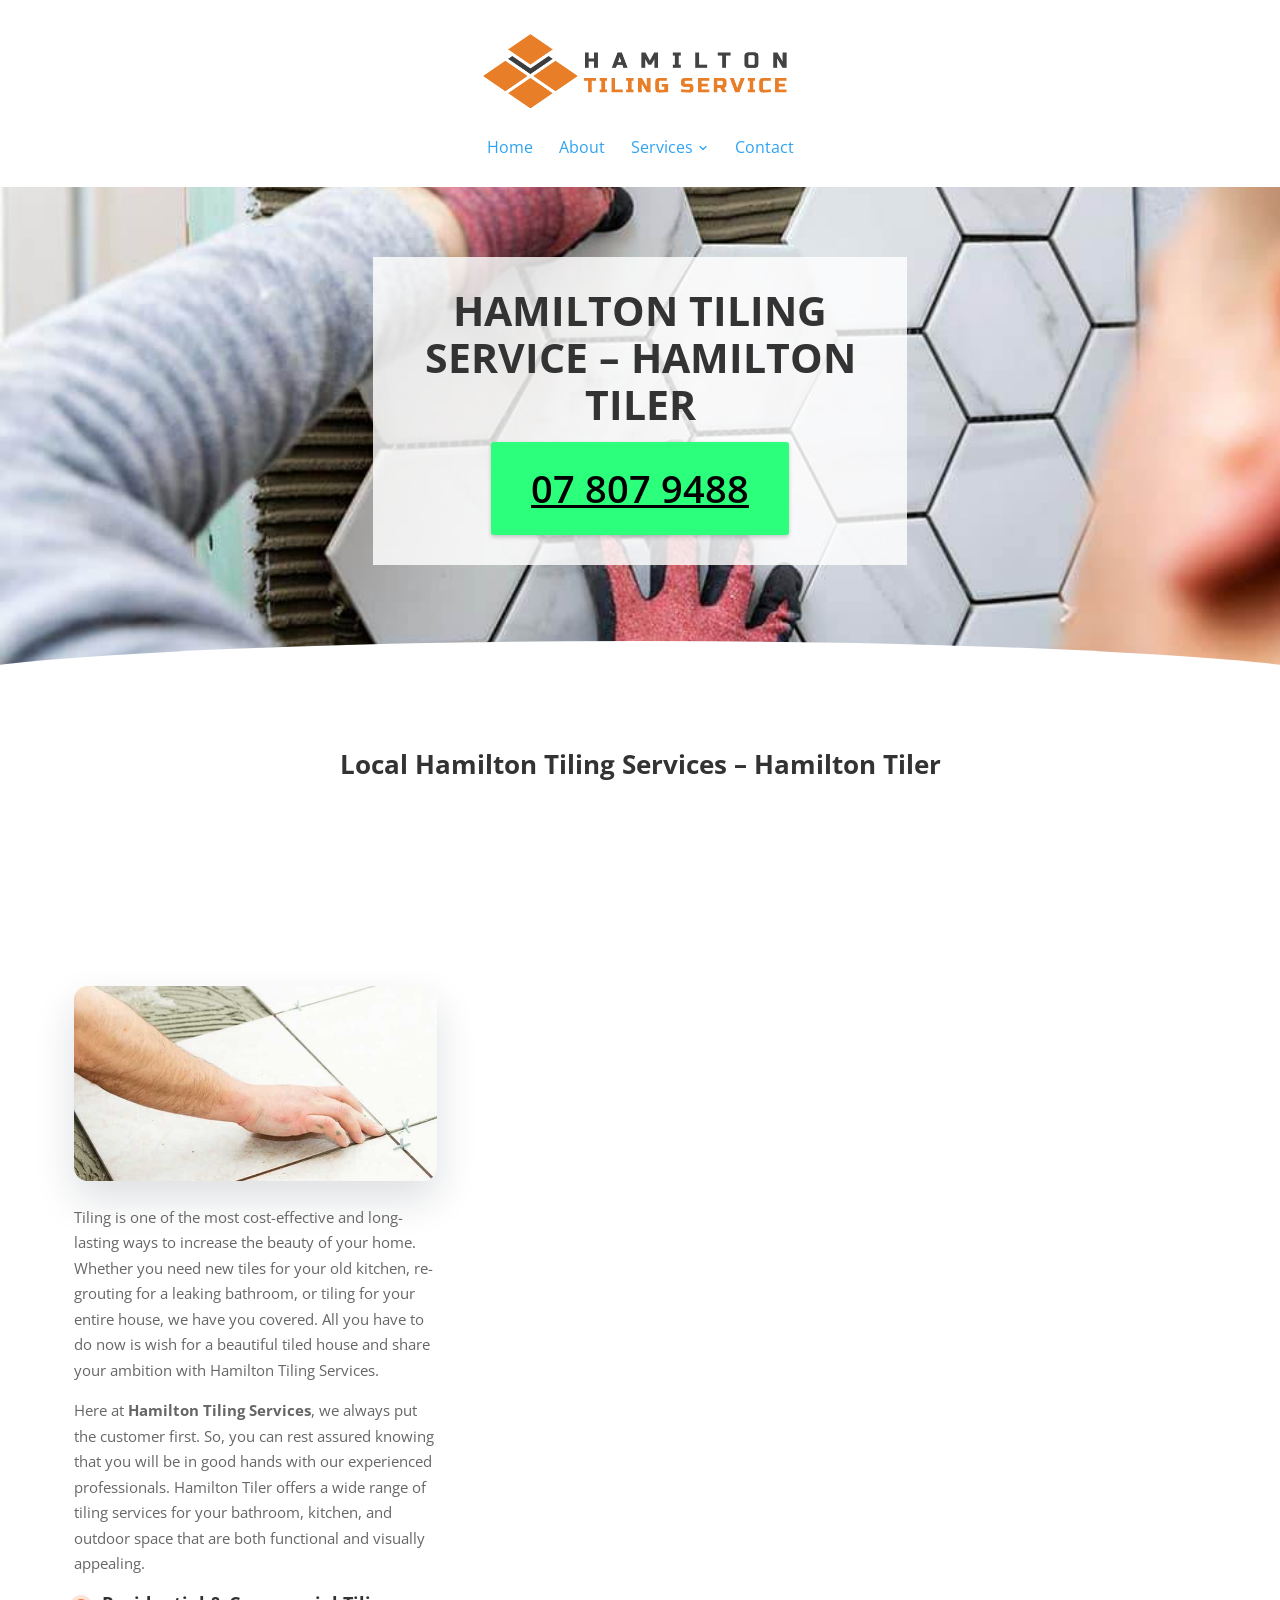
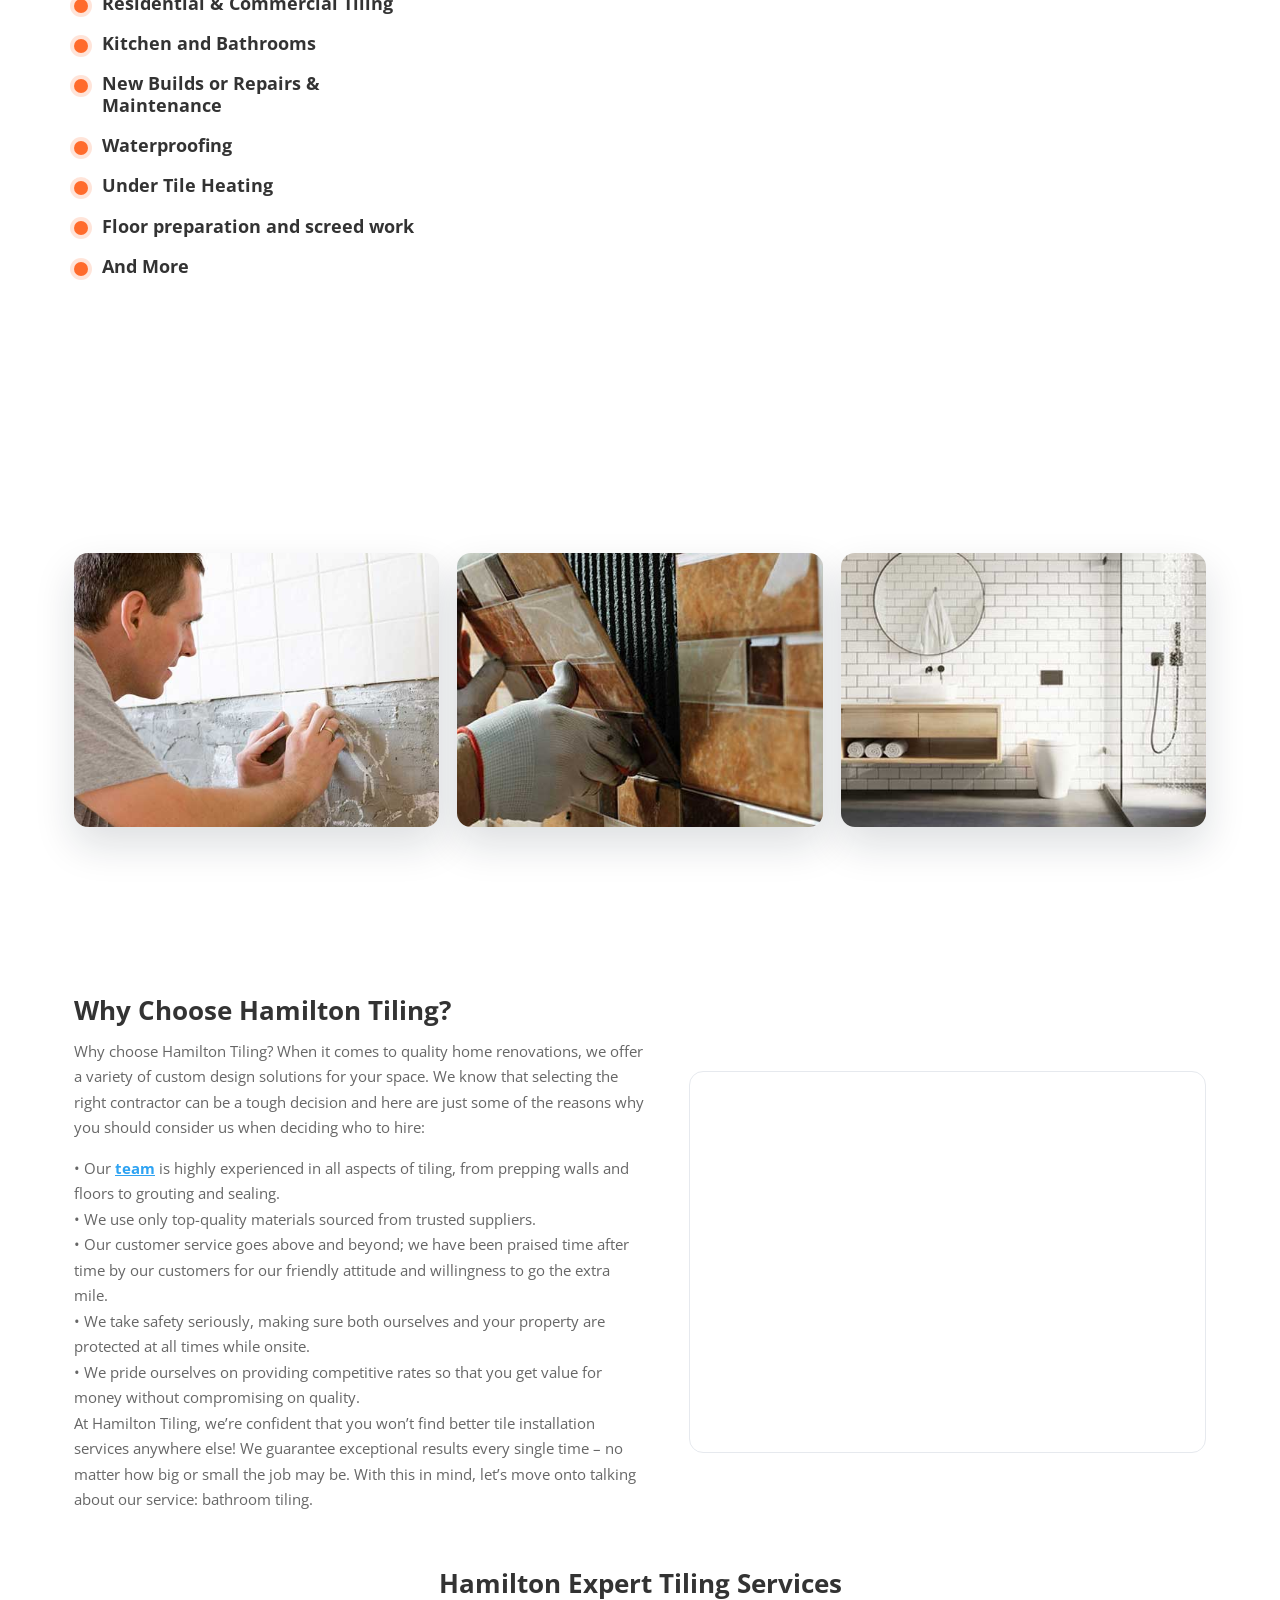
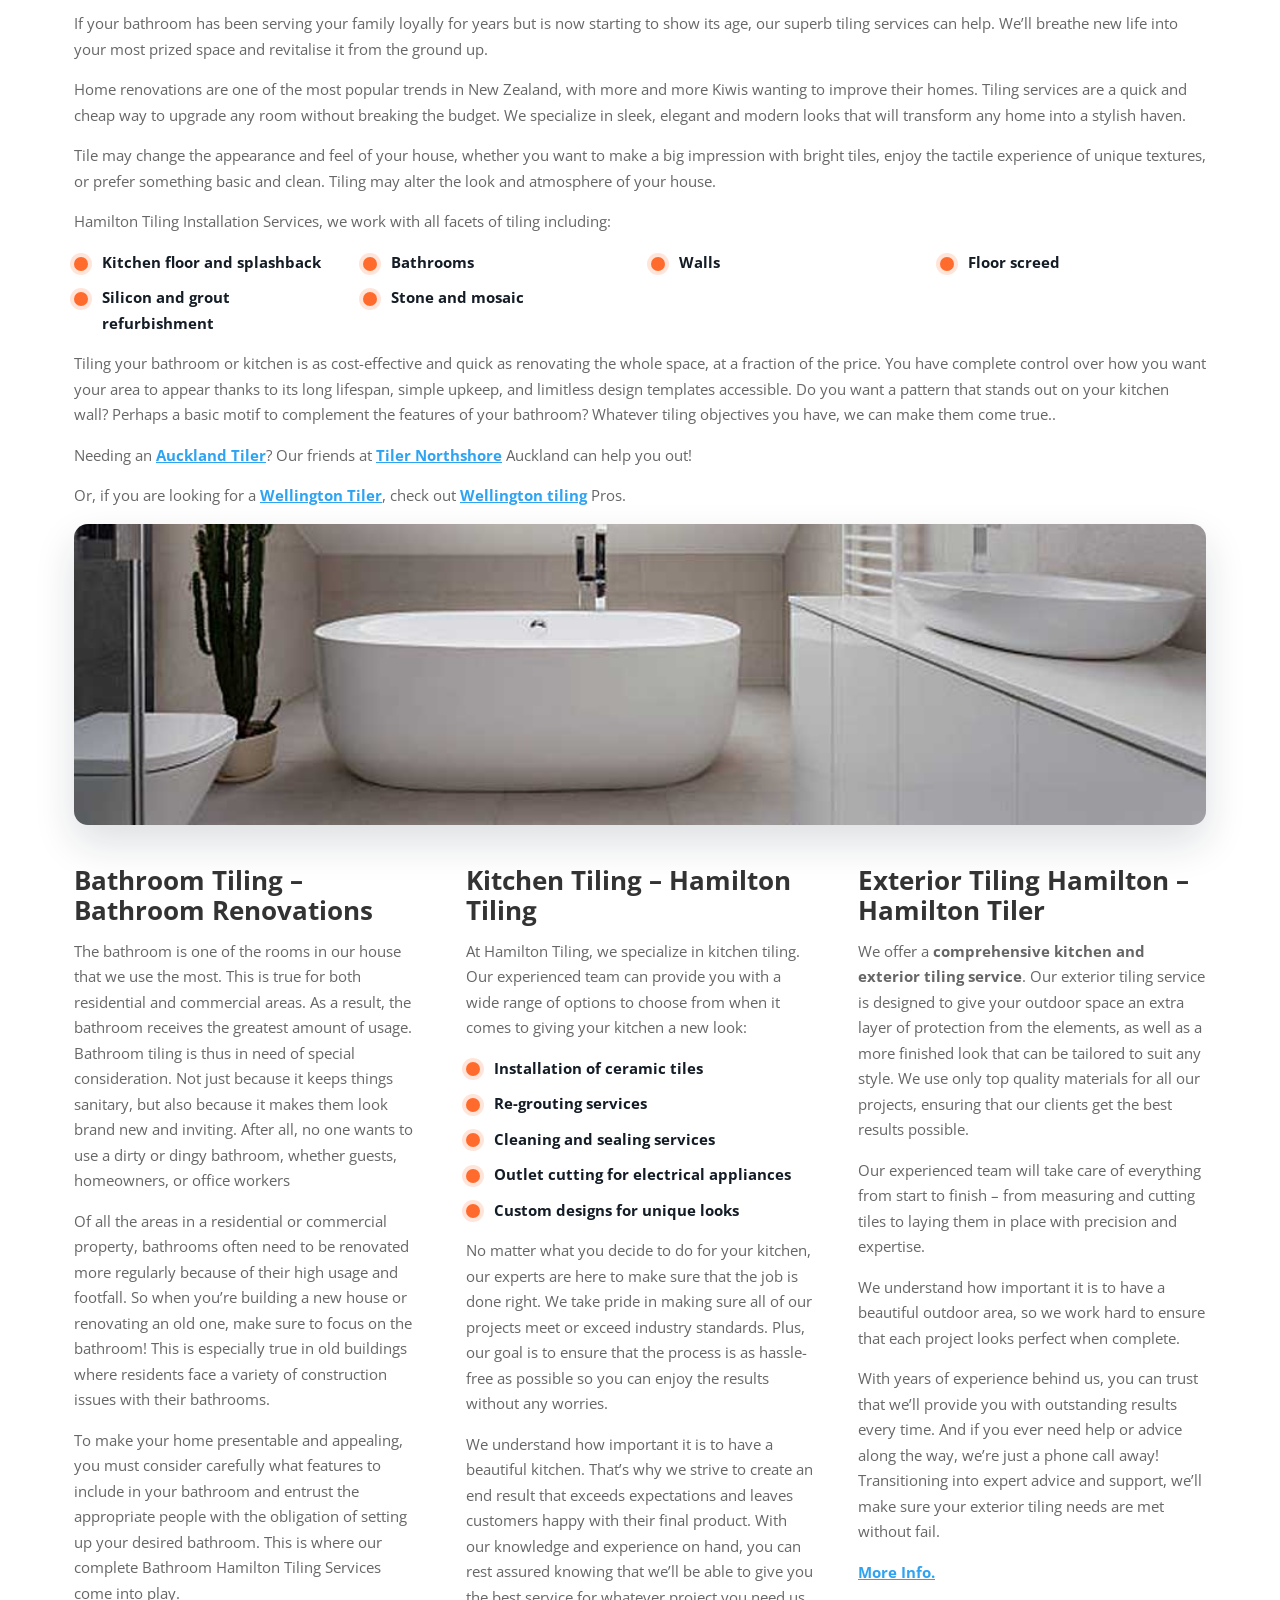
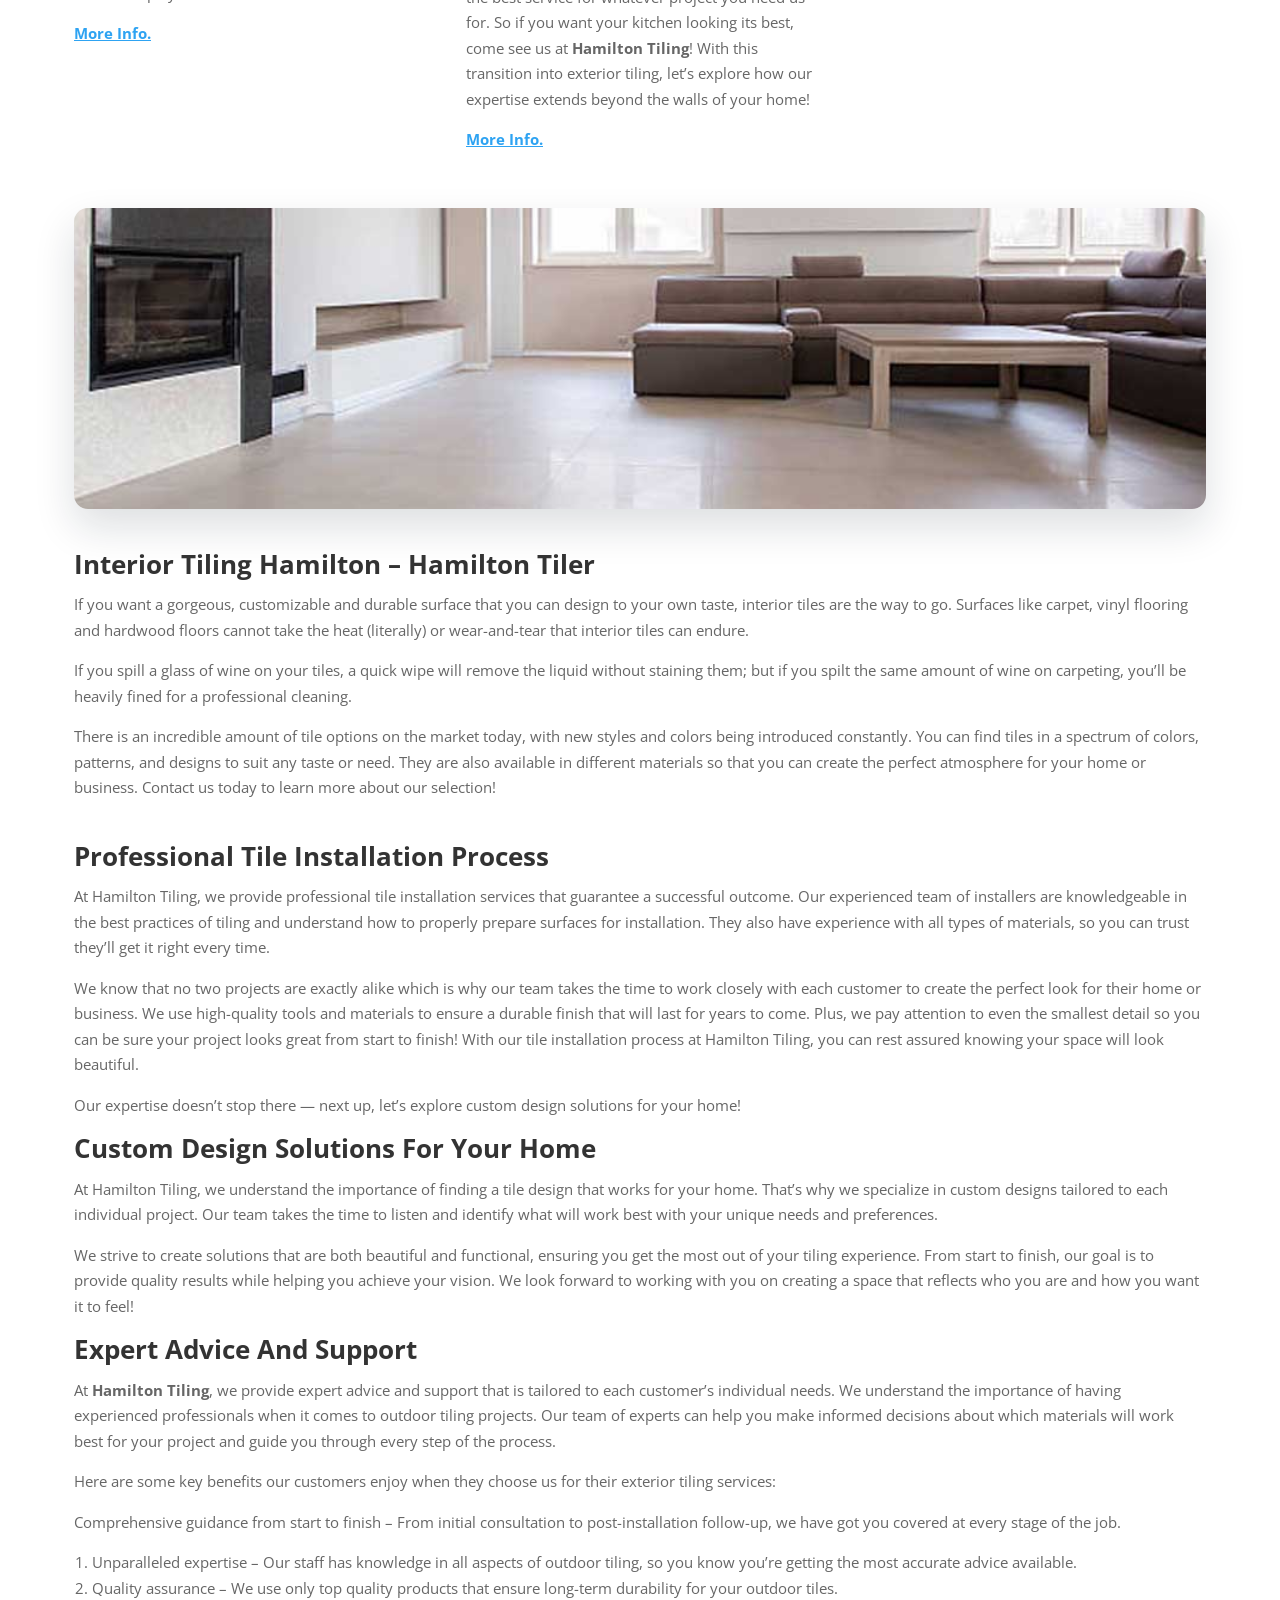
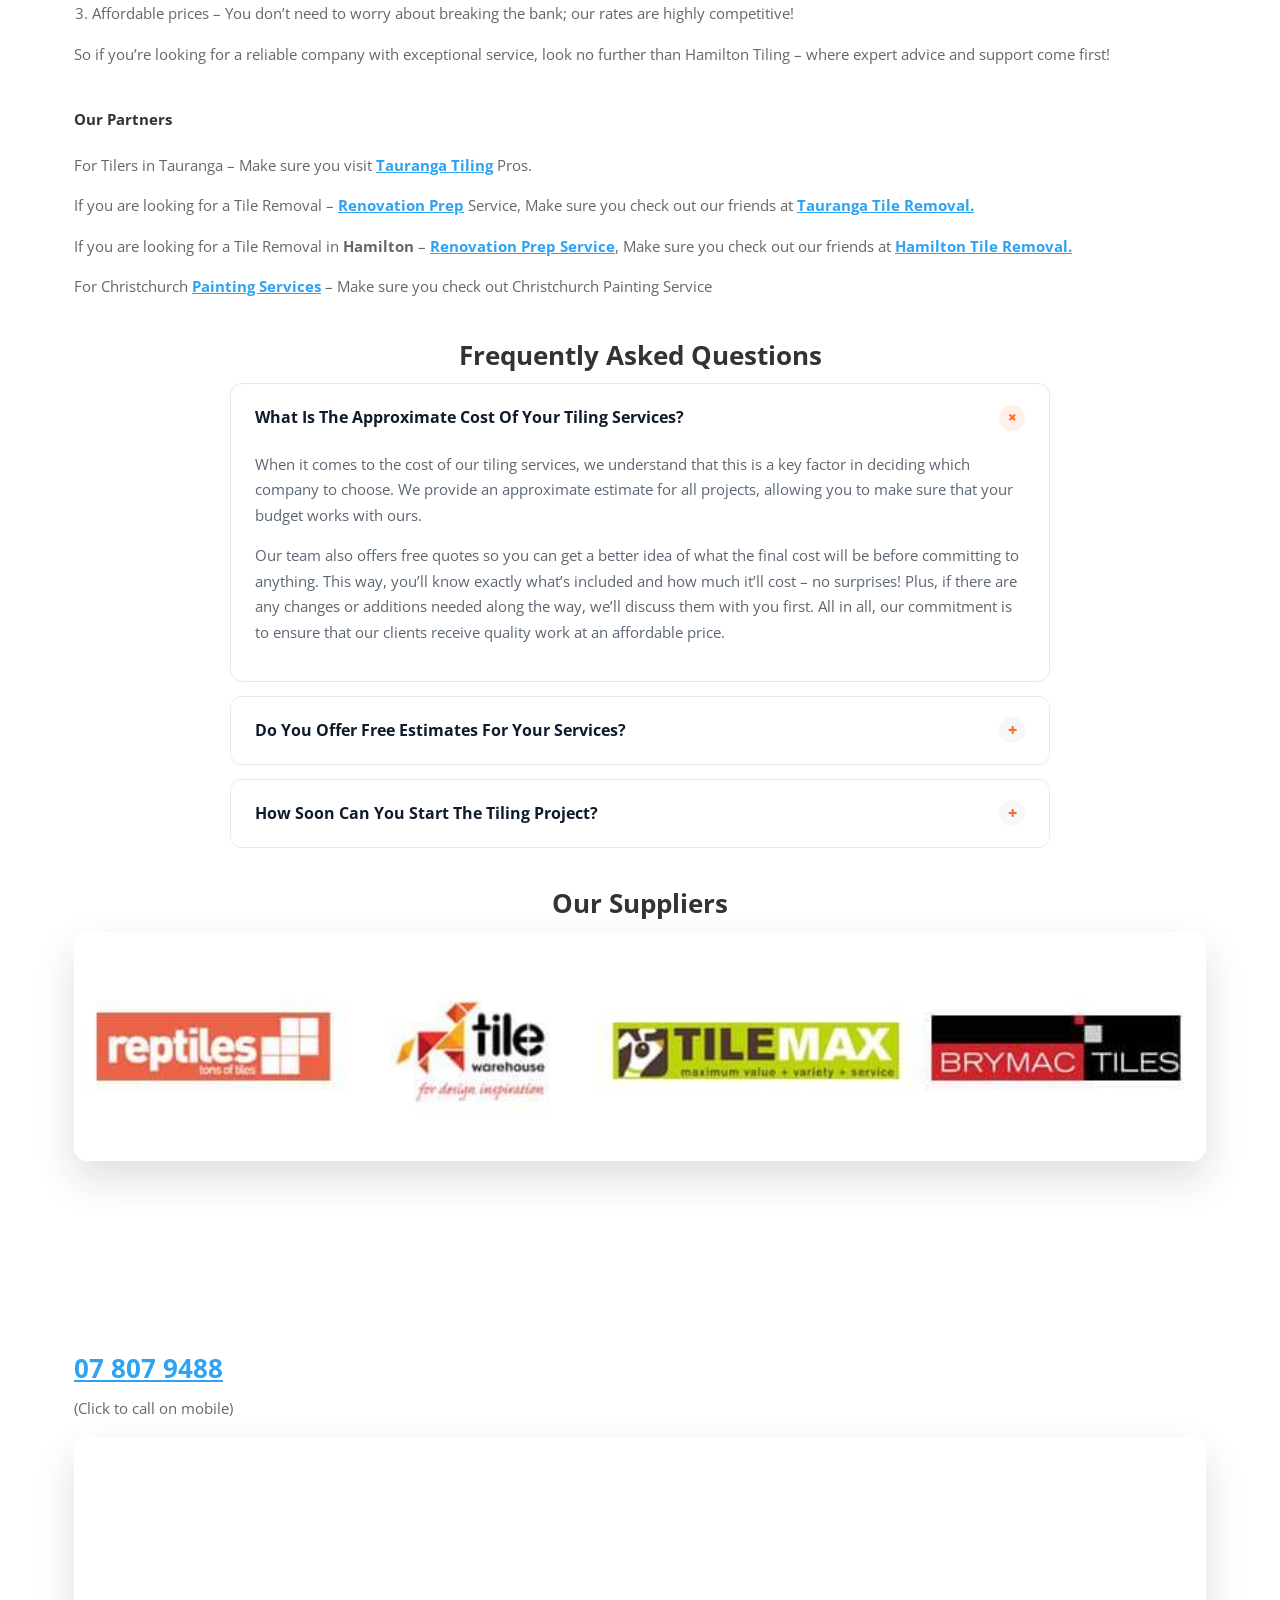
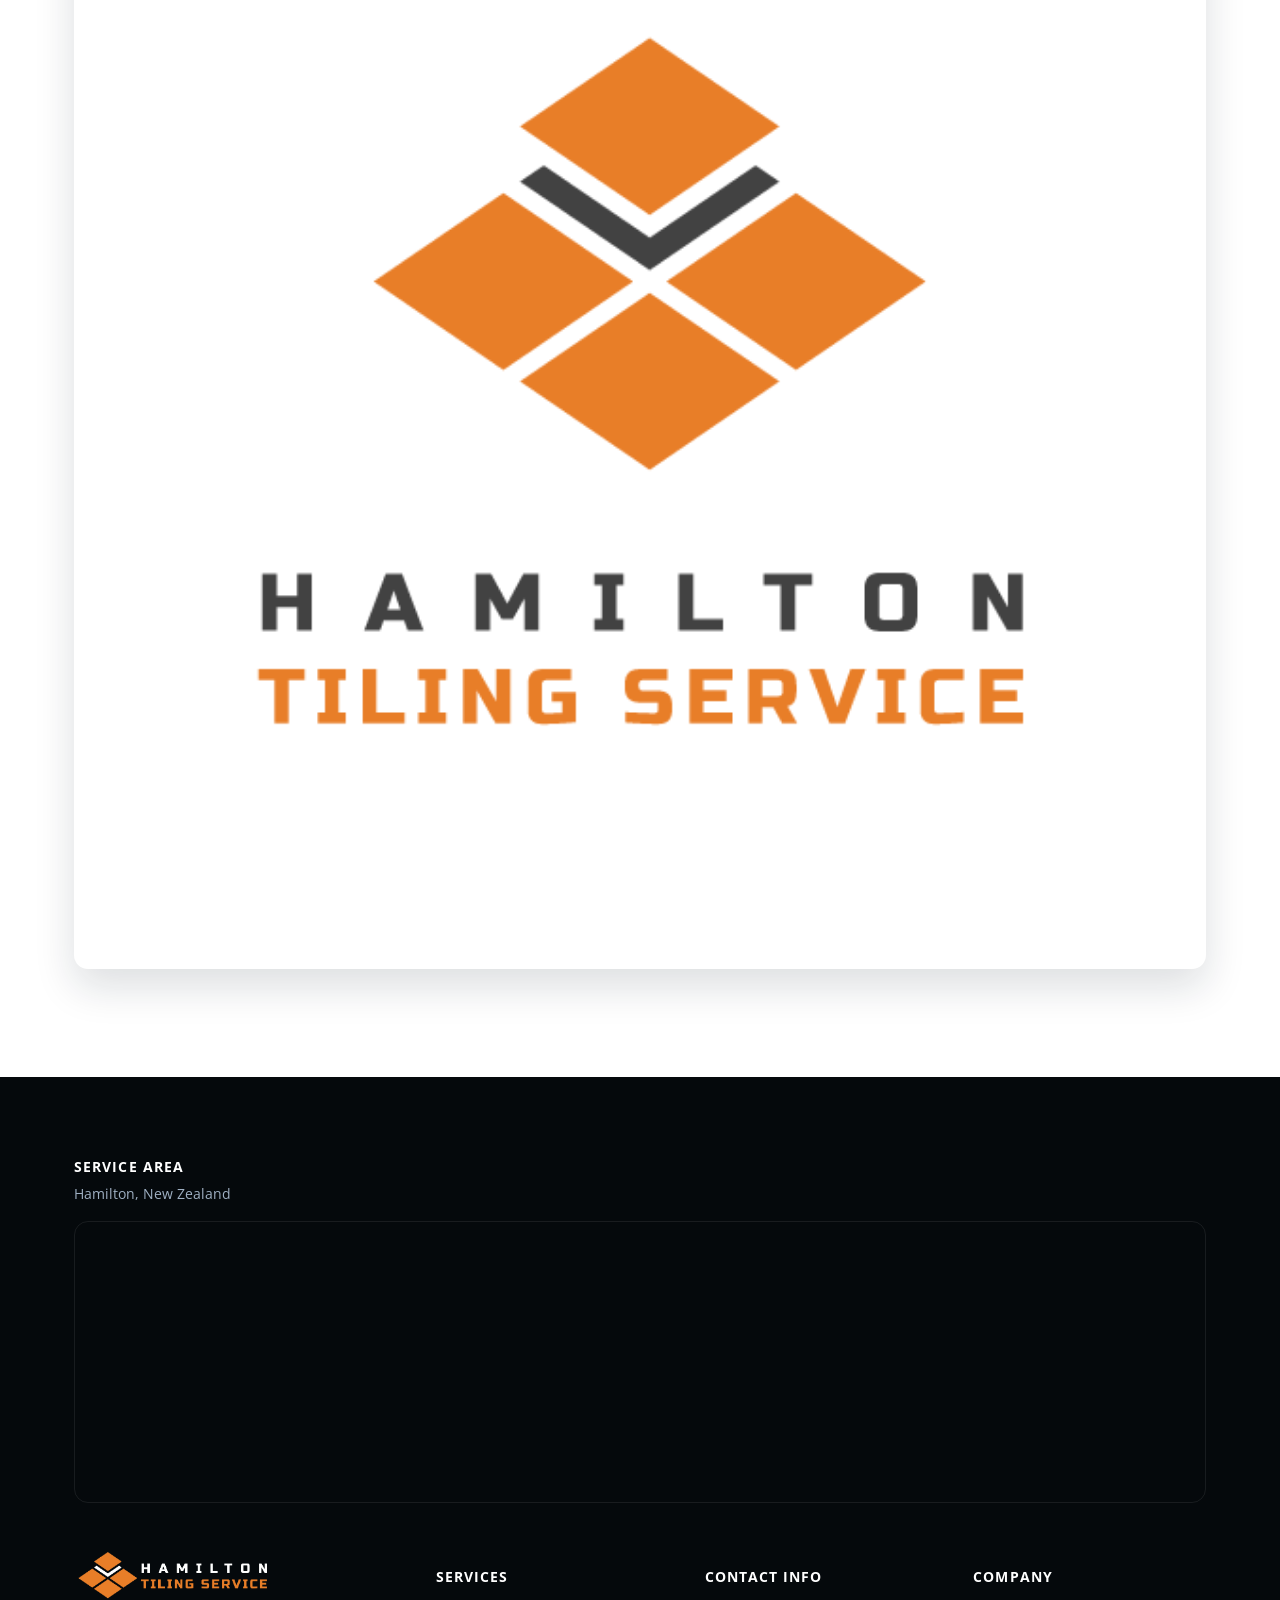
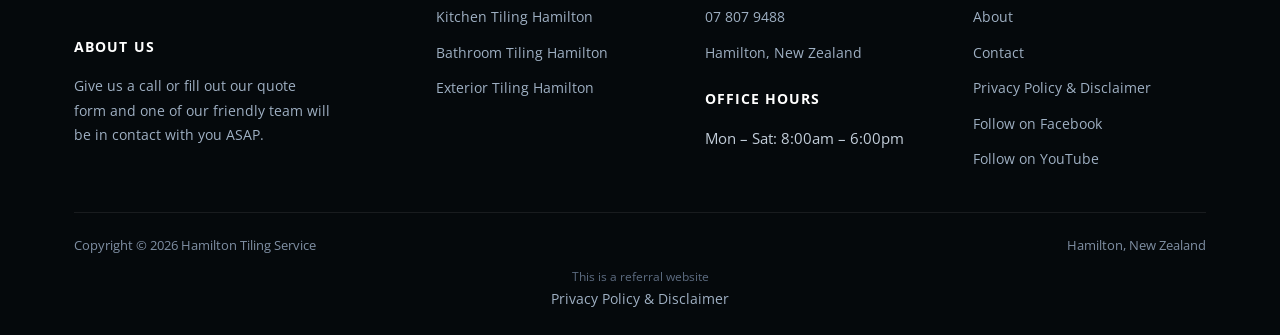
<file: index.html>
<!doctype html>
<html lang="en-NZ">
<head>
<!-- Google tag (gtag.js) -->
<script async src="https://www.googletagmanager.com/gtag/js?id=AW-10969869667"></script>
<script>
  window.dataLayer = window.dataLayer || [];
  function gtag(){dataLayer.push(arguments);}
  gtag('js', new Date());
  gtag('config', 'AW-10969869667');
  gtag('config', 'G-LNMRZ3XY92');
</script>
<meta charset="UTF-8">
<meta name="viewport" content="width=device-width, initial-scale=1.0">
<link rel="icon" href="/favicon-32.png" sizes="32x32" type="image/png">
<link rel="icon" href="/favicon-192.png" sizes="192x192" type="image/png">
<link rel="apple-touch-icon" href="/apple-touch-icon.png">
<title>Hamilton Tiling Services - Tilers in Hamilton Waikato NZ</title>
<meta name="description" content="Looking for Hamilton Tiling Service? We are your local Hamilton Tiler that specialise in Bathroom Tiling, Exterior Tiling and Kitchen Tiling">
<meta name="robots" content="follow, index, max-snippet:-1, max-video-preview:-1, max-image-preview:large">
<link rel="canonical" href="https://hamiltontilingservice.co.nz/">
<meta property="og:locale" content="en_US">
<meta property="og:type" content="website">
<meta property="og:title" content="Hamilton Tiling Services - Tilers in Hamilton Waikato NZ">
<meta property="og:description" content="Looking for Hamilton Tiling Service? We are your local Hamilton Tiler that specialise in Bathroom Tiling, Exterior Tiling and Kitchen Tiling">
<meta property="og:url" content="https://hamiltontilingservice.co.nz/">
<meta property="og:site_name" content="Hamilton Tiling Service | Pro Tiler">
<meta name="twitter:card" content="summary_large_image">
<meta name="twitter:title" content="Hamilton Tiling Services - Tilers in Hamilton Waikato NZ">
<meta name="twitter:description" content="Looking for Hamilton Tiling Service? We are your local Hamilton Tiler that specialise in Bathroom Tiling, Exterior Tiling and Kitchen Tiling">
<meta name="twitter:label1" content="Written by">
<meta name="twitter:data1" content="samstoysnz@gmail.com">
<meta name="twitter:label2" content="Time to read">
<meta name="twitter:data2" content="20 minutes">
<script type="application/ld+json">{"@context": "https://schema.org", "@graph": [{"@type": "Place", "@id": "https://hamiltontilingservice.co.nz/#place", "address": {"@type": "PostalAddress", "streetAddress": "Thomson Avenue", "addressLocality": "Dinsdale", "addressRegion": "Hamilton", "postalCode": "3204", "addressCountry": "New Zealand"}}, {"@type": ["LocalBusiness", "Organization"], "@id": "https://hamiltontilingservice.co.nz/#organization", "name": "Hamilton Tiling Service | Pro Tiler", "url": "https://hamiltontilingservice.co.nz", "email": "info@hamiltontilingservice.co.nz", "address": {"@type": "PostalAddress", "streetAddress": "Thomson Avenue", "addressLocality": "Dinsdale", "addressRegion": "Hamilton", "postalCode": "3204", "addressCountry": "New Zealand"}, "logo": {"@type": "ImageObject", "@id": "https://hamiltontilingservice.co.nz/#logo", "url": "https://hamiltontilingservice.co.nz/images/Hamilton-Tilng-Services-Logo-Square.png", "contentUrl": "https://hamiltontilingservice.co.nz/images/Hamilton-Tilng-Services-Logo-Square.png", "caption": "Hamilton Tiling Service | Pro Tiler", "inLanguage": "en-US", "width": "600", "height": "600"}, "openingHours": ["Monday,Tuesday,Wednesday,Thursday,Friday,Saturday 08:00-18:00"], "location": {"@id": "https://hamiltontilingservice.co.nz/#place"}, "image": {"@id": "https://hamiltontilingservice.co.nz/#logo"}, "telephone": "+64-7-807-9488"}, {"@type": "WebSite", "@id": "https://hamiltontilingservice.co.nz/#website", "url": "https://hamiltontilingservice.co.nz", "name": "Hamilton Tiling Service | Pro Tiler", "alternateName": "Hamilton Tiler - Tiling Contractor", "publisher": {"@id": "https://hamiltontilingservice.co.nz/#organization"}, "inLanguage": "en-US"}, {"@type": "WebPage", "@id": "https://hamiltontilingservice.co.nz/#webpage", "url": "https://hamiltontilingservice.co.nz/", "name": "Hamilton Tiling Services - Tilers in Hamilton Waikato NZ", "datePublished": "2022-09-11T19:45:39+00:00", "dateModified": "2024-02-20T18:24:18+00:00", "about": {"@id": "https://hamiltontilingservice.co.nz/#organization"}, "isPartOf": {"@id": "https://hamiltontilingservice.co.nz/#website"}, "inLanguage": "en-US"}, {"@type": "Person", "@id": "https://hamiltontilingservice.co.nz/#author", "name": "samstoysnz@gmail.com", "image": {"@type": "ImageObject", "@id": "https://secure.gravatar.com/avatar/1a805ecce72dbea624f8210f16b617142cd50f277b3b90b3f68485606a558cd0?s=96&amp;d=mm&amp;r=g", "url": "https://secure.gravatar.com/avatar/1a805ecce72dbea624f8210f16b617142cd50f277b3b90b3f68485606a558cd0?s=96&amp;d=mm&amp;r=g", "caption": "samstoysnz@gmail.com", "inLanguage": "en-US"}, "sameAs": ["https://hamiltontilingservice.co.nz"], "worksFor": {"@id": "https://hamiltontilingservice.co.nz/#organization"}}, {"@type": "Article", "headline": "Hamilton Tiling Services - Tilers in Hamilton Waikato NZ", "keywords": "Hamilton Tiling", "datePublished": "2022-09-11T19:45:39+00:00", "dateModified": "2024-02-20T18:24:18+00:00", "author": {"@id": "https://hamiltontilingservice.co.nz/#author", "name": "samstoysnz@gmail.com"}, "publisher": {"@id": "https://hamiltontilingservice.co.nz/#organization"}, "description": "Looking for Hamilton Tiling Service? We are your local Hamilton Tiler that specialise in Bathroom Tiling, Exterior Tiling and Kitchen Tiling", "name": "Hamilton Tiling Services - Tilers in Hamilton Waikato NZ", "@id": "https://hamiltontilingservice.co.nz/#richSnippet", "isPartOf": {"@id": "https://hamiltontilingservice.co.nz/#webpage"}, "inLanguage": "en-US", "mainEntityOfPage": {"@id": "https://hamiltontilingservice.co.nz/#webpage"}}]}</script>
<script type="application/ld+json">{"@context": "https://schema.org", "@type": "FAQPage", "mainEntity": [{"@type": "Question", "name": "What Is The Approximate Cost Of Your Tiling Services?", "acceptedAnswer": {"@type": "Answer", "text": "When it comes to the cost of our tiling services, we understand that this is a key factor in deciding which company to choose. We provide an approximate estimate for all projects, allowing you to make sure that your budget works with ours. Our team also offers free quotes so you can get a better idea of what the final cost will be before committing to anything. This way, you’ll know exactly what’s included and how much it’ll cost – no surprises! Plus, if there are any changes or additions needed along the way, we’ll discuss them with you first. All in all, our commitment is to ensure that our clients receive quality work at an affordable price."}}, {"@type": "Question", "name": "Do You Offer Free Estimates For Your Services?", "acceptedAnswer": {"@type": "Answer", "text": "When it comes to tiling services, one of the first questions people have is whether they can get a free estimate. Fortunately, our Hamilton Tiling Service has you covered! We offer free estimates for all of our clients so that they know what kind of cost they’re looking at before committing. From there, we work with each individual customer on their specific project needs and provide them with an accurate quote based on those requirements. This allows us to create a tailored plan just for them without any hidden costs or surprises down the line. Our commitment to transparency and quality is why customers trust us time and again for all their tiling needs."}}, {"@type": "Question", "name": "How Soon Can You Start The Tiling Project?", "acceptedAnswer": {"@type": "Answer", "text": "When it comes to tiling projects, having a reliable timeline is essential. That’s why our clients often ask us: how soon can you start the tiling project? At Hamilton Tiling, we understand that speed and efficiency are important in any home improvement project. We strive to provide quick turnaround times while still delivering top quality results. Our team of professionals have extensive experience with all types of tiles and will be able to get your job done quickly and efficiently. We’ll help you coordinate your project so that everything runs smoothly from start to finish. We’re committed to providing a hassle-free experience for all our customers – no matter if you need an estimate or full installation services. Our staff is dedicated to making sure each customer is satisfied with their completed tile project. Contact us today and let us show you what makes Hamilton Tiling stand out above the rest!"}}]}</script>
<link rel="preconnect" href="https://fonts.googleapis.com">
<link rel="preconnect" href="https://fonts.gstatic.com" crossorigin>
<link rel="preload" as="style" href="https://fonts.googleapis.com/css2?family=Open+Sans:wght@400;600;700;800&display=swap" onload="this.onload=null;this.rel='stylesheet'">
<noscript><link rel="stylesheet" href="https://fonts.googleapis.com/css2?family=Open+Sans:wght@400;600;700;800&display=swap"></noscript>
<link rel="stylesheet" href="/css/style.css">
</head>
<body class="">

<header class="classic">
  <div class="c-head wrap">
    <a href="/" class="brand"><img src="/images/Hamilton-Tilng-Services-Logo-Long.png" alt="Hamilton Tiling Service" width="639" height="175"></a>
    <nav class="links"><a href="/">Home</a><a href="/about-hamilton-tiler/">About</a><div class="nav-item"><a href="/services/">Services <svg viewBox="0 0 24 24" fill="none" stroke-width="2.4" stroke-linecap="round" stroke-linejoin="round"><path d="m6 9 6 6 6-6"/></svg></a><div class="nav-dropdown"><a href="/kitchen-tiling-hamilton/">Kitchen Tiling Hamilton</a><a href="/bathroom-tiling-hamilton/">Bathroom Tiling Hamilton</a><a href="/exterior-tiling-hamilton/">Exterior Tiling Hamilton</a></div></div><a href="/contact/">Contact</a></nav>
    <button type="button" class="hamburger-btn" id="hamburgerBtn" aria-label="Open menu" aria-expanded="false"><svg viewBox="0 0 24 24" fill="none" stroke="#fff" stroke-width="2.4" stroke-linecap="round" stroke-linejoin="round"><path d="M4 7h16M4 12h16M4 17h16"/></svg></button>
  </div>
  <div class="mobile-menu" id="mobileMenu"><a href="/">Home</a><a href="/about-hamilton-tiler/">About</a><a href="/services/">Services</a><div class="mobile-submenu"><a href="/kitchen-tiling-hamilton/">Kitchen Tiling Hamilton</a><a href="/bathroom-tiling-hamilton/">Bathroom Tiling Hamilton</a><a href="/exterior-tiling-hamilton/">Exterior Tiling Hamilton</a></div><a href="/contact/">Contact</a><a href="tel:078079488" class="mobile-menu-phone">Call 07 807 9488</a></div>
</header>
<main>
<section class="hero-c" id="top"><div class="hero-c-box"><div class="row"><div class="text"><h1>HAMILTON TILING SERVICE – HAMILTON TILER</h1></div><p class="btn-wrap"><a class="btn btn-primary" href="tel:078079488">07 807 9488</a></p></div></div></section>
<section class=""><div class="wrap"><div class="row"><div class="text">


<h2>Local Hamilton Tiling Services – Hamilton Tiler</h2>

 

</div></div></div></section>
<section class=""><div class="wrap"><div class="row cols cols-2 formrow"><div class="col"><div class="figure"><img src="/images/Hamilton-Tiling-Service-Small-Banner-1.jpg" alt="nice tiles going into place in a Hamilton Tiling Service" width="692" height="372" loading="lazy" decoding="async"></div><div class="text"><p>Tiling is one of the most cost-effective and long-lasting ways to increase the beauty of your home. Whether you need new tiles for your old kitchen, re-grouting for a leaking bathroom, or tiling for your entire house, we have you covered. All you have to do now is wish for a beautiful tiled house and share your ambition with Hamilton Tiling Services.</p>
<p>Here at <strong>Hamilton Tiling Services</strong>, we always put the customer first. So, you can rest assured knowing that you will be in good hands with our experienced professionals. Hamilton Tiler offers a wide range of tiling services for your bathroom, kitchen, and outdoor space that are both functional and visually appealing.</p>

<ul>
<li>
<h3>Residential &amp; Commercial Tiling</h3>
</li>
<li>
<h3>Kitchen and Bathrooms</h3>
</li>
<li>
<h3>New Builds or Repairs &amp; Maintenance</h3>
</li>
<li>
<h3>Waterproofing</h3>
</li>
<li>
<h3>Under Tile Heating</h3>
</li>
<li>
<h3>Floor preparation and screed work</h3>
</li>
<li>
<h3>And More</h3>
</li>
</ul></div></div><div class="col"><div class="form-card"><iframe src="https://api.leadconnectorhq.com/widget/form/SXHPvg4bupd1DhInNV9b" style="width:100%;height:100%;min-height:992px;border:none;border-radius:14px" id="inline-SXHPvg4bupd1DhInNV9b" data-layout="{'id':'INLINE'}" data-trigger-type="alwaysShow" data-trigger-value="" data-activation-type="alwaysActivated" data-activation-value="" data-deactivation-type="neverDeactivate" data-deactivation-value="" data-form-name="Tiler Enquiry" data-height="992" data-layout-iframe-id="inline-SXHPvg4bupd1DhInNV9b" data-form-id="SXHPvg4bupd1DhInNV9b" data-cookie-consent="true" data-cookie-consent-provider="auto" title="Tiler Enquiry"></iframe></div></div></div></div></section>
<section class=""><div class="wrap"><div class="row gallery-grid"><div class="figure"><img src="/images/Hamilton-Tiling-Service-Gary-at-Work-Tiling-Hamilton.jpg" alt="Hamilton Tiling Service team tiling a bathroom" width="692" height="372" loading="lazy" decoding="async"></div><div class="figure"><img src="/images/Hamilton-Tiling-Service-B.jpg" alt="finishing a bathroom with new tiles" width="692" height="372" loading="lazy" decoding="async"></div><div class="figure"><img src="/images/Hamilton-Tiling-Service-C.jpg" alt="beautiful tiles in place after long hard weekend of work" width="692" height="372" loading="lazy" decoding="async"></div></div></div></section>
<section class=""><div class="wrap"><div class="row cols cols-2"><div class="col"><div class="text"><h2>Why Choose Hamilton Tiling?</h2>
<p>Why choose Hamilton Tiling? When it comes to quality home renovations, we offer a variety of custom design solutions for your space. We know that selecting the right contractor can be a tough decision and here are just some of the reasons why you should consider us when deciding who to hire:</p>
<p>• Our <a href="/about-hamilton-tiler/">team</a> is highly experienced in all aspects of tiling, from prepping walls and floors to grouting and sealing.<br>• We use only top-quality materials sourced from trusted suppliers.<br>• Our customer service goes above and beyond; we have been praised time after time by our customers for our friendly attitude and willingness to go the extra mile.<br>• We take safety seriously, making sure both ourselves and your property are protected at all times while onsite.<br>• We pride ourselves on providing competitive rates so that you get value for money without compromising on quality.<br>At Hamilton Tiling, we’re confident that you won’t find better tile installation services anywhere else! We guarantee exceptional results every single time – no matter how big or small the job may be. With this in mind, let’s move onto talking about our service: bathroom tiling.</p></div></div><div class="col"><div class="map-embed"><iframe src="https://www.google.com/maps/embed?pb=!1m14!1m8!1m3!1d201825.3637955266!2d175.24839!3d-37.777821!3m2!1i1024!2i768!4f13.1!3m3!1m2!1s0x6ab519f76cf1332b%3A0x6892f7ab11047925!2sHamilton%20Tiling%20Services%20-%20Pro%20Tiler!5e0!3m2!1sen!2sau!4v1675188572162!5m2!1sen!2sau" width="600" height="380" style="border:0" allowfullscreen loading="lazy" referrerpolicy="no-referrer-when-downgrade" title="Hamilton Tiling Service service area map"></iframe></div></div></div><div class="row"><div class="text"><h2>Hamilton Expert Tiling Services</h2></div><div class="text"><p>If your bathroom has been serving your family loyally for years but is now starting to show its age, our superb tiling services can help. We’ll breathe new life into your most prized space and revitalise it from the ground up.</p>
<p>Home renovations are one of the most popular trends in New Zealand, with more and more Kiwis wanting to improve their homes. Tiling services are a quick and cheap way to upgrade any room without breaking the budget. We specialize in sleek, elegant and modern looks that will transform any home into a stylish haven.</p>
<p>Tile may change the appearance and feel of your house, whether you want to make a big impression with bright tiles, enjoy the tactile experience of unique textures, or prefer something basic and clean. Tiling may alter the look and atmosphere of your house.</p>
<p>Hamilton Tiling Installation Services, we work with all facets of tiling including:</p>
<ul>
<li><strong>Kitchen floor and splashback</strong></li>
<li><strong>Bathrooms</strong></li>
<li><strong>Walls</strong></li>
<li><strong>Floor screed</strong></li>
<li><strong>Silicon and grout refurbishment</strong></li>
<li><strong>Stone and mosaic</strong></li>
</ul>
<p>Tiling your bathroom or kitchen is as cost-effective and quick as renovating the whole space, at a fraction of the price. You have complete control over how you want your area to appear thanks to its long lifespan, simple upkeep, and limitless design templates accessible. Do you want a pattern that stands out on your kitchen wall? Perhaps a basic motif to complement the features of your bathroom? Whatever tiling objectives you have, we can make them come true..</p>
<p>Needing an <a href="https://tilernorthshoreauckland.co.nz/" target="_blank" rel="noopener">Auckland Tiler</a>? Our friends at <a href="https://goo.gl/maps/CgBmJaKhr2Kr5Bfb7" target="_blank" rel="noopener">Tiler Northshore</a> Auckland can help you out!</p>
<p>Or, if you are looking for a <a href="https://goo.gl/maps/RwrtZ3B3c771Nb8c6" target="_blank" rel="noopener">Wellington Tiler</a>, check out <a href="https://tilingwellington.co.nz/" target="_blank" rel="noopener">Wellington tiling</a> Pros.</p></div><div class="figure"><img src="/images/Hamilton-Tiling-Service-Bathroom-Tiling-Result.jpg" alt="finished bathroom show room open" width="948" height="252" loading="lazy" decoding="async"></div></div><div class="row cols cols-3"><div class="col"><div class="text"><h2>Bathroom Tiling – Bathroom Renovations</h2>
<p>The bathroom is one of the rooms in our house that we use the most. This is true for both residential and commercial areas. As a result, the bathroom receives the greatest amount of usage. Bathroom tiling is thus in need of special consideration. Not just because it keeps things sanitary, but also because it makes them look brand new and inviting. After all, no one wants to use a dirty or dingy bathroom, whether guests, homeowners, or office workers</p>
<p>Of all the areas in a residential or commercial property, bathrooms often need to be renovated more regularly because of their high usage and footfall. So when you’re building a new house or renovating an old one, make sure to focus on the bathroom! This is especially true in old buildings where residents face a variety of construction issues with their bathrooms.</p>
<p>To make your home presentable and appealing, you must consider carefully what features to include in your bathroom and entrust the appropriate people with the obligation of setting up your desired bathroom. This is where our complete Bathroom Hamilton Tiling Services come into play.</p>
<p><a href="/bathroom-tiling-hamilton/">More Info.</a></p></div></div><div class="col"><div class="text"><h2>Kitchen Tiling – Hamilton Tiling</h2>
<p>At Hamilton Tiling, we specialize in kitchen tiling. Our experienced team can provide you with a wide range of options to choose from when it comes to giving your kitchen a new look:</p>
<ul>
<li><strong>Installation of ceramic tiles</strong></li>
<li><strong>Re-grouting services</strong></li>
<li><strong>Cleaning and sealing services</strong></li>
<li><strong>Outlet cutting for electrical appliances</strong></li>
<li><strong>Custom designs for unique looks</strong></li>
</ul>
<p>No matter what you decide to do for your kitchen, our experts are here to make sure that the job is done right. We take pride in making sure all of our projects meet or exceed industry standards. Plus, our goal is to ensure that the process is as hassle-free as possible so you can enjoy the results without any worries.</p>
<p>We understand how important it is to have a beautiful kitchen. That’s why we strive to create an end result that exceeds expectations and leaves customers happy with their final product. With our knowledge and experience on hand, you can rest assured knowing that we’ll be able to give you the best service for whatever project you need us for. So if you want your kitchen looking its best, come see us at <strong>Hamilton Tiling</strong>! With this transition into exterior tiling, let’s explore how our expertise extends beyond the walls of your home!</p>
<p><a href="/kitchen-tiling-hamilton/">More Info.</a></p></div></div><div class="col"><div class="text"><h2>Exterior Tiling Hamilton – Hamilton Tiler</h2>
<p>We offer a <strong>comprehensive kitchen and exterior tiling service</strong>. Our exterior tiling service is designed to give your outdoor space an extra layer of protection from the elements, as well as a more finished look that can be tailored to suit any style. We use only top quality materials for all our projects, ensuring that our clients get the best results possible.</p>
<p>Our experienced team will take care of everything from start to finish – from measuring and cutting tiles to laying them in place with precision and expertise.</p>
<p>We understand how important it is to have a beautiful outdoor area, so we work hard to ensure that each project looks perfect when complete.</p>
<p>With years of experience behind us, you can trust that we’ll provide you with outstanding results every time. And if you ever need help or advice along the way, we’re just a phone call away! Transitioning into expert advice and support, we’ll make sure your exterior tiling needs are met without fail.</p>
<p><a href="/exterior-tiling-hamilton/">More Info.</a></p></div></div></div><div class="row"><div class="figure"><img src="/images/Hamilton-Tiling-Service-Lounge-Tiled.jpg" alt="how we like to lay our tiles in lounges" width="948" height="252" loading="lazy" decoding="async"></div></div><div class="row"><div class="text"><h2>Interior Tiling Hamilton – Hamilton Tiler</h2>
<p>If you want a gorgeous, customizable and durable surface that you can design to your own taste, interior tiles are the way to go. Surfaces like carpet, vinyl flooring and hardwood floors cannot take the heat (literally) or wear-and-tear that interior tiles can endure.</p>
<p>If you spill a glass of wine on your tiles, a quick wipe will remove the liquid without staining them; but if you spilt the same amount of wine on carpeting, you’ll be heavily fined for a professional cleaning.</p>
<p>There is an incredible amount of tile options on the market today, with new styles and colors being introduced constantly. You can find tiles in a spectrum of colors, patterns, and designs to suit any taste or need. They are also available in different materials so that you can create the perfect atmosphere for your home or business. Contact us today to learn more about our selection!</p></div></div><div class="row"><div class="text"><h2>Professional Tile Installation Process</h2>
<p>At Hamilton Tiling, we provide professional tile installation services that guarantee a successful outcome. Our experienced team of installers are knowledgeable in the best practices of tiling and understand how to properly prepare surfaces for installation. They also have experience with all types of materials, so you can trust they’ll get it right every time.</p>
<p>We know that no two projects are exactly alike which is why our team takes the time to work closely with each customer to create the perfect look for their home or business. We use high-quality tools and materials to ensure a durable finish that will last for years to come. Plus, we pay attention to even the smallest detail so you can be sure your project looks great from start to finish! With our tile installation process at Hamilton Tiling, you can rest assured knowing your space will look beautiful.</p>
<p>Our expertise doesn’t stop there — next up, let’s explore custom design solutions for your home!</p>
<h2>Custom Design Solutions For Your Home</h2>
<p>At Hamilton Tiling, we understand the importance of finding a tile design that works for your home. That’s why we specialize in custom designs tailored to each individual project. Our team takes the time to listen and identify what will work best with your unique needs and preferences.</p>
<p>We strive to create solutions that are both beautiful and functional, ensuring you get the most out of your tiling experience. From start to finish, our goal is to provide quality results while helping you achieve your vision. We look forward to working with you on creating a space that reflects who you are and how you want it to feel!</p></div><div class="text"><h2>Expert Advice And Support</h2>
<p>At <strong>Hamilton Tiling</strong>, we provide expert advice and support that is tailored to each customer’s individual needs. We understand the importance of having experienced professionals when it comes to outdoor tiling projects. Our team of experts can help you make informed decisions about which materials will work best for your project and guide you through every step of the process.</p>
<p>Here are some key benefits our customers enjoy when they choose us for their exterior tiling services:</p>
<p>Comprehensive guidance from start to finish – From initial consultation to post-installation follow-up, we have got you covered at every stage of the job.</p>
<ol>
<li>Unparalleled expertise – Our staff has knowledge in all aspects of outdoor tiling, so you know you’re getting the most accurate advice available.</li>
<li>Quality assurance – We use only top quality products that ensure long-term durability for your outdoor tiles.</li>
<li>Affordable prices – You don’t need to worry about breaking the bank; our rates are highly competitive!</li>
</ol>
<p>So if you’re looking for a reliable company with exceptional service, look no further than Hamilton Tiling – where expert advice and support come first!</p></div></div><div class="row"><div class="text"><h4><strong>Our Partners</strong></h4>
<p>For Tilers in Tauranga – Make sure you visit <a href="https://tilerstauranga.co.nz/" target="_blank" rel="noopener">Tauranga Tiling</a> Pros.</p>
<p>If you are looking for a Tile Removal – <a href="https://tauranga.tileremoval.co.nz/" target="_blank" rel="noopener">Renovation Prep</a> Service, Make sure you check out our friends at <a href="https://tauranga.tileremoval.co.nz/" target="_blank" rel="noopener">Tauranga Tile Removal.</a></p>
<p>If you are looking for a Tile Removal in <strong>Hamilton</strong> – <a href="https://hamilton.tileremoval.co.nz/" target="_blank" rel="noopener">Renovation Prep Service</a>, Make sure you check out our friends at <a href="https://hamilton.tileremoval.co.nz/" target="_blank" rel="noopener">Hamilton Tile Removal.</a></p>
<p>For Christchurch <a href="https://painterchristchurch.co.nz/" target="_blank" rel="noopener">Painting Services</a> – Make sure you check out Christchurch Painting Service</p></div></div><div class="row"><div class="text"><h2>Frequently Asked Questions</h2></div><div class="faq-wrap"><details class="faq-item" open><summary>What Is The Approximate Cost Of Your Tiling Services?<span class="faq-icon">+</span></summary><div class="faq-answer"><p>When it comes to the cost of our tiling services, we understand that this is a key factor in deciding which company to choose. We provide an approximate estimate for all projects, allowing you to make sure that your budget works with ours.</p>
<p>Our team also offers free quotes so you can get a better idea of what the final cost will be before committing to anything. This way, you’ll know exactly what’s included and how much it’ll cost – no surprises! Plus, if there are any changes or additions needed along the way, we’ll discuss them with you first. All in all, our commitment is to ensure that our clients receive quality work at an affordable price.</p></div></details><details class="faq-item" ><summary>Do You Offer Free Estimates For Your Services?<span class="faq-icon">+</span></summary><div class="faq-answer"><p>When it comes to tiling services, one of the first questions people have is whether they can get a free estimate. Fortunately, our Hamilton Tiling Service has you covered! We offer free estimates for all of our clients so that they know what kind of cost they’re looking at before committing.<br>From there, we work with each individual customer on their specific project needs and provide them with an accurate quote based on those requirements. This allows us to create a tailored plan just for them without any hidden costs or surprises down the line. Our commitment to transparency and quality is why customers trust us time and again for all their tiling needs.</p></div></details><details class="faq-item" ><summary>How Soon Can You Start The Tiling Project?<span class="faq-icon">+</span></summary><div class="faq-answer"><p>When it comes to tiling projects, having a reliable timeline is essential. That’s why our clients often ask us: how soon can you start the tiling project?<br>At Hamilton Tiling, we understand that speed and efficiency are important in any home improvement project. We strive to provide quick turnaround times while still delivering top quality results. Our team of professionals have extensive experience with all types of tiles and will be able to get your job done quickly and efficiently. We’ll help you coordinate your project so that everything runs smoothly from start to finish.<br>We’re committed to providing a hassle-free experience for all our customers – no matter if you need an estimate or full installation services. Our staff is dedicated to making sure each customer is satisfied with their completed tile project. Contact us today and let us show you what makes Hamilton Tiling stand out above the rest!</p></div></details></div></div><div class="row"><div class="text"><h2>Our Suppliers</h2></div><div class="figure"><img src="/images/Suppliers.jpg" alt="Hamilton tiling suppliers logos" width="800" height="162" loading="lazy" decoding="async"></div></div></div></section>
<section class=""><div class="wrap"><div class="row"><div class="text"><h2><a href="tel:078079488">07 807 9488</a></h2>
<p>(Click to call on mobile)</p></div><div class="figure"><img src="/images/Hamilton-Tilng-Services-Logo-Square.png" alt="Hamilton Tiling Service Logo - square. Tiler Hamilton" width="600" height="600" loading="lazy" decoding="async"></div></div></div></section>
</main>
<footer>
  <div class="wrap">
    <div class="footer-map-head"><h4>Service Area</h4><p>Hamilton, New Zealand</p></div><div class="footer-map"><iframe src="https://www.google.com/maps/embed?pb=!1m14!1m8!1m3!1d403650.7275910532!2d175.24839!3d-37.777821!3m2!1i1024!2i768!4f13.1!3m3!1m2!1s0x6ab519f76cf1332b%3A0x6892f7ab11047925!2sHamilton%20Tiling%20Services%20-%20Pro%20Tiler!5e0!3m2!1sen!2sau!4v1679502045350!5m2!1sen!2sau" width="600" height="280" style="border:0" allowfullscreen loading="lazy" referrerpolicy="no-referrer-when-downgrade" title="Hamilton Tiling Service service area map"></iframe></div>
    <div class="footer-grid "><div class="footer-brand"><a href="/" class="brand"><img src="/images/Hamilton-Tilng-Services-Logo-Footer.png" alt="Hamilton Tiling Service" width="639" height="175" loading="lazy"></a><h4>About us</h4><p>Give us a call or fill out our quote form and one of our friendly team will be in contact with you ASAP.</p></div><div><h4>Services</h4><ul><li><a href="/kitchen-tiling-hamilton/">Kitchen Tiling Hamilton</a></li><li><a href="/bathroom-tiling-hamilton/">Bathroom Tiling Hamilton</a></li><li><a href="/exterior-tiling-hamilton/">Exterior Tiling Hamilton</a></li></ul></div><div><h4>Contact Info</h4><ul><li><a href="tel:078079488">07 807 9488</a></li><li><a href="https://www.google.com/maps/search/Hamilton,+New+Zealand" target="_blank" rel="noopener">Hamilton, New Zealand</a></li></ul><h4 style="margin-top:22px;">Office Hours</h4><ul><li>Mon &ndash; Sat: 8:00am &ndash; 6:00pm</li></ul></div><div><h4>Company</h4><ul><li><a href="/about-hamilton-tiler/">About</a></li><li><a href="/contact/">Contact</a></li><li><a href="/privacy-policy/">Privacy Policy &amp; Disclaimer</a></li><li><a href="https://www.facebook.com/profile.php?id=100087053823441" target="_blank" rel="noopener">Follow on Facebook</a></li><li><a href="https://www.youtube.com/channel/UCx-SnaeEVyKDeXLhjaJ3i1g" target="_blank" rel="noopener">Follow on YouTube</a></li></ul></div></div>
    <div class="footer-bottom"><span>Copyright &copy; 2026 Hamilton Tiling Service</span><span>Hamilton, New Zealand</span></div>
    <div class="footer-disclosure">This is a referral website<br><a href="/privacy-policy/">Privacy Policy &amp; Disclaimer</a></div>
  </div>
</footer>
<script>
(function(){var b=document.getElementById('hamburgerBtn'),m=document.getElementById('mobileMenu');if(!b||!m)return;b.addEventListener('click',function(){var o=m.classList.toggle('open');b.setAttribute('aria-expanded',o?'true':'false');});})();
</script>
<script src="https://link.msgsndr.com/js/form_embed.js" defer></script>
</body>
</html>
</file>
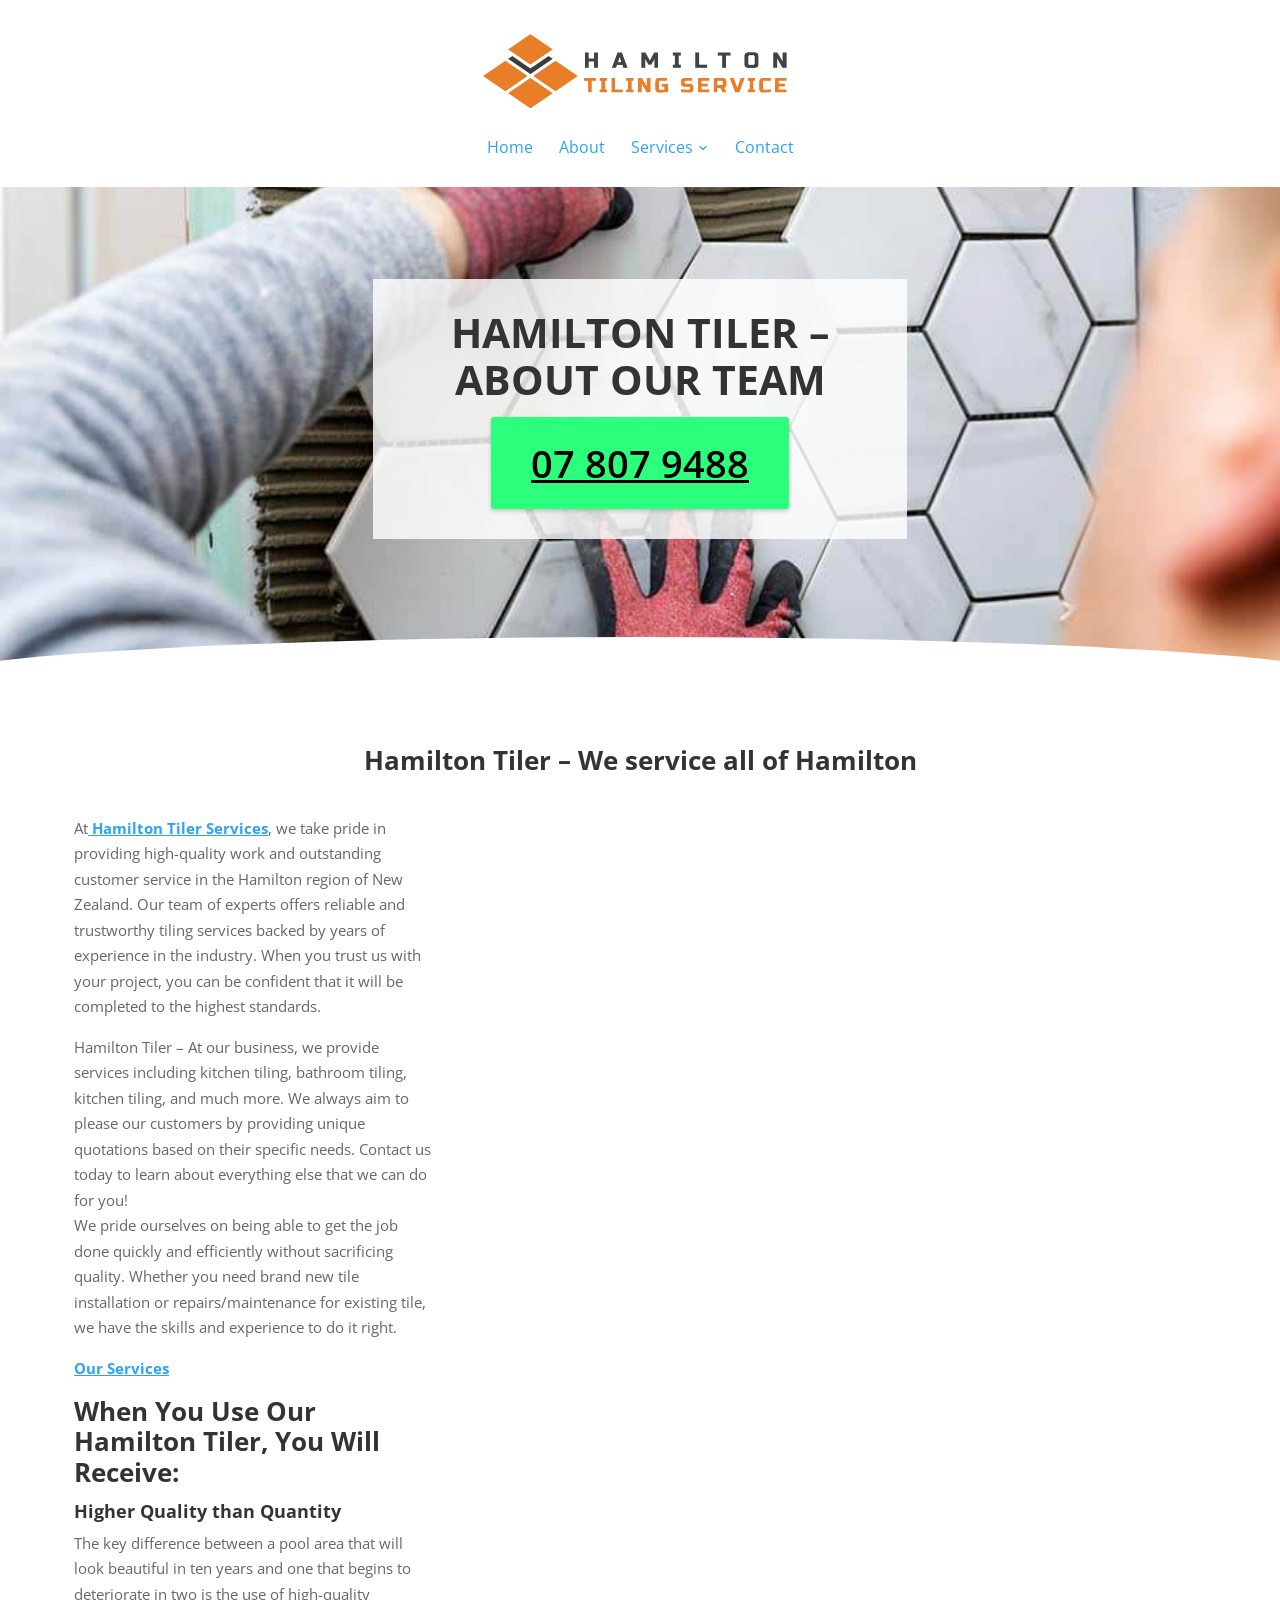
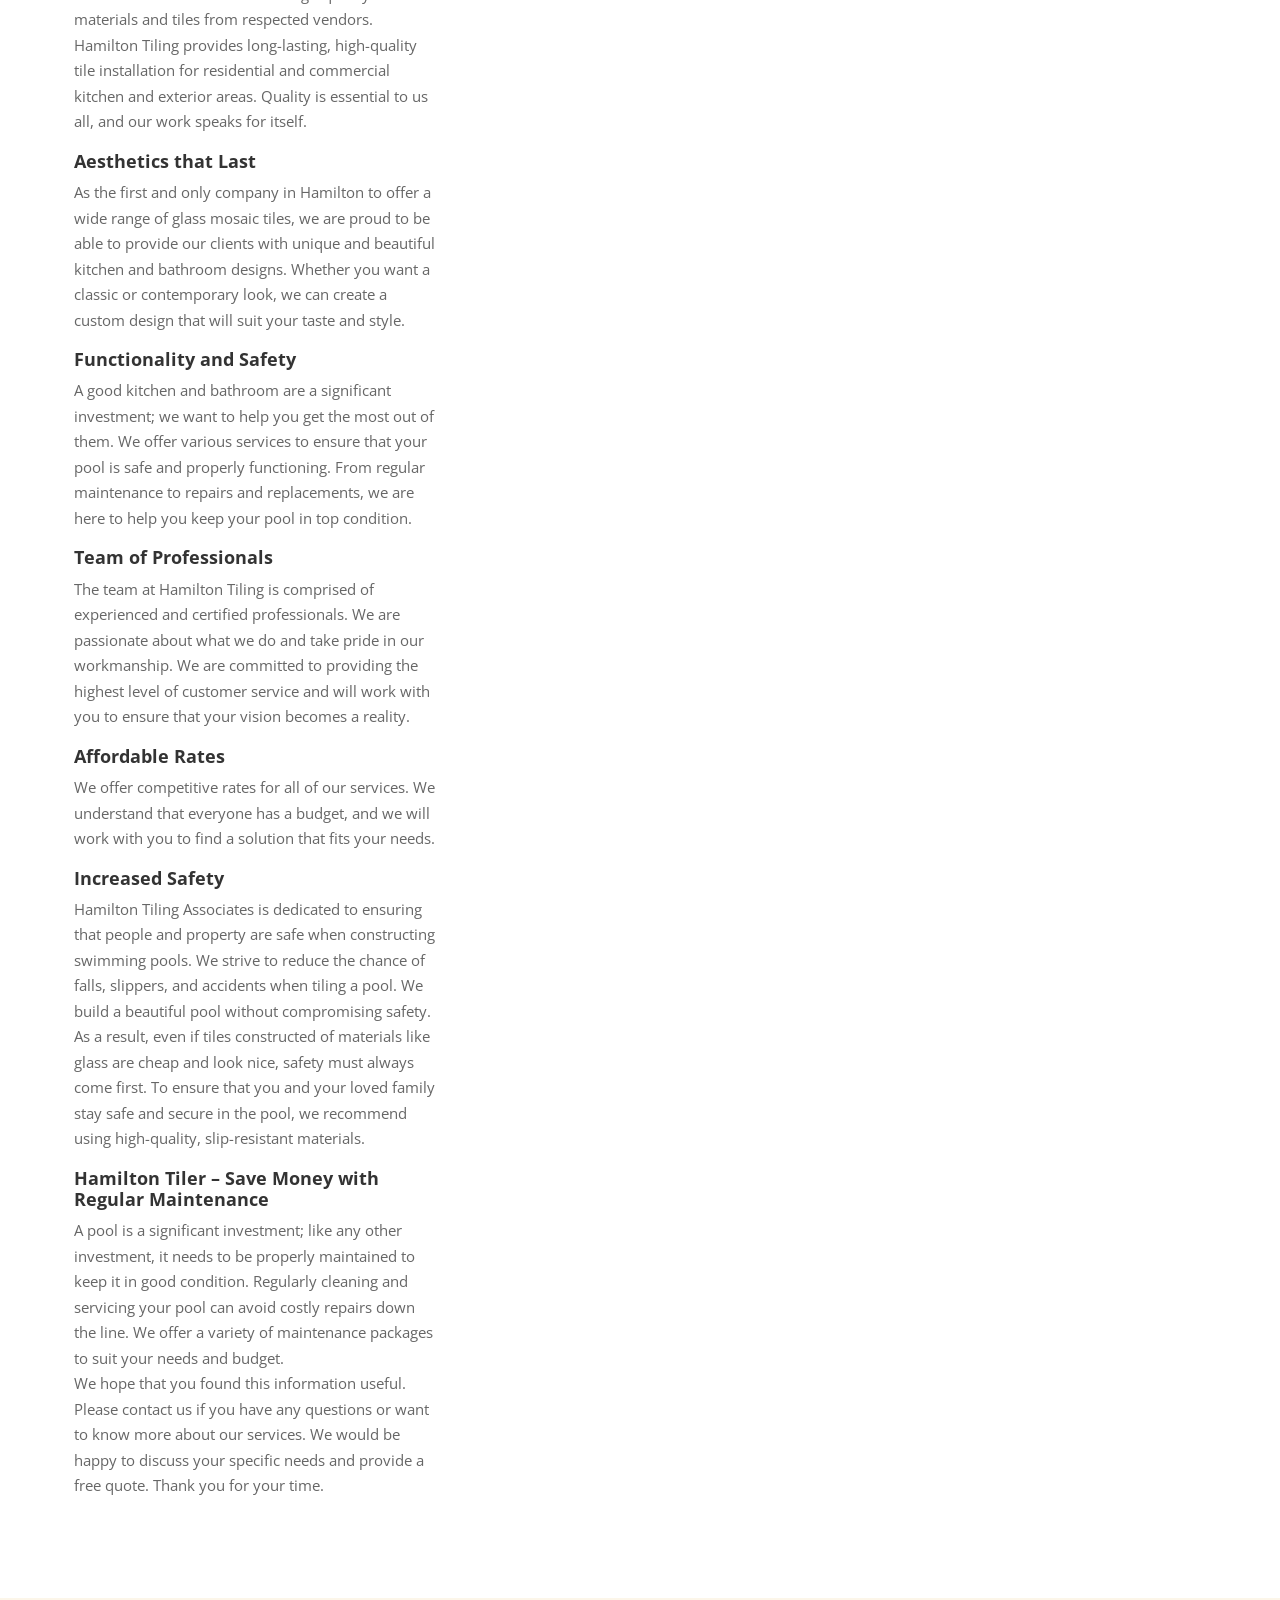
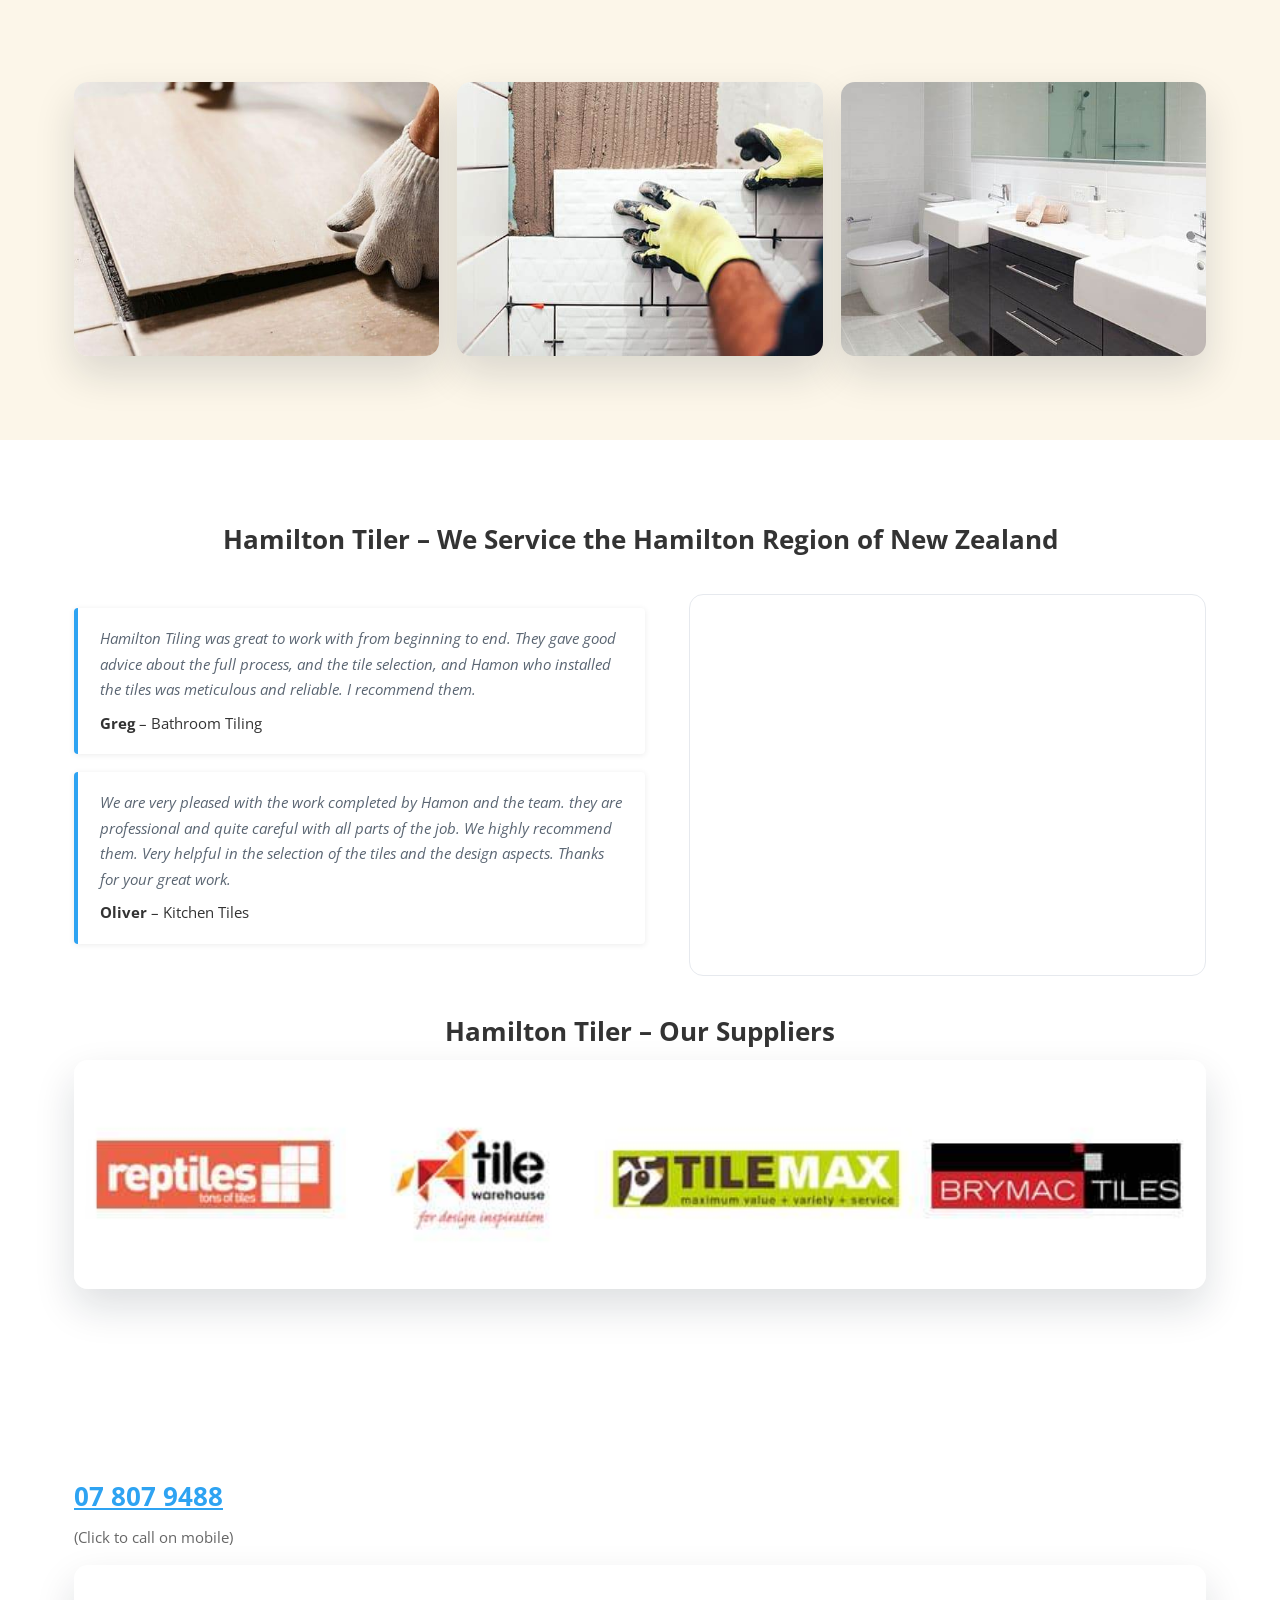
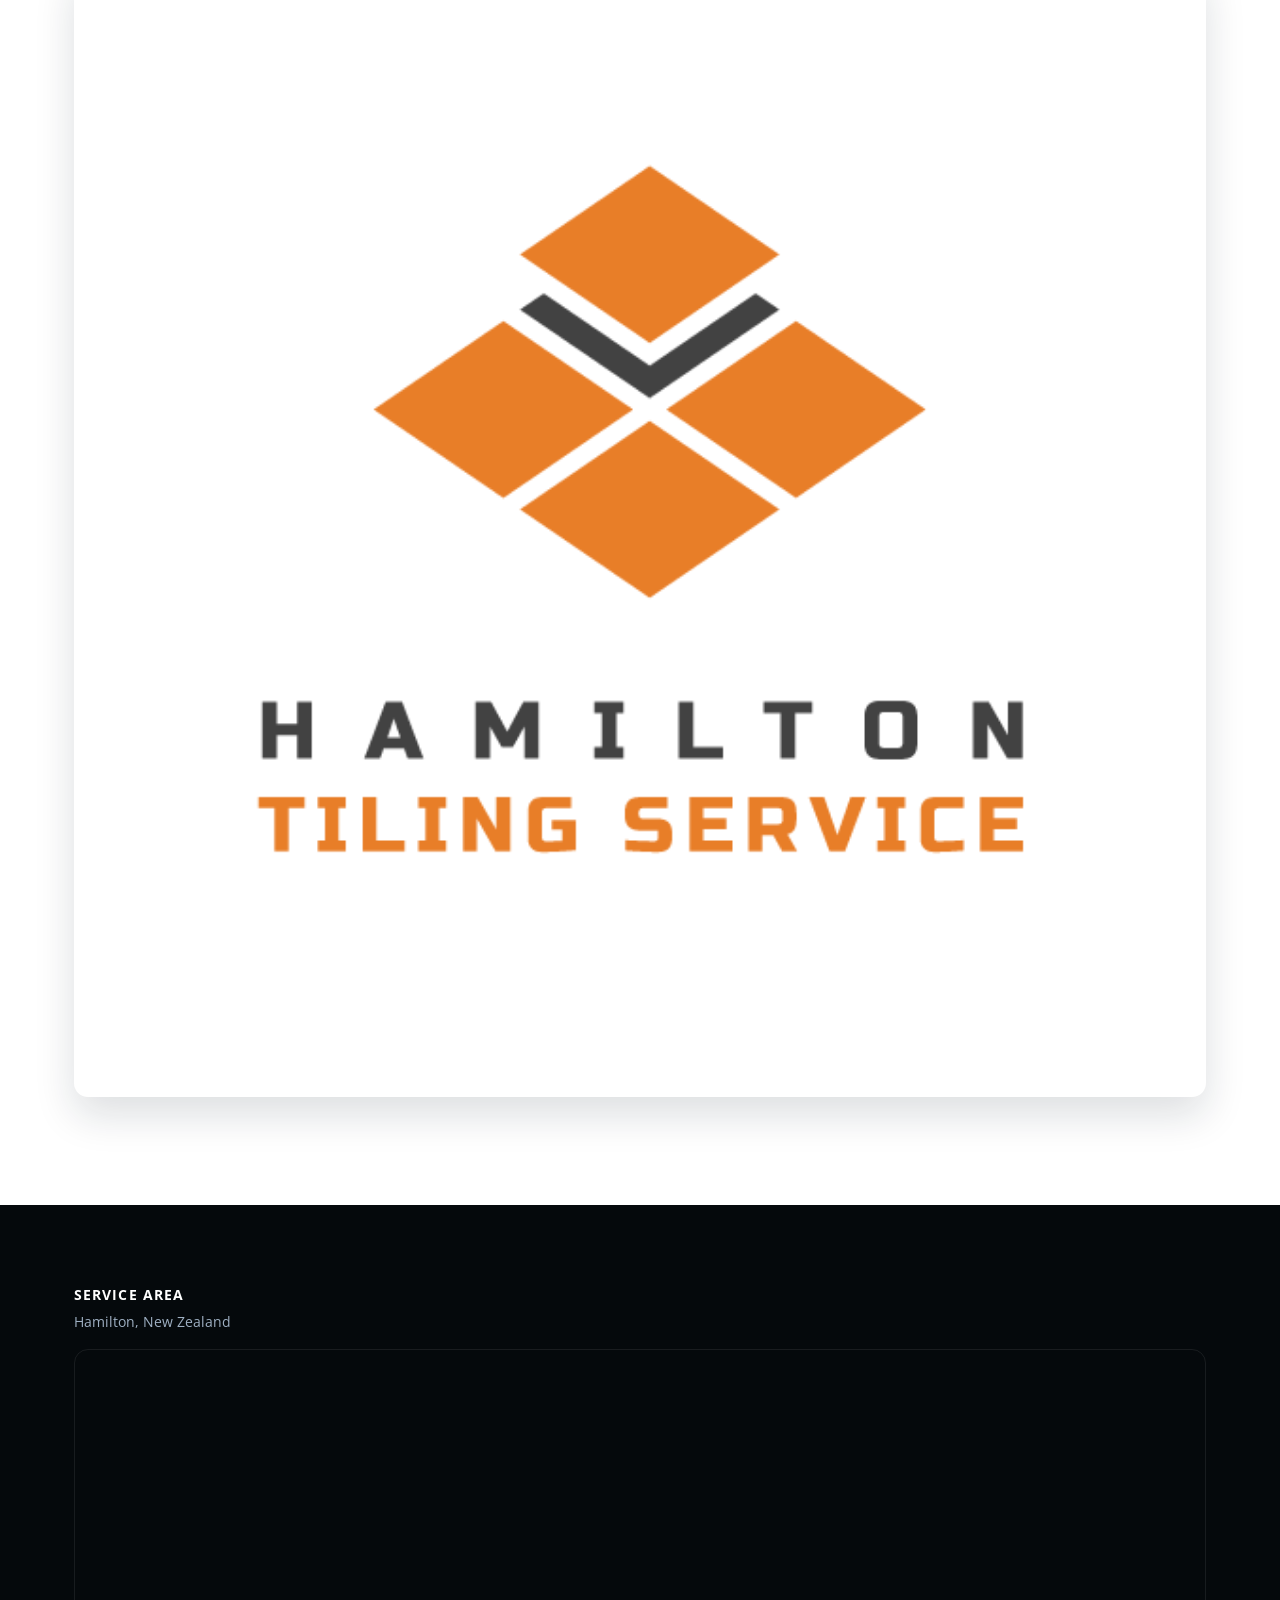
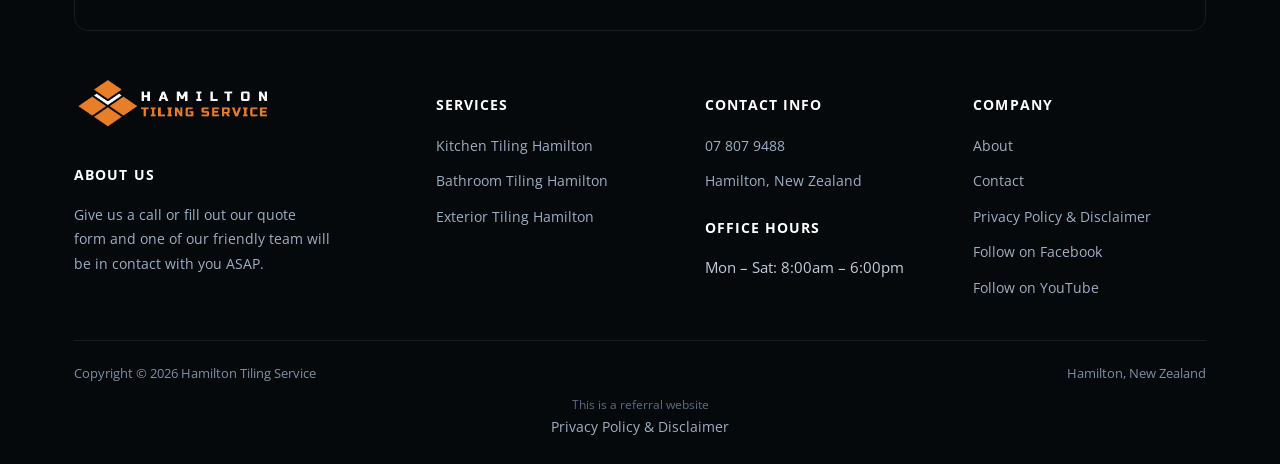
<file: about-hamilton-tiler/index.html>
<!doctype html>
<html lang="en-NZ">
<head>
<!-- Google tag (gtag.js) -->
<script async src="https://www.googletagmanager.com/gtag/js?id=AW-10969869667"></script>
<script>
  window.dataLayer = window.dataLayer || [];
  function gtag(){dataLayer.push(arguments);}
  gtag('js', new Date());
  gtag('config', 'AW-10969869667');
  gtag('config', 'G-LNMRZ3XY92');
</script>
<meta charset="UTF-8">
<meta name="viewport" content="width=device-width, initial-scale=1.0">
<link rel="icon" href="/favicon-32.png" sizes="32x32" type="image/png">
<link rel="icon" href="/favicon-192.png" sizes="192x192" type="image/png">
<link rel="apple-touch-icon" href="/apple-touch-icon.png">
<title>Hamilton Tiler | We Are Your Local Tiling Company</title>
<meta name="description" content="Searching for a Hamilton Tiler? Look no further - We are your local Tiling company in Hamilton for a Bathroom Tiller Kitchen Tiler">
<meta name="robots" content="follow, index, max-snippet:-1, max-video-preview:-1, max-image-preview:large">
<link rel="canonical" href="https://hamiltontilingservice.co.nz/about-hamilton-tiler/">
<meta property="og:locale" content="en_US">
<meta property="og:type" content="article">
<meta property="og:title" content="Hamilton Tiler | We Are Your Local Tiling Company">
<meta property="og:description" content="Searching for a Hamilton Tiler? Look no further - We are your local Tiling company in Hamilton for a Bathroom Tiller Kitchen Tiler">
<meta property="og:url" content="https://hamiltontilingservice.co.nz/about-hamilton-tiler/">
<meta property="og:site_name" content="Hamilton Tiling Service | Pro Tiler">
<meta property="og:video" content="https://www.youtube.com/embed/8LskAeNy4X0">
<meta name="twitter:card" content="summary_large_image">
<meta name="twitter:title" content="Hamilton Tiler | We Are Your Local Tiling Company">
<meta name="twitter:description" content="Searching for a Hamilton Tiler? Look no further - We are your local Tiling company in Hamilton for a Bathroom Tiller Kitchen Tiler">
<meta name="twitter:label1" content="Time to read">
<meta name="twitter:data1" content="8 minutes">
<script type="application/ld+json">{"@context": "https://schema.org", "@graph": [{"@type": "Place", "@id": "https://hamiltontilingservice.co.nz/#place", "address": {"@type": "PostalAddress", "streetAddress": "Thomson Avenue", "addressLocality": "Dinsdale", "addressRegion": "Hamilton", "postalCode": "3204", "addressCountry": "New Zealand"}}, {"@type": ["LocalBusiness", "Organization"], "@id": "https://hamiltontilingservice.co.nz/#organization", "name": "Hamilton Tiling Service | Pro Tiler", "url": "https://hamiltontilingservice.co.nz", "email": "info@hamiltontilingservice.co.nz", "address": {"@type": "PostalAddress", "streetAddress": "Thomson Avenue", "addressLocality": "Dinsdale", "addressRegion": "Hamilton", "postalCode": "3204", "addressCountry": "New Zealand"}, "logo": {"@type": "ImageObject", "@id": "https://hamiltontilingservice.co.nz/#logo", "url": "https://hamiltontilingservice.co.nz/images/Hamilton-Tilng-Services-Logo-Square.png", "contentUrl": "https://hamiltontilingservice.co.nz/images/Hamilton-Tilng-Services-Logo-Square.png", "caption": "Hamilton Tiling Service | Pro Tiler", "inLanguage": "en-US", "width": "600", "height": "600"}, "openingHours": ["Monday,Tuesday,Wednesday,Thursday,Friday,Saturday 08:00-18:00"], "location": {"@id": "https://hamiltontilingservice.co.nz/#place"}, "image": {"@id": "https://hamiltontilingservice.co.nz/#logo"}, "telephone": "+64-7-807-9488"}, {"@type": "WebSite", "@id": "https://hamiltontilingservice.co.nz/#website", "url": "https://hamiltontilingservice.co.nz", "name": "Hamilton Tiling Service | Pro Tiler", "alternateName": "Hamilton Tiler - Tiling Contractor", "publisher": {"@id": "https://hamiltontilingservice.co.nz/#organization"}, "inLanguage": "en-US"}, {"@type": "BreadcrumbList", "@id": "https://hamiltontilingservice.co.nz/about-hamilton-tiler/#breadcrumb", "itemListElement": [{"@type": "ListItem", "position": "1", "item": {"@id": "https://hamiltontilingservice.co.nz", "name": "Home"}}, {"@type": "ListItem", "position": "2", "item": {"@id": "https://hamiltontilingservice.co.nz/about-hamilton-tiler/", "name": "About"}}]}, {"@type": "AboutPage", "@id": "https://hamiltontilingservice.co.nz/about-hamilton-tiler/#webpage", "url": "https://hamiltontilingservice.co.nz/about-hamilton-tiler/", "name": "Hamilton Tiler | We Are Your Local Tiling Company", "datePublished": "2022-09-12T18:10:04+00:00", "dateModified": "2023-09-22T02:08:05+00:00", "isPartOf": {"@id": "https://hamiltontilingservice.co.nz/#website"}, "inLanguage": "en-US", "breadcrumb": {"@id": "https://hamiltontilingservice.co.nz/about-hamilton-tiler/#breadcrumb"}}, {"@type": "VideoObject", "name": "Hamilton Tiling Service NZ - Local Tiler Hamilton", "description": "Local Tilers in Hamilton NZ - Website: https://hamiltontilingservice.co.nz/GMB: https://goo.gl/maps/TGnUZDD1njCkX6H78Facebook: https://www.facebook.com/profi...", "uploadDate": "2022-09-12", "embedUrl": "https://www.youtube.com/embed/8LskAeNy4X0", "duration": "PT0M46S", "width": "1280", "height": "720", "isFamilyFriendly": "True", "@id": "https://hamiltontilingservice.co.nz/about-hamilton-tiler/#schema-1672", "isPartOf": {"@id": "https://hamiltontilingservice.co.nz/about-hamilton-tiler/#webpage"}, "publisher": {"@id": "https://hamiltontilingservice.co.nz/#organization"}, "inLanguage": "en-US", "mainEntityOfPage": {"@id": "https://hamiltontilingservice.co.nz/about-hamilton-tiler/#webpage"}}]}</script>
<script type="application/ld+json">{"@context": "https://schema.org", "@type": "BreadcrumbList", "itemListElement": [{"@type": "ListItem", "position": 1, "name": "Home", "item": "https://hamiltontilingservice.co.nz/"}, {"@type": "ListItem", "position": 2, "name": "About", "item": "https://hamiltontilingservice.co.nz/about-hamilton-tiler/"}]}</script>
<link rel="preconnect" href="https://fonts.googleapis.com">
<link rel="preconnect" href="https://fonts.gstatic.com" crossorigin>
<link rel="preload" as="style" href="https://fonts.googleapis.com/css2?family=Open+Sans:wght@400;600;700;800&display=swap" onload="this.onload=null;this.rel='stylesheet'">
<noscript><link rel="stylesheet" href="https://fonts.googleapis.com/css2?family=Open+Sans:wght@400;600;700;800&display=swap"></noscript>
<link rel="stylesheet" href="/css/style.css">
</head>
<body class="">

<header class="classic">
  <div class="c-head wrap">
    <a href="/" class="brand"><img src="/images/Hamilton-Tilng-Services-Logo-Long.png" alt="Hamilton Tiling Service" width="639" height="175"></a>
    <nav class="links"><a href="/">Home</a><a href="/about-hamilton-tiler/">About</a><div class="nav-item"><a href="/services/">Services <svg viewBox="0 0 24 24" fill="none" stroke-width="2.4" stroke-linecap="round" stroke-linejoin="round"><path d="m6 9 6 6 6-6"/></svg></a><div class="nav-dropdown"><a href="/kitchen-tiling-hamilton/">Kitchen Tiling Hamilton</a><a href="/bathroom-tiling-hamilton/">Bathroom Tiling Hamilton</a><a href="/exterior-tiling-hamilton/">Exterior Tiling Hamilton</a></div></div><a href="/contact/">Contact</a></nav>
    <button type="button" class="hamburger-btn" id="hamburgerBtn" aria-label="Open menu" aria-expanded="false"><svg viewBox="0 0 24 24" fill="none" stroke="#fff" stroke-width="2.4" stroke-linecap="round" stroke-linejoin="round"><path d="M4 7h16M4 12h16M4 17h16"/></svg></button>
  </div>
  <div class="mobile-menu" id="mobileMenu"><a href="/">Home</a><a href="/about-hamilton-tiler/">About</a><a href="/services/">Services</a><div class="mobile-submenu"><a href="/kitchen-tiling-hamilton/">Kitchen Tiling Hamilton</a><a href="/bathroom-tiling-hamilton/">Bathroom Tiling Hamilton</a><a href="/exterior-tiling-hamilton/">Exterior Tiling Hamilton</a></div><a href="/contact/">Contact</a><a href="tel:078079488" class="mobile-menu-phone">Call 07 807 9488</a></div>
</header>
<main>
<section class="hero-c" id="top"><div class="hero-c-box"><div class="row"><div class="text"><h1>HAMILTON TILER – ABOUT OUR TEAM</h1></div><p class="btn-wrap"><a class="btn btn-primary" href="tel:078079488">07 807 9488</a></p></div></div></section>
<section class=""><div class="wrap"><div class="row"><div class="text">

<h2>Hamilton Tiler – We service all of Hamilton</h2>

</div></div><div class="row cols cols-2 formrow"><div class="col"><div class="text"><p>At<a href="/"><strong> Hamilton Tiler Services</strong></a>, we take pride in providing high-quality work and outstanding customer service in the Hamilton region of New Zealand. Our team of experts offers reliable and trustworthy tiling services backed by years of experience in the industry. When you trust us with your project, you can be confident that it will be completed to the highest standards.</p>
<p>Hamilton Tiler – At our business, we provide services including kitchen tiling, bathroom tiling, kitchen tiling, and much more. We always aim to please our customers by providing unique quotations based on their specific needs. Contact us today to learn about everything else that we can do for you!<br>We pride ourselves on being able to get the job done quickly and efficiently without sacrificing quality. Whether you need brand new tile installation or repairs/maintenance for existing tile, we have the skills and experience to do it right.</p>
<p><a href="/services/">Our Services</a></p>

<h2>When You Use Our Hamilton Tiler, You Will Receive:</h2>
<h3>Higher Quality than Quantity</h3>
<p>The key difference between a pool area that will look beautiful in ten years and one that begins to deteriorate in two is the use of high-quality materials and tiles from respected vendors. Hamilton Tiling provides long-lasting, high-quality tile installation for residential and commercial kitchen and exterior areas. Quality is essential to us all, and our work speaks for itself.</p>
<h3>Aesthetics that Last</h3>
<p>As the first and only company in Hamilton to offer a wide range of glass mosaic tiles, we are proud to be able to provide our clients with unique and beautiful kitchen and bathroom designs. Whether you want a classic or contemporary look, we can create a custom design that will suit your taste and style.</p>
<h3>Functionality and Safety</h3>
<p>A good kitchen and bathroom are a significant investment; we want to help you get the most out of them. We offer various services to ensure that your pool is safe and properly functioning. From regular maintenance to repairs and replacements, we are here to help you keep your pool in top condition.</p>
<h3>Team of Professionals</h3>
<p>The team at Hamilton Tiling is comprised of experienced and certified professionals. We are passionate about what we do and take pride in our workmanship. We are committed to providing the highest level of customer service and will work with you to ensure that your vision becomes a reality.</p>
<h3>Affordable Rates</h3>
<p>We offer competitive rates for all of our services. We understand that everyone has a budget, and we will work with you to find a solution that fits your needs.</p>
<h3>Increased Safety</h3>
<p>Hamilton Tiling Associates is dedicated to ensuring that people and property are safe when constructing swimming pools. We strive to reduce the chance of falls, slippers, and accidents when tiling a pool. We build a beautiful pool without compromising safety. As a result, even if tiles constructed of materials like glass are cheap and look nice, safety must always come first. To ensure that you and your loved family stay safe and secure in the pool, we recommend using high-quality, slip-resistant materials.</p>
<h3>Hamilton Tiler – Save Money with Regular Maintenance</h3>
<p>A pool is a significant investment; like any other investment, it needs to be properly maintained to keep it in good condition. Regularly cleaning and servicing your pool can avoid costly repairs down the line. We offer a variety of maintenance packages to suit your needs and budget.<br>We hope that you found this information useful. Please contact us if you have any questions or want to know more about our services. We would be happy to discuss your specific needs and provide a free quote. Thank you for your time.</p></div></div><div class="col"><div class="form-card"><iframe src="https://api.leadconnectorhq.com/widget/form/SXHPvg4bupd1DhInNV9b" style="width:100%;height:100%;min-height:992px;border:none;border-radius:14px" id="inline-SXHPvg4bupd1DhInNV9b" data-layout="{'id':'INLINE'}" data-trigger-type="alwaysShow" data-trigger-value="" data-activation-type="alwaysActivated" data-activation-value="" data-deactivation-type="neverDeactivate" data-deactivation-value="" data-form-name="Tiler Enquiry" data-height="992" data-layout-iframe-id="inline-SXHPvg4bupd1DhInNV9b" data-form-id="SXHPvg4bupd1DhInNV9b" data-cookie-consent="true" data-cookie-consent-provider="auto" title="Tiler Enquiry"></iframe></div></div></div></div></section>
<section class="sec-cream"><div class="wrap"><div class="row gallery-grid"><div class="figure"><img src="/images/Tiling-3.jpg" alt="about hamilton tiles and tiling" width="660" height="384" loading="lazy" decoding="async"></div><div class="figure"><img src="/images/Tiling-2.jpg" alt="Putting place bathroom tiles in hamilton nz" width="660" height="384" loading="lazy" decoding="async"></div><div class="figure"><img src="/images/Tiling-1.jpg" alt="Hamilton Tiler - finsihed bathrooms and walls flooring tiles heated too" width="660" height="384" loading="lazy" decoding="async"></div></div></div></section>
<section class=""><div class="wrap"><div class="row"><div class="text">

<h2>Hamilton Tiler – We Service the Hamilton Region of New Zealand</h2>

</div></div><div class="row cols cols-2"><div class="col"><div class="testimonial"><blockquote><p>Hamilton Tiling was great to work with from beginning to end. They gave good advice about the full process, and the tile selection, and Hamon who installed the tiles was meticulous and reliable. I recommend them.</p></blockquote><p class="who"><strong>Greg</strong> &ndash; Bathroom Tiling</p></div><div class="testimonial"><blockquote><p>We are very pleased with the work completed by Hamon and the team. they are professional and quite careful with all parts of the job. We highly recommend them. Very helpful in the selection of the tiles and the design aspects. Thanks for your great work.</p></blockquote><p class="who"><strong>Oliver</strong> &ndash; Kitchen Tiles</p></div></div><div class="col"><div class="map-embed"><iframe src="https://www.google.com/maps/embed?pb=!1m18!1m12!1m3!1d100912.6818977633!2d175.24838999999997!3d-37.777821!2m3!1f0!2f0!3f0!3m2!1i1024!2i768!4f13.1!3m3!1m2!1s0x0%3A0x6892f7ab11047925!2sHamilton%20Tiling%20Services%20-%20Pro%20Tiler!5e0!3m2!1sen!2sau!4v1663186406935!5m2!1sen!2sau" width="600" height="380" style="border:0" allowfullscreen loading="lazy" referrerpolicy="no-referrer-when-downgrade" title="Hamilton Tiling Service service area map"></iframe></div></div></div><div class="row"><div class="text"><h2>Hamilton Tiler – Our Suppliers</h2></div><div class="figure"><img src="/images/Suppliers.jpg" alt="Hamilton Tiling suppliers logos" width="800" height="162" loading="lazy" decoding="async"></div></div></div></section>
<section class=""><div class="wrap"><div class="row"><div class="text"><h2><a href="tel:078079488">07 807 9488</a></h2>
<p>(Click to call on mobile)</p></div><div class="figure"><img src="/images/Hamilton-Tilng-Services-Logo-Square.png" alt="Hamilton Tiling Service Logo - square. Tiler Hamilton" width="600" height="600" loading="lazy" decoding="async"></div></div></div></section>
</main>
<footer>
  <div class="wrap">
    <div class="footer-map-head"><h4>Service Area</h4><p>Hamilton, New Zealand</p></div><div class="footer-map"><iframe src="https://www.google.com/maps/embed?pb=!1m14!1m8!1m3!1d403650.7275910532!2d175.24839!3d-37.777821!3m2!1i1024!2i768!4f13.1!3m3!1m2!1s0x6ab519f76cf1332b%3A0x6892f7ab11047925!2sHamilton%20Tiling%20Services%20-%20Pro%20Tiler!5e0!3m2!1sen!2sau!4v1679502045350!5m2!1sen!2sau" width="600" height="280" style="border:0" allowfullscreen loading="lazy" referrerpolicy="no-referrer-when-downgrade" title="Hamilton Tiling Service service area map"></iframe></div>
    <div class="footer-grid "><div class="footer-brand"><a href="/" class="brand"><img src="/images/Hamilton-Tilng-Services-Logo-Footer.png" alt="Hamilton Tiling Service" width="639" height="175" loading="lazy"></a><h4>About us</h4><p>Give us a call or fill out our quote form and one of our friendly team will be in contact with you ASAP.</p></div><div><h4>Services</h4><ul><li><a href="/kitchen-tiling-hamilton/">Kitchen Tiling Hamilton</a></li><li><a href="/bathroom-tiling-hamilton/">Bathroom Tiling Hamilton</a></li><li><a href="/exterior-tiling-hamilton/">Exterior Tiling Hamilton</a></li></ul></div><div><h4>Contact Info</h4><ul><li><a href="tel:078079488">07 807 9488</a></li><li><a href="https://www.google.com/maps/search/Hamilton,+New+Zealand" target="_blank" rel="noopener">Hamilton, New Zealand</a></li></ul><h4 style="margin-top:22px;">Office Hours</h4><ul><li>Mon &ndash; Sat: 8:00am &ndash; 6:00pm</li></ul></div><div><h4>Company</h4><ul><li><a href="/about-hamilton-tiler/">About</a></li><li><a href="/contact/">Contact</a></li><li><a href="/privacy-policy/">Privacy Policy &amp; Disclaimer</a></li><li><a href="https://www.facebook.com/profile.php?id=100087053823441" target="_blank" rel="noopener">Follow on Facebook</a></li><li><a href="https://www.youtube.com/channel/UCx-SnaeEVyKDeXLhjaJ3i1g" target="_blank" rel="noopener">Follow on YouTube</a></li></ul></div></div>
    <div class="footer-bottom"><span>Copyright &copy; 2026 Hamilton Tiling Service</span><span>Hamilton, New Zealand</span></div>
    <div class="footer-disclosure">This is a referral website<br><a href="/privacy-policy/">Privacy Policy &amp; Disclaimer</a></div>
  </div>
</footer>
<script>
(function(){var b=document.getElementById('hamburgerBtn'),m=document.getElementById('mobileMenu');if(!b||!m)return;b.addEventListener('click',function(){var o=m.classList.toggle('open');b.setAttribute('aria-expanded',o?'true':'false');});})();
</script>
<script src="https://link.msgsndr.com/js/form_embed.js" defer></script>
</body>
</html>
</file>
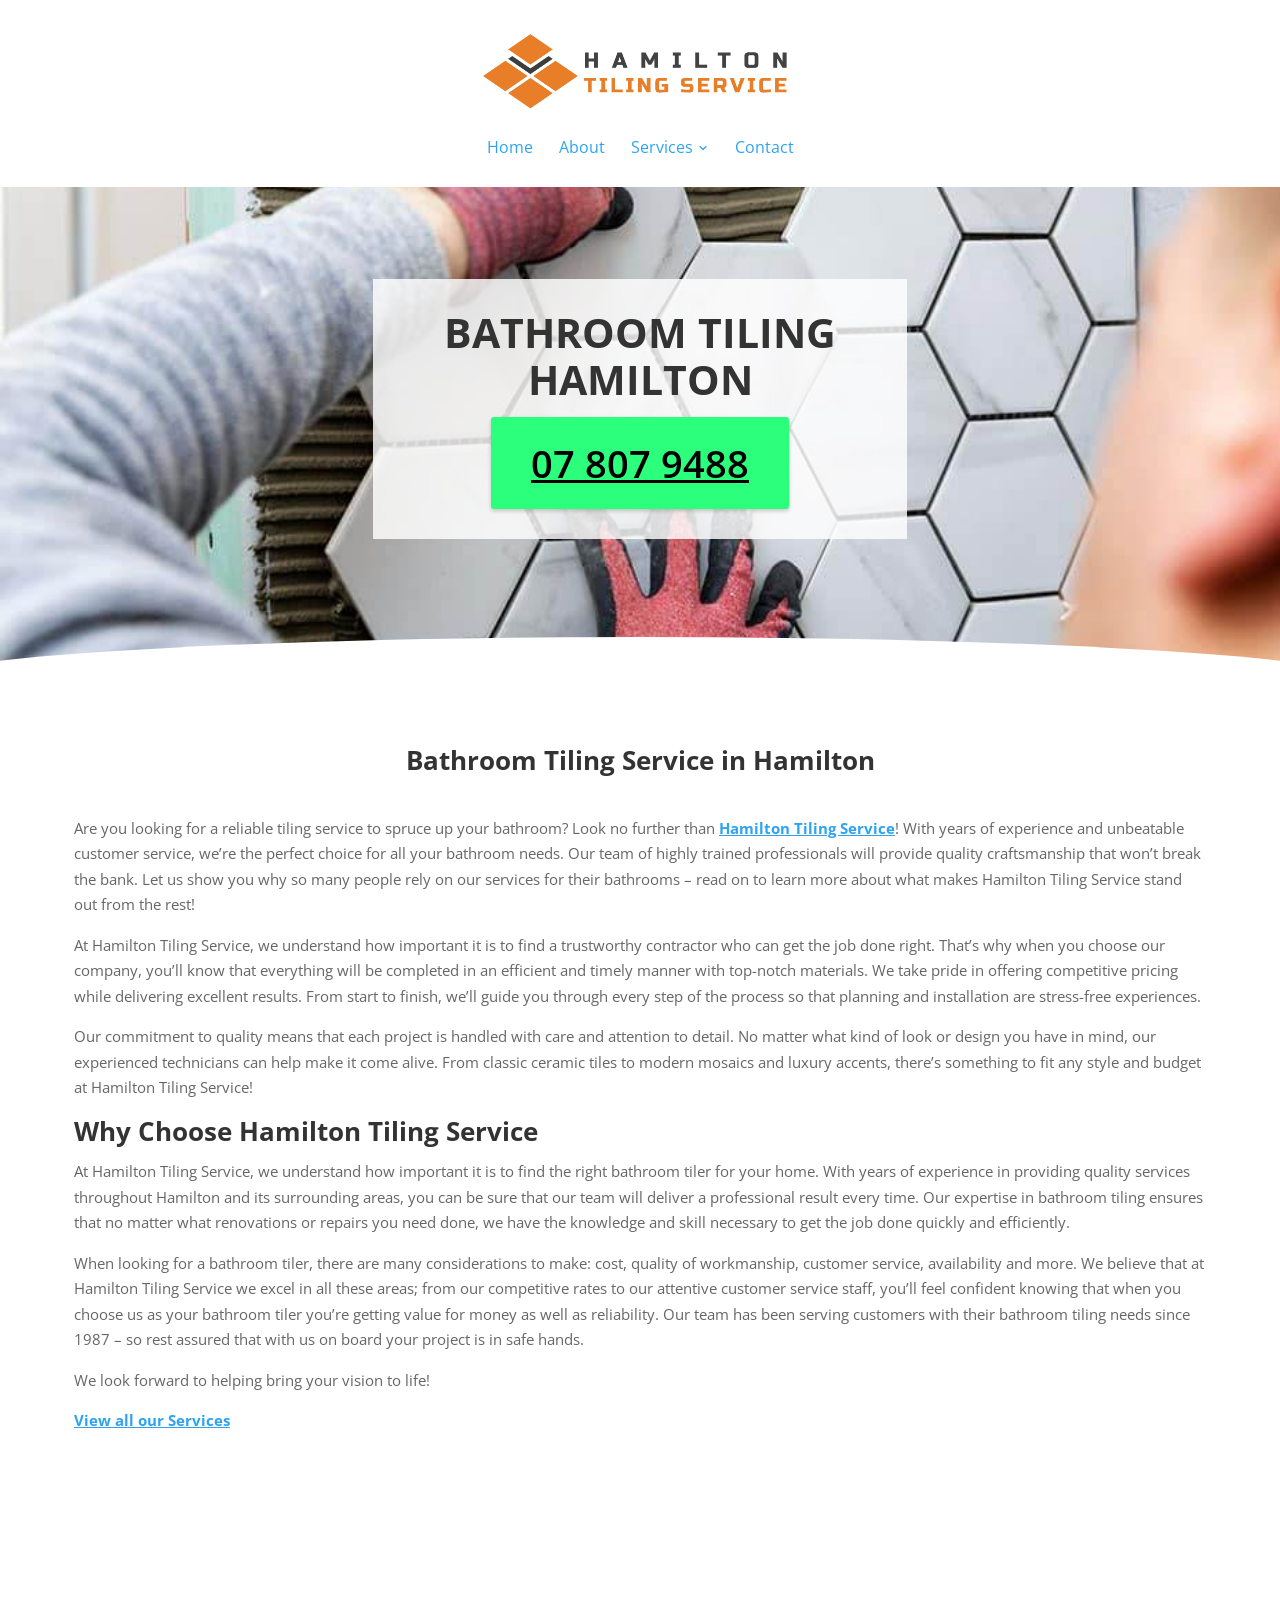
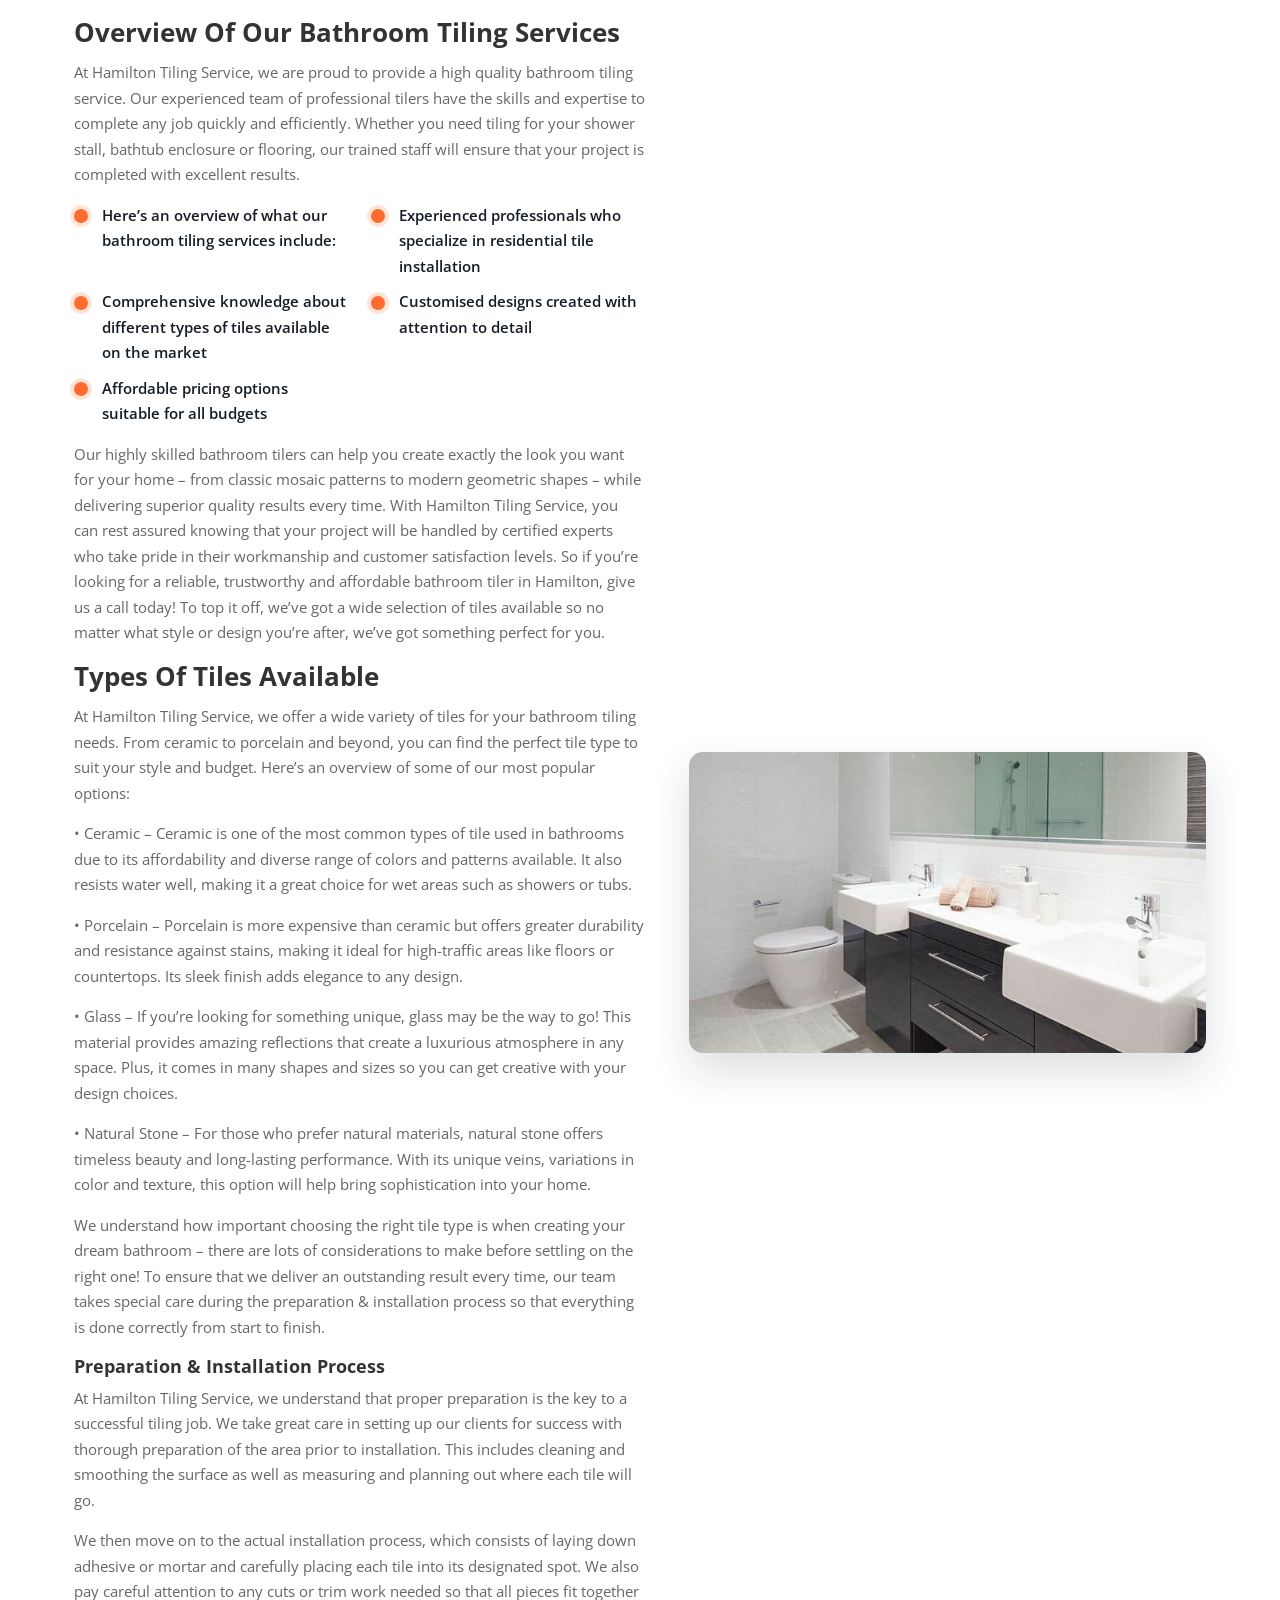
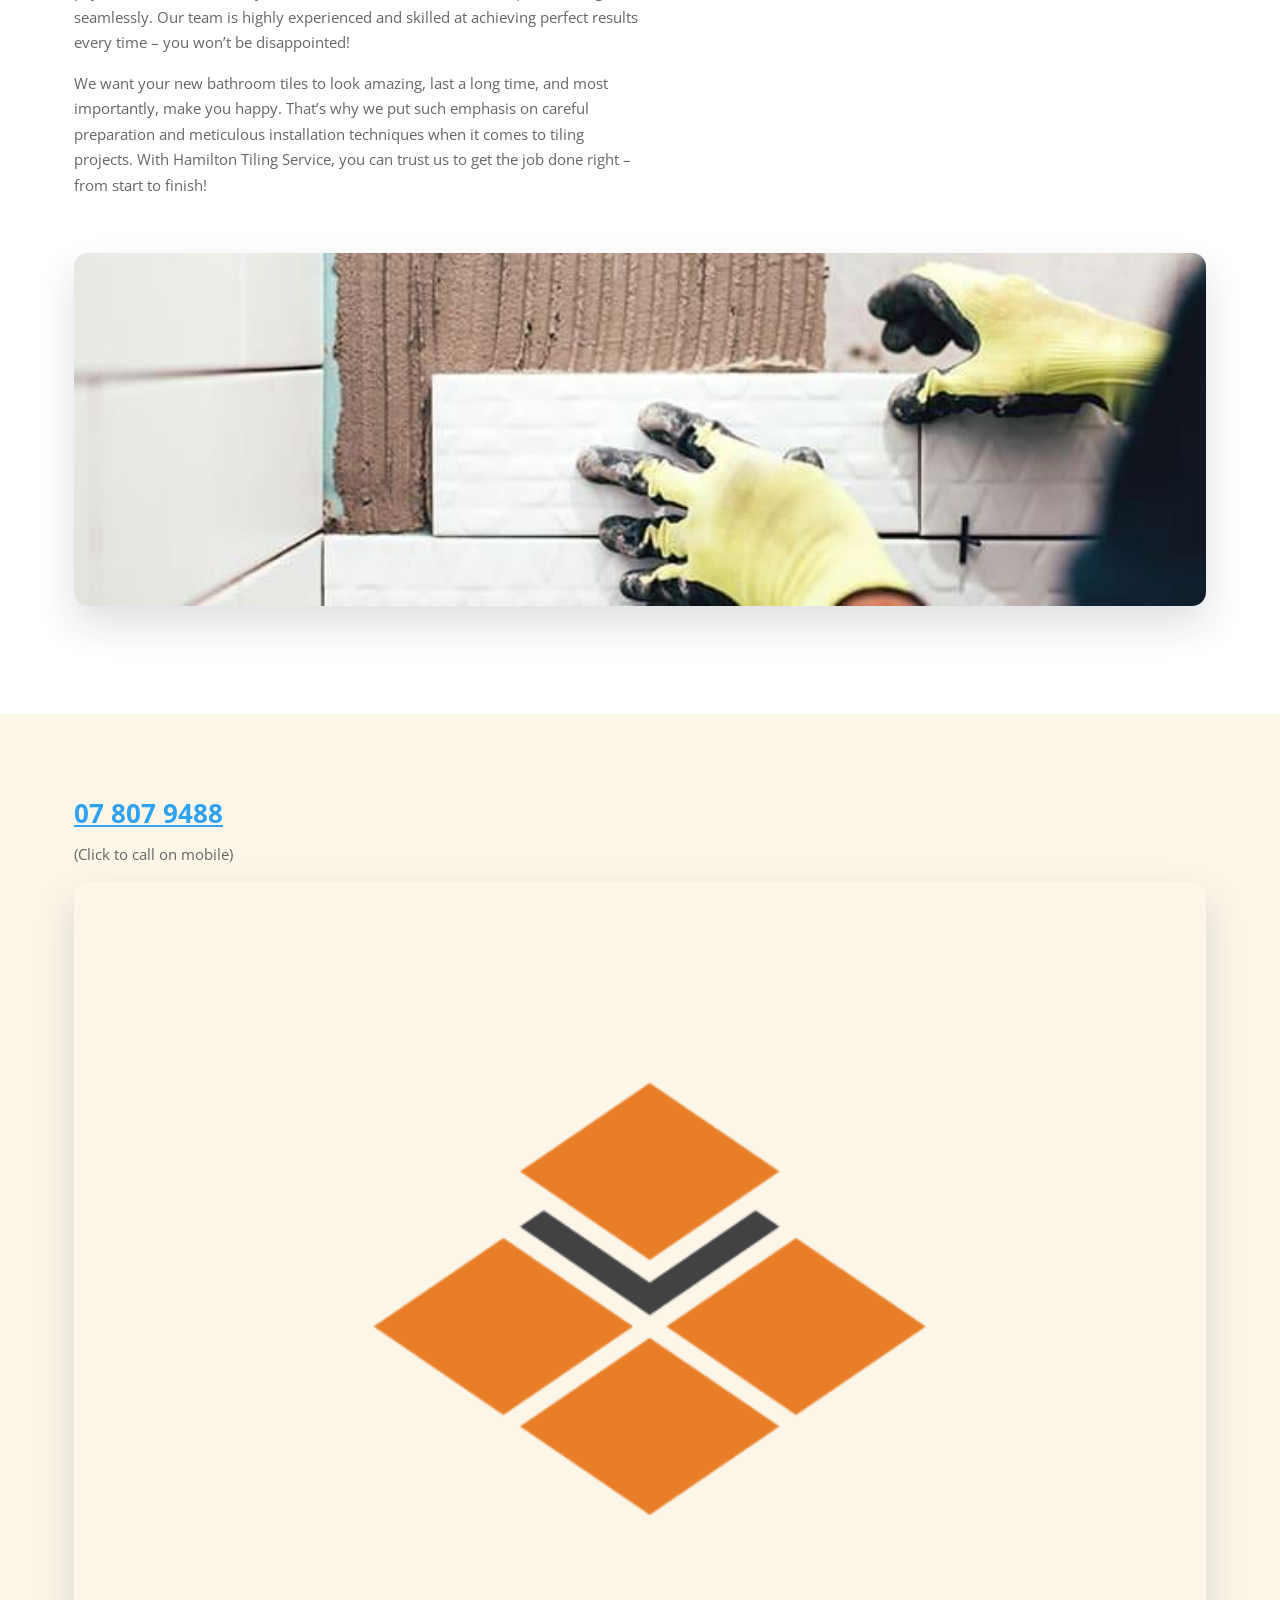
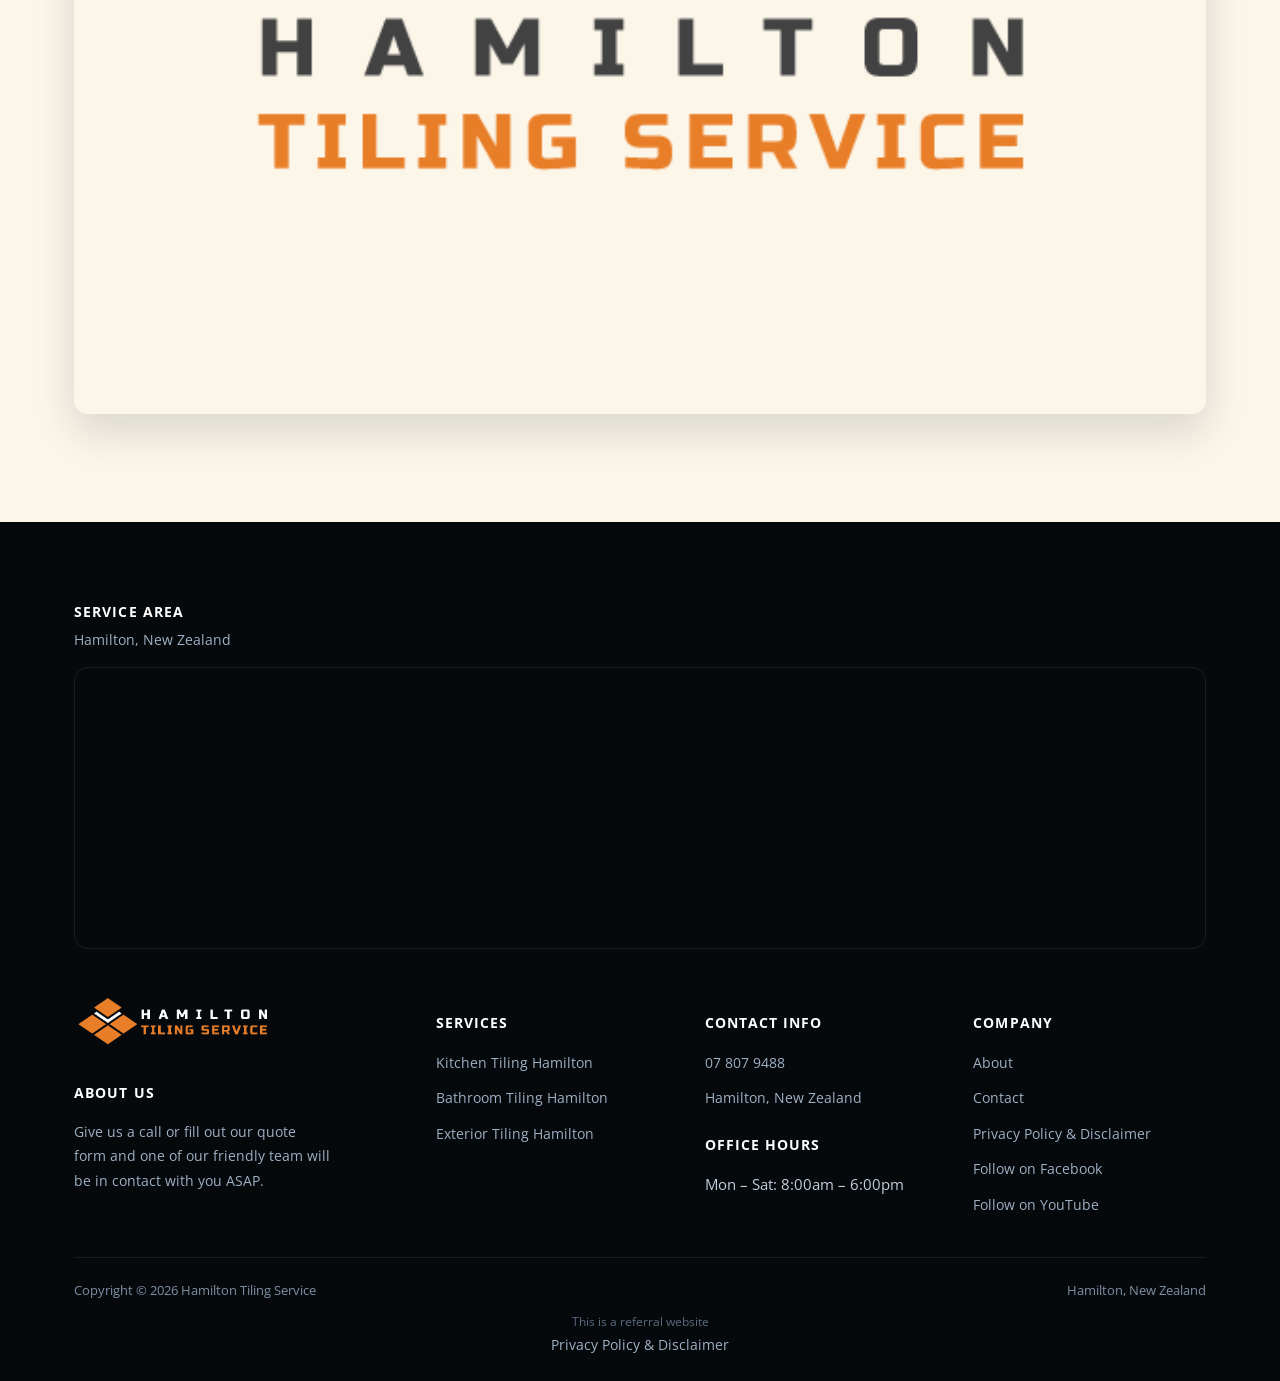
<file: bathroom-tiling-hamilton/index.html>
<!doctype html>
<html lang="en-NZ">
<head>
<!-- Google tag (gtag.js) -->
<script async src="https://www.googletagmanager.com/gtag/js?id=AW-10969869667"></script>
<script>
  window.dataLayer = window.dataLayer || [];
  function gtag(){dataLayer.push(arguments);}
  gtag('js', new Date());
  gtag('config', 'AW-10969869667');
  gtag('config', 'G-LNMRZ3XY92');
</script>
<meta charset="UTF-8">
<meta name="viewport" content="width=device-width, initial-scale=1.0">
<link rel="icon" href="/favicon-32.png" sizes="32x32" type="image/png">
<link rel="icon" href="/favicon-192.png" sizes="192x192" type="image/png">
<link rel="apple-touch-icon" href="/apple-touch-icon.png">
<title>Bathroom Tiling Hamilton - Tiling Services</title>
<meta name="description" content="Bathroom Tiling in Hamilton - We have a wide range of great tiles to choose from when using our expert service. Get in touch with us.">
<meta name="robots" content="follow, index, max-snippet:-1, max-video-preview:-1, max-image-preview:large">
<link rel="canonical" href="https://hamiltontilingservice.co.nz/bathroom-tiling-hamilton/">
<meta property="og:locale" content="en_US">
<meta property="og:type" content="article">
<meta property="og:title" content="Bathroom Tiling Hamilton - Tiling Services">
<meta property="og:description" content="Bathroom Tiling in Hamilton - We have a wide range of great tiles to choose from when using our expert service. Get in touch with us.">
<meta property="og:url" content="https://hamiltontilingservice.co.nz/bathroom-tiling-hamilton/">
<meta property="og:site_name" content="Hamilton Tiling Service | Pro Tiler">
<meta name="twitter:card" content="summary_large_image">
<meta name="twitter:title" content="Bathroom Tiling Hamilton - Tiling Services">
<meta name="twitter:description" content="Bathroom Tiling in Hamilton - We have a wide range of great tiles to choose from when using our expert service. Get in touch with us.">
<meta name="twitter:label1" content="Time to read">
<meta name="twitter:data1" content="8 minutes">
<script type="application/ld+json">{"@context": "https://schema.org", "@graph": [{"@type": "Place", "@id": "https://hamiltontilingservice.co.nz/#place", "address": {"@type": "PostalAddress", "streetAddress": "Thomson Avenue", "addressLocality": "Dinsdale", "addressRegion": "Hamilton", "postalCode": "3204", "addressCountry": "New Zealand"}}, {"@type": ["LocalBusiness", "Organization"], "@id": "https://hamiltontilingservice.co.nz/#organization", "name": "Hamilton Tiling Service | Pro Tiler", "url": "https://hamiltontilingservice.co.nz", "email": "info@hamiltontilingservice.co.nz", "address": {"@type": "PostalAddress", "streetAddress": "Thomson Avenue", "addressLocality": "Dinsdale", "addressRegion": "Hamilton", "postalCode": "3204", "addressCountry": "New Zealand"}, "logo": {"@type": "ImageObject", "@id": "https://hamiltontilingservice.co.nz/#logo", "url": "https://hamiltontilingservice.co.nz/images/Hamilton-Tilng-Services-Logo-Square.png", "contentUrl": "https://hamiltontilingservice.co.nz/images/Hamilton-Tilng-Services-Logo-Square.png", "caption": "Hamilton Tiling Service | Pro Tiler", "inLanguage": "en-US", "width": "600", "height": "600"}, "openingHours": ["Monday,Tuesday,Wednesday,Thursday,Friday,Saturday 08:00-18:00"], "location": {"@id": "https://hamiltontilingservice.co.nz/#place"}, "image": {"@id": "https://hamiltontilingservice.co.nz/#logo"}, "telephone": "+64-7-807-9488"}, {"@type": "WebSite", "@id": "https://hamiltontilingservice.co.nz/#website", "url": "https://hamiltontilingservice.co.nz", "name": "Hamilton Tiling Service | Pro Tiler", "alternateName": "Hamilton Tiler - Tiling Contractor", "publisher": {"@id": "https://hamiltontilingservice.co.nz/#organization"}, "inLanguage": "en-US"}, {"@type": "BreadcrumbList", "@id": "https://hamiltontilingservice.co.nz/bathroom-tiling-hamilton/#breadcrumb", "itemListElement": [{"@type": "ListItem", "position": "1", "item": {"@id": "https://hamiltontilingservice.co.nz", "name": "Home"}}, {"@type": "ListItem", "position": "2", "item": {"@id": "https://hamiltontilingservice.co.nz/bathroom-tiling-hamilton/", "name": "Bathroom Tiling Hamilton"}}]}, {"@type": "WebPage", "@id": "https://hamiltontilingservice.co.nz/bathroom-tiling-hamilton/#webpage", "url": "https://hamiltontilingservice.co.nz/bathroom-tiling-hamilton/", "name": "Bathroom Tiling Hamilton - Tiling Services", "datePublished": "2022-09-19T17:48:01+00:00", "dateModified": "2023-09-22T02:35:47+00:00", "isPartOf": {"@id": "https://hamiltontilingservice.co.nz/#website"}, "inLanguage": "en-US", "breadcrumb": {"@id": "https://hamiltontilingservice.co.nz/bathroom-tiling-hamilton/#breadcrumb"}}, {"@type": "Person", "@id": "https://hamiltontilingservice.co.nz/bathroom-tiling-hamilton/#author", "name": "samstoysnz@gmail.com", "image": {"@type": "ImageObject", "@id": "https://secure.gravatar.com/avatar/1a805ecce72dbea624f8210f16b617142cd50f277b3b90b3f68485606a558cd0?s=96&amp;d=mm&amp;r=g", "url": "https://secure.gravatar.com/avatar/1a805ecce72dbea624f8210f16b617142cd50f277b3b90b3f68485606a558cd0?s=96&amp;d=mm&amp;r=g", "caption": "samstoysnz@gmail.com", "inLanguage": "en-US"}, "sameAs": ["https://hamiltontilingservice.co.nz"], "worksFor": {"@id": "https://hamiltontilingservice.co.nz/#organization"}}, {"@type": "Article", "headline": "Bathroom Tiling Hamilton - Tiling Services", "keywords": "bathroom tiling Hamilton", "datePublished": "2022-09-19T17:48:01+00:00", "dateModified": "2023-09-22T02:35:47+00:00", "author": {"@id": "https://hamiltontilingservice.co.nz/bathroom-tiling-hamilton/#author", "name": "samstoysnz@gmail.com"}, "publisher": {"@id": "https://hamiltontilingservice.co.nz/#organization"}, "description": "Bathroom Tiling in Hamilton - We have a wide range of great tiles to choose from when using our expert service. Get in touch with us.", "name": "Bathroom Tiling Hamilton - Tiling Services", "@id": "https://hamiltontilingservice.co.nz/bathroom-tiling-hamilton/#richSnippet", "isPartOf": {"@id": "https://hamiltontilingservice.co.nz/bathroom-tiling-hamilton/#webpage"}, "inLanguage": "en-US", "mainEntityOfPage": {"@id": "https://hamiltontilingservice.co.nz/bathroom-tiling-hamilton/#webpage"}}]}</script>
<script type="application/ld+json">{"@context": "https://schema.org", "@type": "BreadcrumbList", "itemListElement": [{"@type": "ListItem", "position": 1, "name": "Home", "item": "https://hamiltontilingservice.co.nz/"}, {"@type": "ListItem", "position": 2, "name": "Bathroom Tiling Hamilton", "item": "https://hamiltontilingservice.co.nz/bathroom-tiling-hamilton/"}]}</script>
<script type="application/ld+json">{"@context": "https://schema.org", "@type": "Service", "serviceType": "Bathroom Tiling Hamilton", "name": "Bathroom Tiling Hamilton", "provider": {"@type": "LocalBusiness", "name": "Hamilton Tiling Service", "telephone": "+6478079488"}, "areaServed": {"@type": "City", "name": "Hamilton"}, "url": "https://hamiltontilingservice.co.nz/bathroom-tiling-hamilton/"}</script>
<link rel="preconnect" href="https://fonts.googleapis.com">
<link rel="preconnect" href="https://fonts.gstatic.com" crossorigin>
<link rel="preload" as="style" href="https://fonts.googleapis.com/css2?family=Open+Sans:wght@400;600;700;800&display=swap" onload="this.onload=null;this.rel='stylesheet'">
<noscript><link rel="stylesheet" href="https://fonts.googleapis.com/css2?family=Open+Sans:wght@400;600;700;800&display=swap"></noscript>
<link rel="stylesheet" href="/css/style.css">
</head>
<body class="">

<header class="classic">
  <div class="c-head wrap">
    <a href="/" class="brand"><img src="/images/Hamilton-Tilng-Services-Logo-Long.png" alt="Hamilton Tiling Service" width="639" height="175"></a>
    <nav class="links"><a href="/">Home</a><a href="/about-hamilton-tiler/">About</a><div class="nav-item"><a href="/services/">Services <svg viewBox="0 0 24 24" fill="none" stroke-width="2.4" stroke-linecap="round" stroke-linejoin="round"><path d="m6 9 6 6 6-6"/></svg></a><div class="nav-dropdown"><a href="/kitchen-tiling-hamilton/">Kitchen Tiling Hamilton</a><a href="/bathroom-tiling-hamilton/">Bathroom Tiling Hamilton</a><a href="/exterior-tiling-hamilton/">Exterior Tiling Hamilton</a></div></div><a href="/contact/">Contact</a></nav>
    <button type="button" class="hamburger-btn" id="hamburgerBtn" aria-label="Open menu" aria-expanded="false"><svg viewBox="0 0 24 24" fill="none" stroke="#fff" stroke-width="2.4" stroke-linecap="round" stroke-linejoin="round"><path d="M4 7h16M4 12h16M4 17h16"/></svg></button>
  </div>
  <div class="mobile-menu" id="mobileMenu"><a href="/">Home</a><a href="/about-hamilton-tiler/">About</a><a href="/services/">Services</a><div class="mobile-submenu"><a href="/kitchen-tiling-hamilton/">Kitchen Tiling Hamilton</a><a href="/bathroom-tiling-hamilton/">Bathroom Tiling Hamilton</a><a href="/exterior-tiling-hamilton/">Exterior Tiling Hamilton</a></div><a href="/contact/">Contact</a><a href="tel:078079488" class="mobile-menu-phone">Call 07 807 9488</a></div>
</header>
<main>
<section class="hero-c" id="top"><div class="hero-c-box"><div class="row"><div class="text"><h1>BATHROOM TILING HAMILTON</h1></div><p class="btn-wrap"><a class="btn btn-primary" href="tel:078079488">07 807 9488</a></p></div></div></section>
<section class=""><div class="wrap"><div class="row"><div class="text">

<h2>Bathroom Tiling Service in Hamilton</h2>

</div></div><div class="row"><div class="text"><p>Are you looking for a reliable tiling service to spruce up your bathroom? Look no further than <a href="/">Hamilton Tiling Service</a>! With years of experience and unbeatable customer service, we’re the perfect choice for all your bathroom needs. Our team of highly trained professionals will provide quality craftsmanship that won’t break the bank. Let us show you why so many people rely on our services for their bathrooms – read on to learn more about what makes Hamilton Tiling Service stand out from the rest!</p>
<p>At Hamilton Tiling Service, we understand how important it is to find a trustworthy contractor who can get the job done right. That’s why when you choose our company, you’ll know that everything will be completed in an efficient and timely manner with top-notch materials. We take pride in offering competitive pricing while delivering excellent results. From start to finish, we’ll guide you through every step of the process so that planning and installation are stress-free experiences.</p>
<p>Our commitment to quality means that each project is handled with care and attention to detail. No matter what kind of look or design you have in mind, our experienced technicians can help make it come alive. From classic ceramic tiles to modern mosaics and luxury accents, there’s something to fit any style and budget at Hamilton Tiling Service!</p>

<h2>Why Choose Hamilton Tiling Service</h2>
<p>At Hamilton Tiling Service, we understand how important it is to find the right bathroom tiler for your home. With years of experience in providing quality services throughout Hamilton and its surrounding areas, you can be sure that our team will deliver a professional result every time. Our expertise in bathroom tiling ensures that no matter what renovations or repairs you need done, we have the knowledge and skill necessary to get the job done quickly and efficiently.</p>
<p>When looking for a bathroom tiler, there are many considerations to make: cost, quality of workmanship, customer service, availability and more. We believe that at Hamilton Tiling Service we excel in all these areas; from our competitive rates to our attentive customer service staff, you’ll feel confident knowing that when you choose us as your bathroom tiler you’re getting value for money as well as reliability. Our team has been serving customers with their bathroom tiling needs since 1987 – so rest assured that with us on board your project is in safe hands.</p>
<p>We look forward to helping bring your vision to life!</p>
<p><a href="/services/">View all our Services</a></p></div></div></div></section>
<section class=""><div class="wrap"><div class="row cols cols-2"><div class="col"><div class="text"><h2>Overview Of Our Bathroom Tiling Services</h2>
<p>At Hamilton Tiling Service, we are proud to provide a high quality bathroom tiling service. Our experienced team of professional tilers have the skills and expertise to complete any job quickly and efficiently. Whether you need tiling for your shower stall, bathtub enclosure or flooring, our trained staff will ensure that your project is completed with excellent results.</p>
<ul>
<li>Here’s an overview of what our bathroom tiling services include:</li>
<li>Experienced professionals who specialize in residential tile installation</li>
<li>Comprehensive knowledge about different types of tiles available on the market</li>
<li>Customised designs created with attention to detail</li>
<li>Affordable pricing options suitable for all budgets</li>
</ul>
<p>Our highly skilled bathroom tilers can help you create exactly the look you want for your home – from classic mosaic patterns to modern geometric shapes – while delivering superior quality results every time. With Hamilton Tiling Service, you can rest assured knowing that your project will be handled by certified experts who take pride in their workmanship and customer satisfaction levels. So if you’re looking for a reliable, trustworthy and affordable bathroom tiler in Hamilton, give us a call today! To top it off, we’ve got a wide selection of tiles available so no matter what style or design you’re after, we’ve got something perfect for you.</p>
<h2>Types Of Tiles Available</h2>
<p>At Hamilton Tiling Service, we offer a wide variety of tiles for your bathroom tiling needs. From ceramic to porcelain and beyond, you can find the perfect tile type to suit your style and budget. Here’s an overview of some of our most popular options:</p>
<p>• Ceramic – Ceramic is one of the most common types of tile used in bathrooms due to its affordability and diverse range of colors and patterns available. It also resists water well, making it a great choice for wet areas such as showers or tubs.</p>
<p>• Porcelain – Porcelain is more expensive than ceramic but offers greater durability and resistance against stains, making it ideal for high-traffic areas like floors or countertops. Its sleek finish adds elegance to any design.</p>
<p>• Glass – If you’re looking for something unique, glass may be the way to go! This material provides amazing reflections that create a luxurious atmosphere in any space. Plus, it comes in many shapes and sizes so you can get creative with your design choices.</p>
<p>• Natural Stone – For those who prefer natural materials, natural stone offers timeless beauty and long-lasting performance. With its unique veins, variations in color and texture, this option will help bring sophistication into your home.</p>
<p>We understand how important choosing the right tile type is when creating your dream bathroom – there are lots of considerations to make before settling on the right one! To ensure that we deliver an outstanding result every time, our team takes special care during the preparation &amp; installation process so that everything is done correctly from start to finish.</p>
<h3>Preparation &amp; Installation Process</h3>
<p>At Hamilton Tiling Service, we understand that proper preparation is the key to a successful tiling job. We take great care in setting up our clients for success with thorough preparation of the area prior to installation. This includes cleaning and smoothing the surface as well as measuring and planning out where each tile will go.</p>
<p>We then move on to the actual installation process, which consists of laying down adhesive or mortar and carefully placing each tile into its designated spot. We also pay careful attention to any cuts or trim work needed so that all pieces fit together seamlessly. Our team is highly experienced and skilled at achieving perfect results every time – you won’t be disappointed!</p>
<p>We want your new bathroom tiles to look amazing, last a long time, and most importantly, make you happy. That’s why we put such emphasis on careful preparation and meticulous installation techniques when it comes to tiling projects. With Hamilton Tiling Service, you can trust us to get the job done right – from start to finish!</p></div></div><div class="col"><div class="figure"><img src="/images/Hamilton-Tiling-BAthroom-Tiling.jpg" alt="finsihed bathrooms and walls flooring tiles heated too hamilton" width="660" height="384" loading="lazy" decoding="async"></div></div></div><div class="row"><div class="figure"><img src="/images/Bathroom-Tiling-STRIP.jpg" alt="bathroom part - tiling hamilton waikato" width="660" height="206" loading="lazy" decoding="async"></div></div></div></section>
<section class="sec-cream"><div class="wrap"><div class="row"><div class="text"><h2><a href="tel:078079488">07 807 9488</a></h2>
<p>(Click to call on mobile)</p></div><div class="figure"><img src="/images/Hamilton-Tilng-Services-Logo-Square.png" alt="Hamilton Tiling Service Logo - square. Tiler Hamilton" width="600" height="600" loading="lazy" decoding="async"></div></div></div></section>
</main>
<footer>
  <div class="wrap">
    <div class="footer-map-head"><h4>Service Area</h4><p>Hamilton, New Zealand</p></div><div class="footer-map"><iframe src="https://www.google.com/maps/embed?pb=!1m14!1m8!1m3!1d403650.7275910532!2d175.24839!3d-37.777821!3m2!1i1024!2i768!4f13.1!3m3!1m2!1s0x6ab519f76cf1332b%3A0x6892f7ab11047925!2sHamilton%20Tiling%20Services%20-%20Pro%20Tiler!5e0!3m2!1sen!2sau!4v1679502045350!5m2!1sen!2sau" width="600" height="280" style="border:0" allowfullscreen loading="lazy" referrerpolicy="no-referrer-when-downgrade" title="Hamilton Tiling Service service area map"></iframe></div>
    <div class="footer-grid "><div class="footer-brand"><a href="/" class="brand"><img src="/images/Hamilton-Tilng-Services-Logo-Footer.png" alt="Hamilton Tiling Service" width="639" height="175" loading="lazy"></a><h4>About us</h4><p>Give us a call or fill out our quote form and one of our friendly team will be in contact with you ASAP.</p></div><div><h4>Services</h4><ul><li><a href="/kitchen-tiling-hamilton/">Kitchen Tiling Hamilton</a></li><li><a href="/bathroom-tiling-hamilton/">Bathroom Tiling Hamilton</a></li><li><a href="/exterior-tiling-hamilton/">Exterior Tiling Hamilton</a></li></ul></div><div><h4>Contact Info</h4><ul><li><a href="tel:078079488">07 807 9488</a></li><li><a href="https://www.google.com/maps/search/Hamilton,+New+Zealand" target="_blank" rel="noopener">Hamilton, New Zealand</a></li></ul><h4 style="margin-top:22px;">Office Hours</h4><ul><li>Mon &ndash; Sat: 8:00am &ndash; 6:00pm</li></ul></div><div><h4>Company</h4><ul><li><a href="/about-hamilton-tiler/">About</a></li><li><a href="/contact/">Contact</a></li><li><a href="/privacy-policy/">Privacy Policy &amp; Disclaimer</a></li><li><a href="https://www.facebook.com/profile.php?id=100087053823441" target="_blank" rel="noopener">Follow on Facebook</a></li><li><a href="https://www.youtube.com/channel/UCx-SnaeEVyKDeXLhjaJ3i1g" target="_blank" rel="noopener">Follow on YouTube</a></li></ul></div></div>
    <div class="footer-bottom"><span>Copyright &copy; 2026 Hamilton Tiling Service</span><span>Hamilton, New Zealand</span></div>
    <div class="footer-disclosure">This is a referral website<br><a href="/privacy-policy/">Privacy Policy &amp; Disclaimer</a></div>
  </div>
</footer>
<script>
(function(){var b=document.getElementById('hamburgerBtn'),m=document.getElementById('mobileMenu');if(!b||!m)return;b.addEventListener('click',function(){var o=m.classList.toggle('open');b.setAttribute('aria-expanded',o?'true':'false');});})();
</script>
<script src="https://link.msgsndr.com/js/form_embed.js" defer></script>
</body>
</html>
</file>
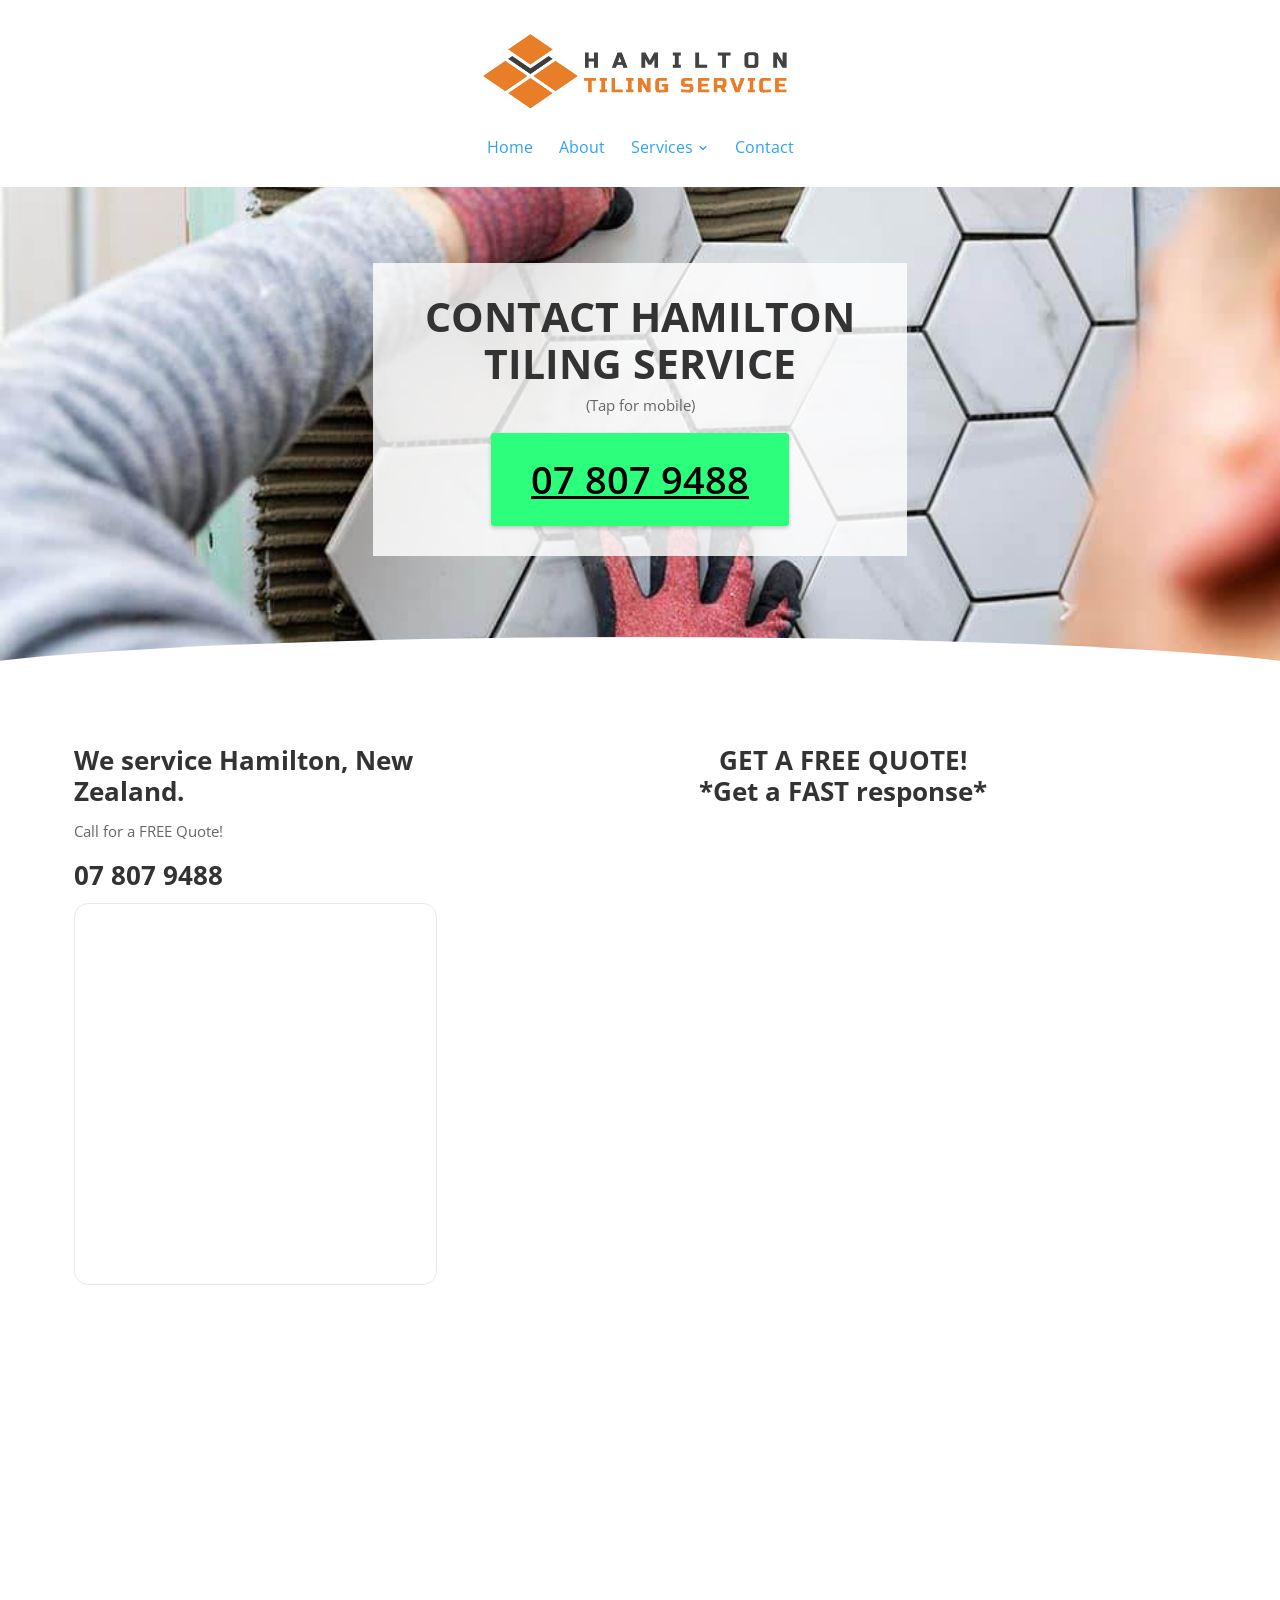
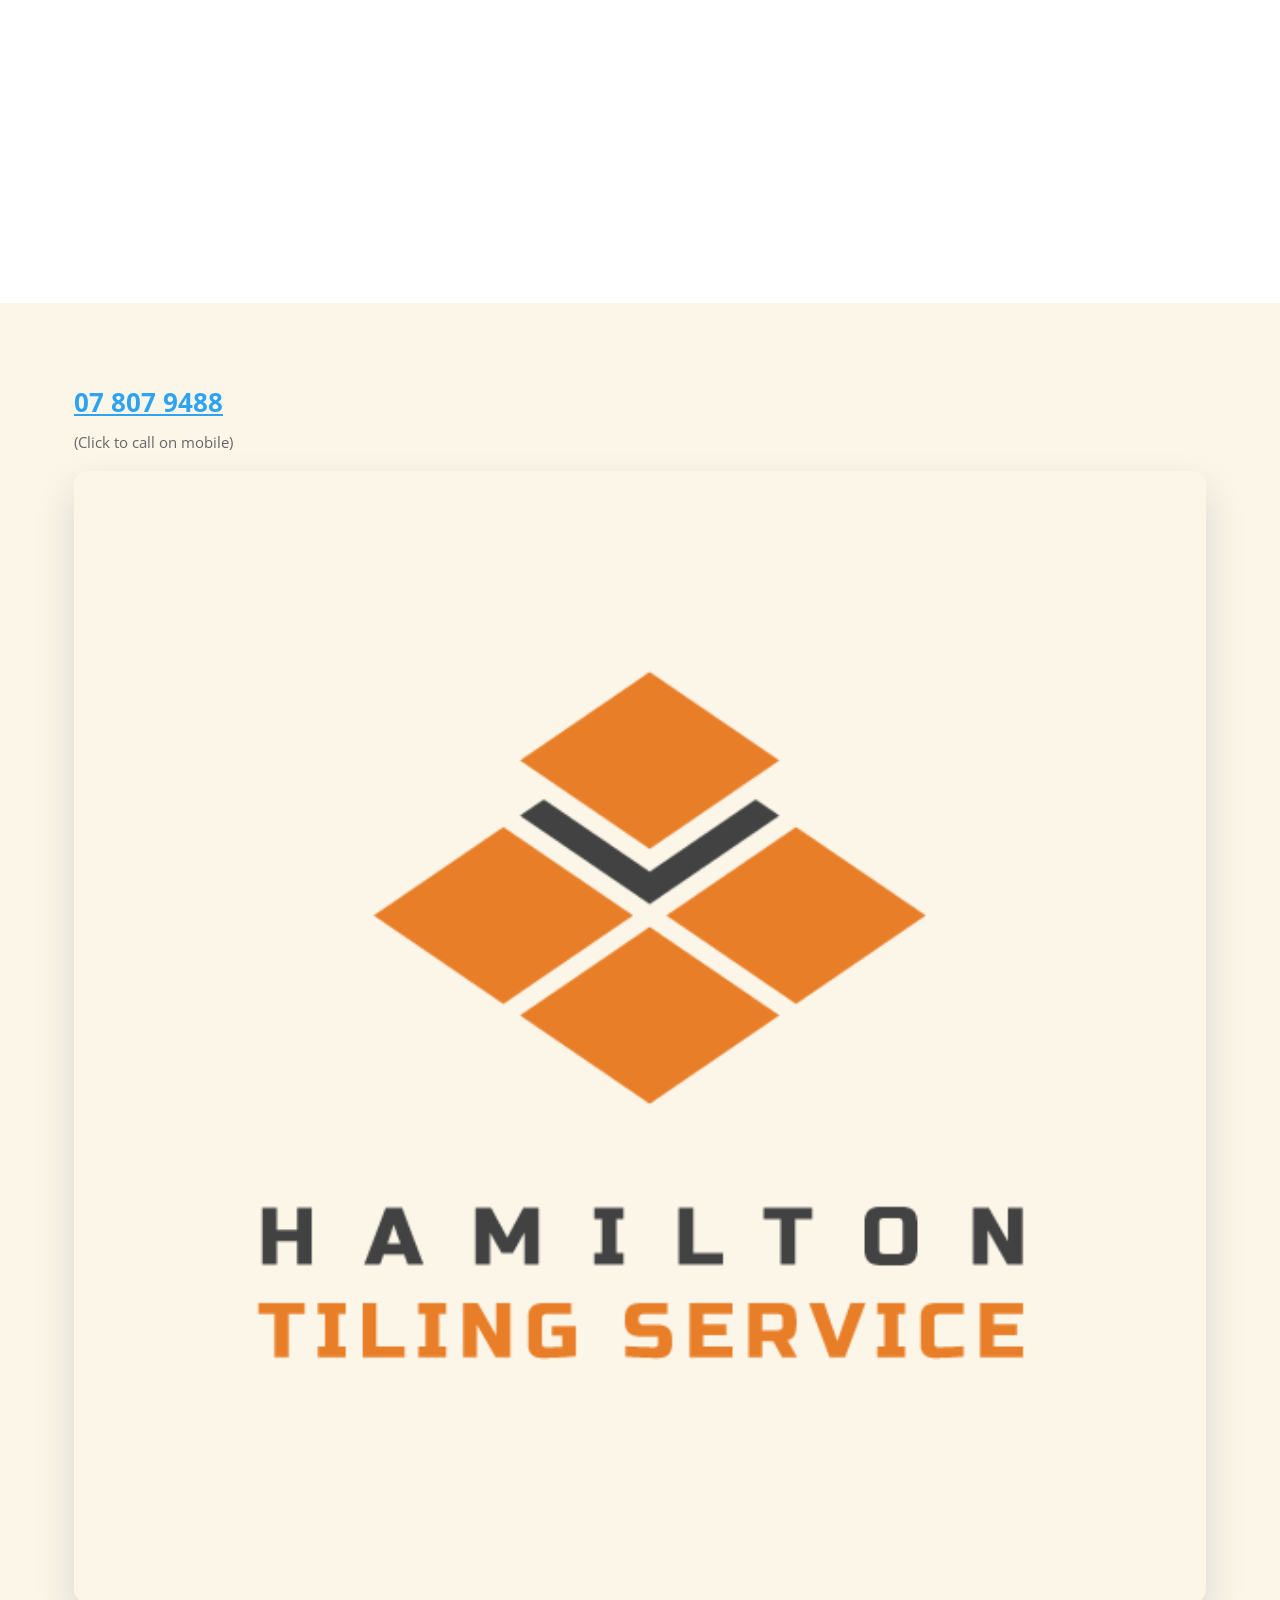
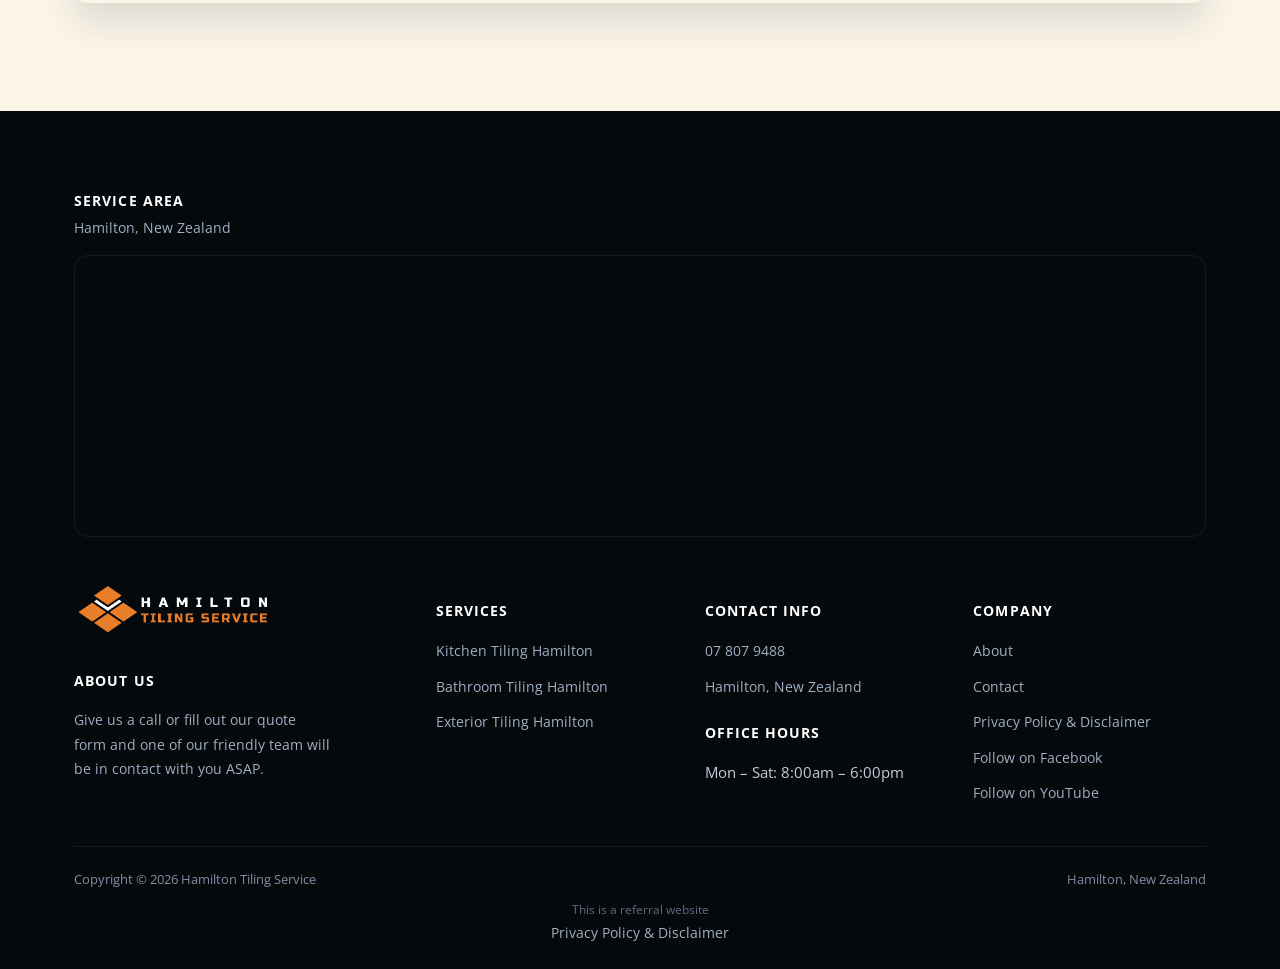
<file: contact/index.html>
<!doctype html>
<html lang="en-NZ">
<head>
<!-- Google tag (gtag.js) -->
<script async src="https://www.googletagmanager.com/gtag/js?id=AW-10969869667"></script>
<script>
  window.dataLayer = window.dataLayer || [];
  function gtag(){dataLayer.push(arguments);}
  gtag('js', new Date());
  gtag('config', 'AW-10969869667');
  gtag('config', 'G-LNMRZ3XY92');
</script>
<meta charset="UTF-8">
<meta name="viewport" content="width=device-width, initial-scale=1.0">
<link rel="icon" href="/favicon-32.png" sizes="32x32" type="image/png">
<link rel="icon" href="/favicon-192.png" sizes="192x192" type="image/png">
<link rel="apple-touch-icon" href="/apple-touch-icon.png">
<title>Contact - Hamilton Tiling Services | Tiler in Hamilton</title>
<meta name="robots" content="index, follow, max-image-preview:large, max-snippet:-1, max-video-preview:-1">
<link rel="canonical" href="https://hamiltontilingservice.co.nz/contact/">
<meta property="og:locale" content="en_US">
<meta property="og:type" content="article">
<meta property="og:title" content="Contact - Hamilton Tiling Services | Tiler in Hamilton">
<meta property="og:url" content="https://hamiltontilingservice.co.nz/contact/">
<meta property="og:site_name" content="Hamilton Tiling Services | Tiler in Hamilton">
<meta name="twitter:card" content="summary_large_image">
<meta name="twitter:label1" content="Est. reading time">
<meta name="twitter:data1" content="1 minute">
<script type="application/ld+json">{"@context": "https://schema.org", "@graph": [{"@type": "WebPage", "@id": "https://hamiltontilingservice.co.nz/contact/", "url": "https://hamiltontilingservice.co.nz/contact/", "name": "Contact - Hamilton Tiling Services | Tiler in Hamilton", "isPartOf": {"@id": "https://hamiltontilingservice.co.nz/#website"}, "datePublished": "2022-09-12T18:21:32+00:00", "dateModified": "2022-10-10T03:03:51+00:00", "breadcrumb": {"@id": "https://hamiltontilingservice.co.nz/contact/#breadcrumb"}, "inLanguage": "en-US", "potentialAction": [{"@type": "ReadAction", "target": ["https://hamiltontilingservice.co.nz/contact/"]}]}, {"@type": "BreadcrumbList", "@id": "https://hamiltontilingservice.co.nz/contact/#breadcrumb", "itemListElement": [{"@type": "ListItem", "position": 1, "name": "Home", "item": "https://hamiltontilingservice.co.nz/"}, {"@type": "ListItem", "position": 2, "name": "Contact"}]}, {"@type": "WebSite", "@id": "https://hamiltontilingservice.co.nz/#website", "url": "https://hamiltontilingservice.co.nz/", "name": "Hamilton Tiling Services | Tiler in Hamilton", "description": "Tiling Services - Bathroom Tiling, Kitchen Tiling, Outdoor Tiling and More", "publisher": {"@id": "https://hamiltontilingservice.co.nz/#organization"}, "inLanguage": "en-US"}, {"@type": "Organization", "@id": "https://hamiltontilingservice.co.nz/#organization", "name": "Hamilton Tiling Services | Tiler in Hamilton", "url": "https://hamiltontilingservice.co.nz/", "logo": {"@type": "ImageObject", "inLanguage": "en-US", "@id": "https://hamiltontilingservice.co.nz/#/schema/logo/image/", "url": "https://hamiltontilingservice.co.nz/images/Hamilton-Tilng-Services-Logo-Square.png", "contentUrl": "https://hamiltontilingservice.co.nz/images/Hamilton-Tilng-Services-Logo-Square.png", "width": 600, "height": 600, "caption": "Hamilton Tiling Services | Tiler in Hamilton"}, "image": {"@id": "https://hamiltontilingservice.co.nz/#/schema/logo/image/"}}]}</script>
<script type="application/ld+json">{"@context": "https://schema.org", "@type": "BreadcrumbList", "itemListElement": [{"@type": "ListItem", "position": 1, "name": "Home", "item": "https://hamiltontilingservice.co.nz/"}, {"@type": "ListItem", "position": 2, "name": "Contact", "item": "https://hamiltontilingservice.co.nz/contact/"}]}</script>
<link rel="preconnect" href="https://fonts.googleapis.com">
<link rel="preconnect" href="https://fonts.gstatic.com" crossorigin>
<link rel="preload" as="style" href="https://fonts.googleapis.com/css2?family=Open+Sans:wght@400;600;700;800&display=swap" onload="this.onload=null;this.rel='stylesheet'">
<noscript><link rel="stylesheet" href="https://fonts.googleapis.com/css2?family=Open+Sans:wght@400;600;700;800&display=swap"></noscript>
<link rel="stylesheet" href="/css/style.css">
</head>
<body class="">

<header class="classic">
  <div class="c-head wrap">
    <a href="/" class="brand"><img src="/images/Hamilton-Tilng-Services-Logo-Long.png" alt="Hamilton Tiling Service" width="639" height="175"></a>
    <nav class="links"><a href="/">Home</a><a href="/about-hamilton-tiler/">About</a><div class="nav-item"><a href="/services/">Services <svg viewBox="0 0 24 24" fill="none" stroke-width="2.4" stroke-linecap="round" stroke-linejoin="round"><path d="m6 9 6 6 6-6"/></svg></a><div class="nav-dropdown"><a href="/kitchen-tiling-hamilton/">Kitchen Tiling Hamilton</a><a href="/bathroom-tiling-hamilton/">Bathroom Tiling Hamilton</a><a href="/exterior-tiling-hamilton/">Exterior Tiling Hamilton</a></div></div><a href="/contact/">Contact</a></nav>
    <button type="button" class="hamburger-btn" id="hamburgerBtn" aria-label="Open menu" aria-expanded="false"><svg viewBox="0 0 24 24" fill="none" stroke="#fff" stroke-width="2.4" stroke-linecap="round" stroke-linejoin="round"><path d="M4 7h16M4 12h16M4 17h16"/></svg></button>
  </div>
  <div class="mobile-menu" id="mobileMenu"><a href="/">Home</a><a href="/about-hamilton-tiler/">About</a><a href="/services/">Services</a><div class="mobile-submenu"><a href="/kitchen-tiling-hamilton/">Kitchen Tiling Hamilton</a><a href="/bathroom-tiling-hamilton/">Bathroom Tiling Hamilton</a><a href="/exterior-tiling-hamilton/">Exterior Tiling Hamilton</a></div><a href="/contact/">Contact</a><a href="tel:078079488" class="mobile-menu-phone">Call 07 807 9488</a></div>
</header>
<main>
<section class="hero-c" id="top"><div class="hero-c-box"><div class="row"><div class="text"><h1>CONTACT HAMILTON TILING SERVICE</h1></div><div class="text"><p>(Tap for mobile)</p></div><p class="btn-wrap"><a class="btn btn-primary" href="tel:078079488">07 807 9488</a></p></div></div></section>
<section class=""><div class="wrap"><div class="row cols cols-2 formrow"><div class="col"><div class="text"><h2>We service Hamilton, New Zealand.</h2>
<p>Call for a FREE Quote!</p>
<h2>07 807 9488</h2></div><div class="map-embed"><iframe src="https://www.google.com/maps/embed?pb=!1m18!1m12!1m3!1d100912.6818977633!2d175.24838999999997!3d-37.777821!2m3!1f0!2f0!3f0!3m2!1i1024!2i768!4f13.1!3m3!1m2!1s0x0%3A0x6892f7ab11047925!2sHamilton%20Tiling%20Services%20-%20Pro%20Tiler!5e0!3m2!1sen!2sau!4v1663186406935!5m2!1sen!2sau" width="600" height="380" style="border:0" allowfullscreen loading="lazy" referrerpolicy="no-referrer-when-downgrade" title="Hamilton Tiling Service service area map"></iframe></div></div><div class="col"><div class="text"><h2><strong>GET A FREE QUOTE!<br>​</strong><strong>*Get a FAST response*</strong></h2></div><div class="form-card"><iframe src="https://api.leadconnectorhq.com/widget/form/SXHPvg4bupd1DhInNV9b" style="width:100%;height:100%;min-height:992px;border:none;border-radius:14px" id="inline-SXHPvg4bupd1DhInNV9b" data-layout="{'id':'INLINE'}" data-trigger-type="alwaysShow" data-trigger-value="" data-activation-type="alwaysActivated" data-activation-value="" data-deactivation-type="neverDeactivate" data-deactivation-value="" data-form-name="Tiler Enquiry" data-height="992" data-layout-iframe-id="inline-SXHPvg4bupd1DhInNV9b" data-form-id="SXHPvg4bupd1DhInNV9b" data-cookie-consent="true" data-cookie-consent-provider="auto" title="Tiler Enquiry"></iframe></div></div></div></div></section>
<section class="sec-cream"><div class="wrap"><div class="row"><div class="text"><h2><a href="tel:078079488">07 807 9488</a></h2>
<p>(Click to call on mobile)</p></div><div class="figure"><img src="/images/Hamilton-Tilng-Services-Logo-Square.png" alt="Hamilton Tiling Service Logo - square. Tiler Hamilton" width="600" height="600" loading="lazy" decoding="async"></div></div></div></section>
</main>
<footer>
  <div class="wrap">
    <div class="footer-map-head"><h4>Service Area</h4><p>Hamilton, New Zealand</p></div><div class="footer-map"><iframe src="https://www.google.com/maps/embed?pb=!1m14!1m8!1m3!1d403650.7275910532!2d175.24839!3d-37.777821!3m2!1i1024!2i768!4f13.1!3m3!1m2!1s0x6ab519f76cf1332b%3A0x6892f7ab11047925!2sHamilton%20Tiling%20Services%20-%20Pro%20Tiler!5e0!3m2!1sen!2sau!4v1679502045350!5m2!1sen!2sau" width="600" height="280" style="border:0" allowfullscreen loading="lazy" referrerpolicy="no-referrer-when-downgrade" title="Hamilton Tiling Service service area map"></iframe></div>
    <div class="footer-grid "><div class="footer-brand"><a href="/" class="brand"><img src="/images/Hamilton-Tilng-Services-Logo-Footer.png" alt="Hamilton Tiling Service" width="639" height="175" loading="lazy"></a><h4>About us</h4><p>Give us a call or fill out our quote form and one of our friendly team will be in contact with you ASAP.</p></div><div><h4>Services</h4><ul><li><a href="/kitchen-tiling-hamilton/">Kitchen Tiling Hamilton</a></li><li><a href="/bathroom-tiling-hamilton/">Bathroom Tiling Hamilton</a></li><li><a href="/exterior-tiling-hamilton/">Exterior Tiling Hamilton</a></li></ul></div><div><h4>Contact Info</h4><ul><li><a href="tel:078079488">07 807 9488</a></li><li><a href="https://www.google.com/maps/search/Hamilton,+New+Zealand" target="_blank" rel="noopener">Hamilton, New Zealand</a></li></ul><h4 style="margin-top:22px;">Office Hours</h4><ul><li>Mon &ndash; Sat: 8:00am &ndash; 6:00pm</li></ul></div><div><h4>Company</h4><ul><li><a href="/about-hamilton-tiler/">About</a></li><li><a href="/contact/">Contact</a></li><li><a href="/privacy-policy/">Privacy Policy &amp; Disclaimer</a></li><li><a href="https://www.facebook.com/profile.php?id=100087053823441" target="_blank" rel="noopener">Follow on Facebook</a></li><li><a href="https://www.youtube.com/channel/UCx-SnaeEVyKDeXLhjaJ3i1g" target="_blank" rel="noopener">Follow on YouTube</a></li></ul></div></div>
    <div class="footer-bottom"><span>Copyright &copy; 2026 Hamilton Tiling Service</span><span>Hamilton, New Zealand</span></div>
    <div class="footer-disclosure">This is a referral website<br><a href="/privacy-policy/">Privacy Policy &amp; Disclaimer</a></div>
  </div>
</footer>
<script>
(function(){var b=document.getElementById('hamburgerBtn'),m=document.getElementById('mobileMenu');if(!b||!m)return;b.addEventListener('click',function(){var o=m.classList.toggle('open');b.setAttribute('aria-expanded',o?'true':'false');});})();
</script>
<script src="https://link.msgsndr.com/js/form_embed.js" defer></script>
</body>
</html>
</file>
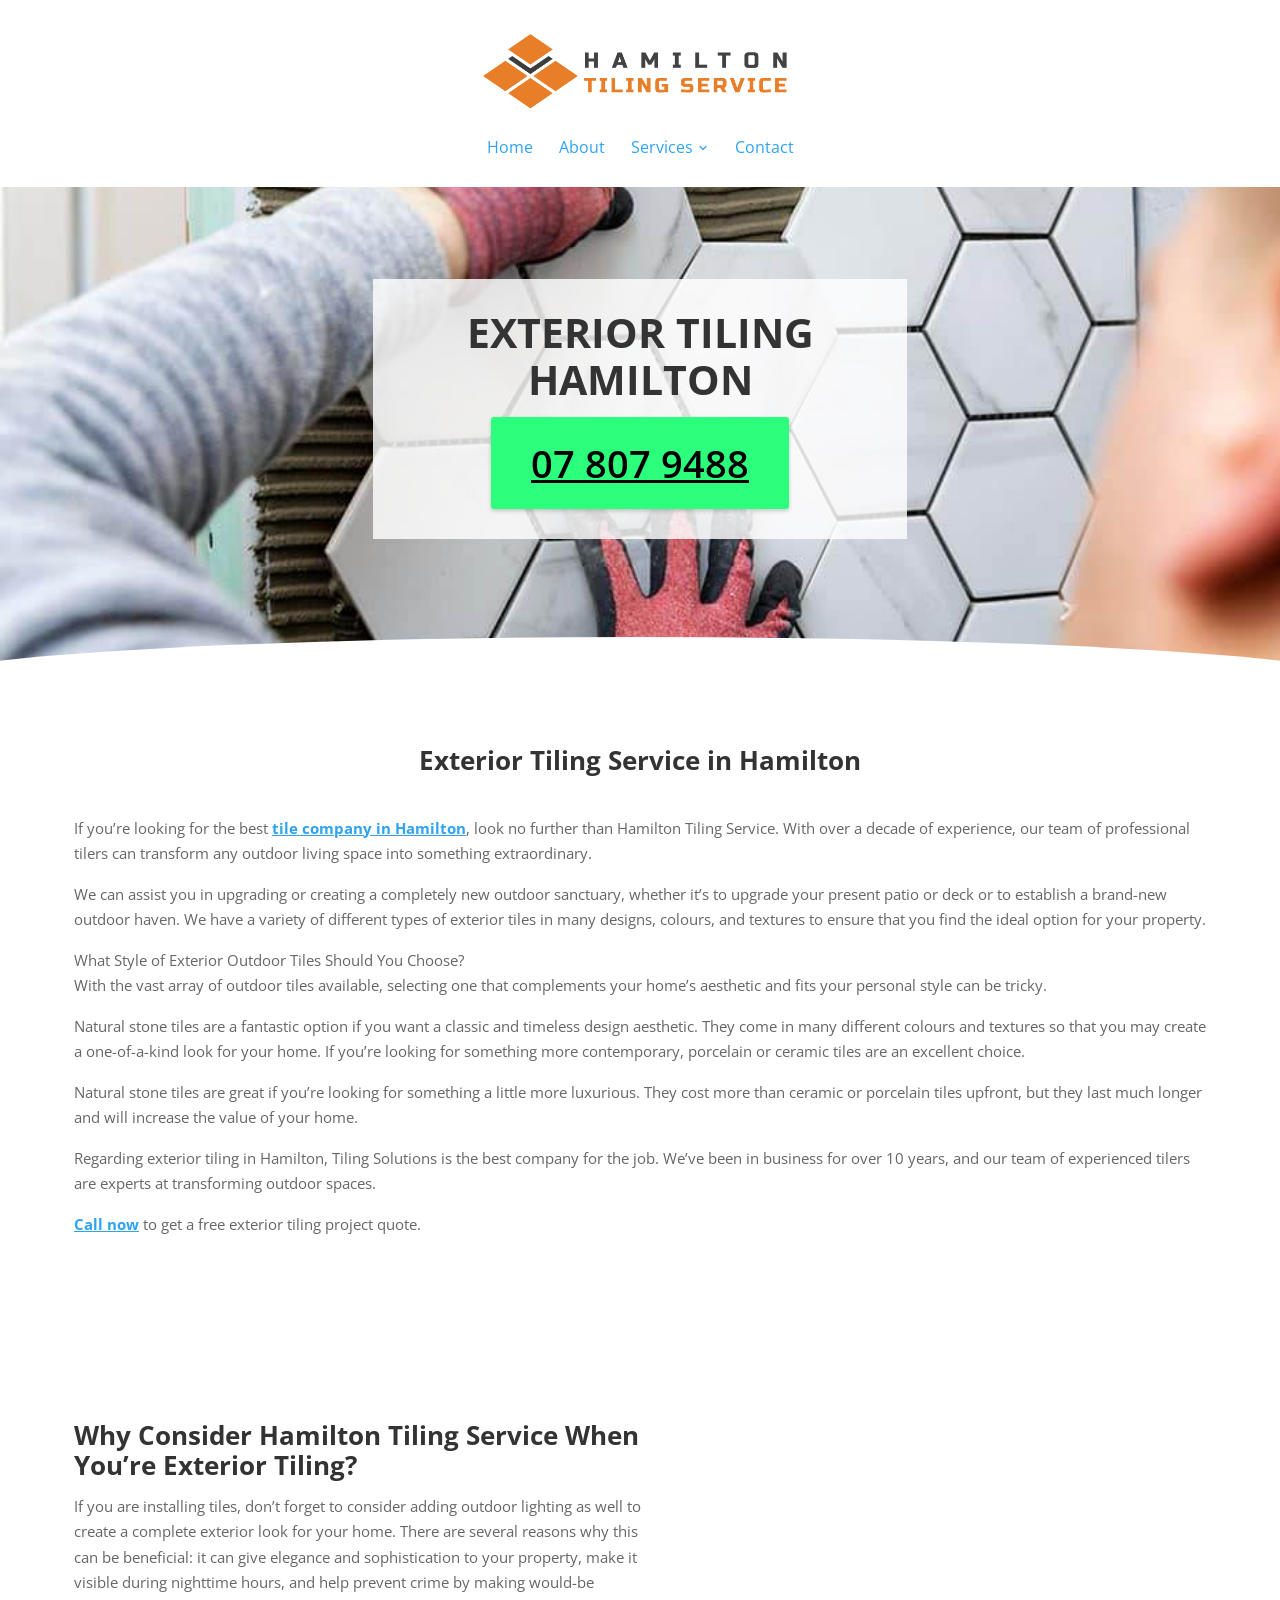
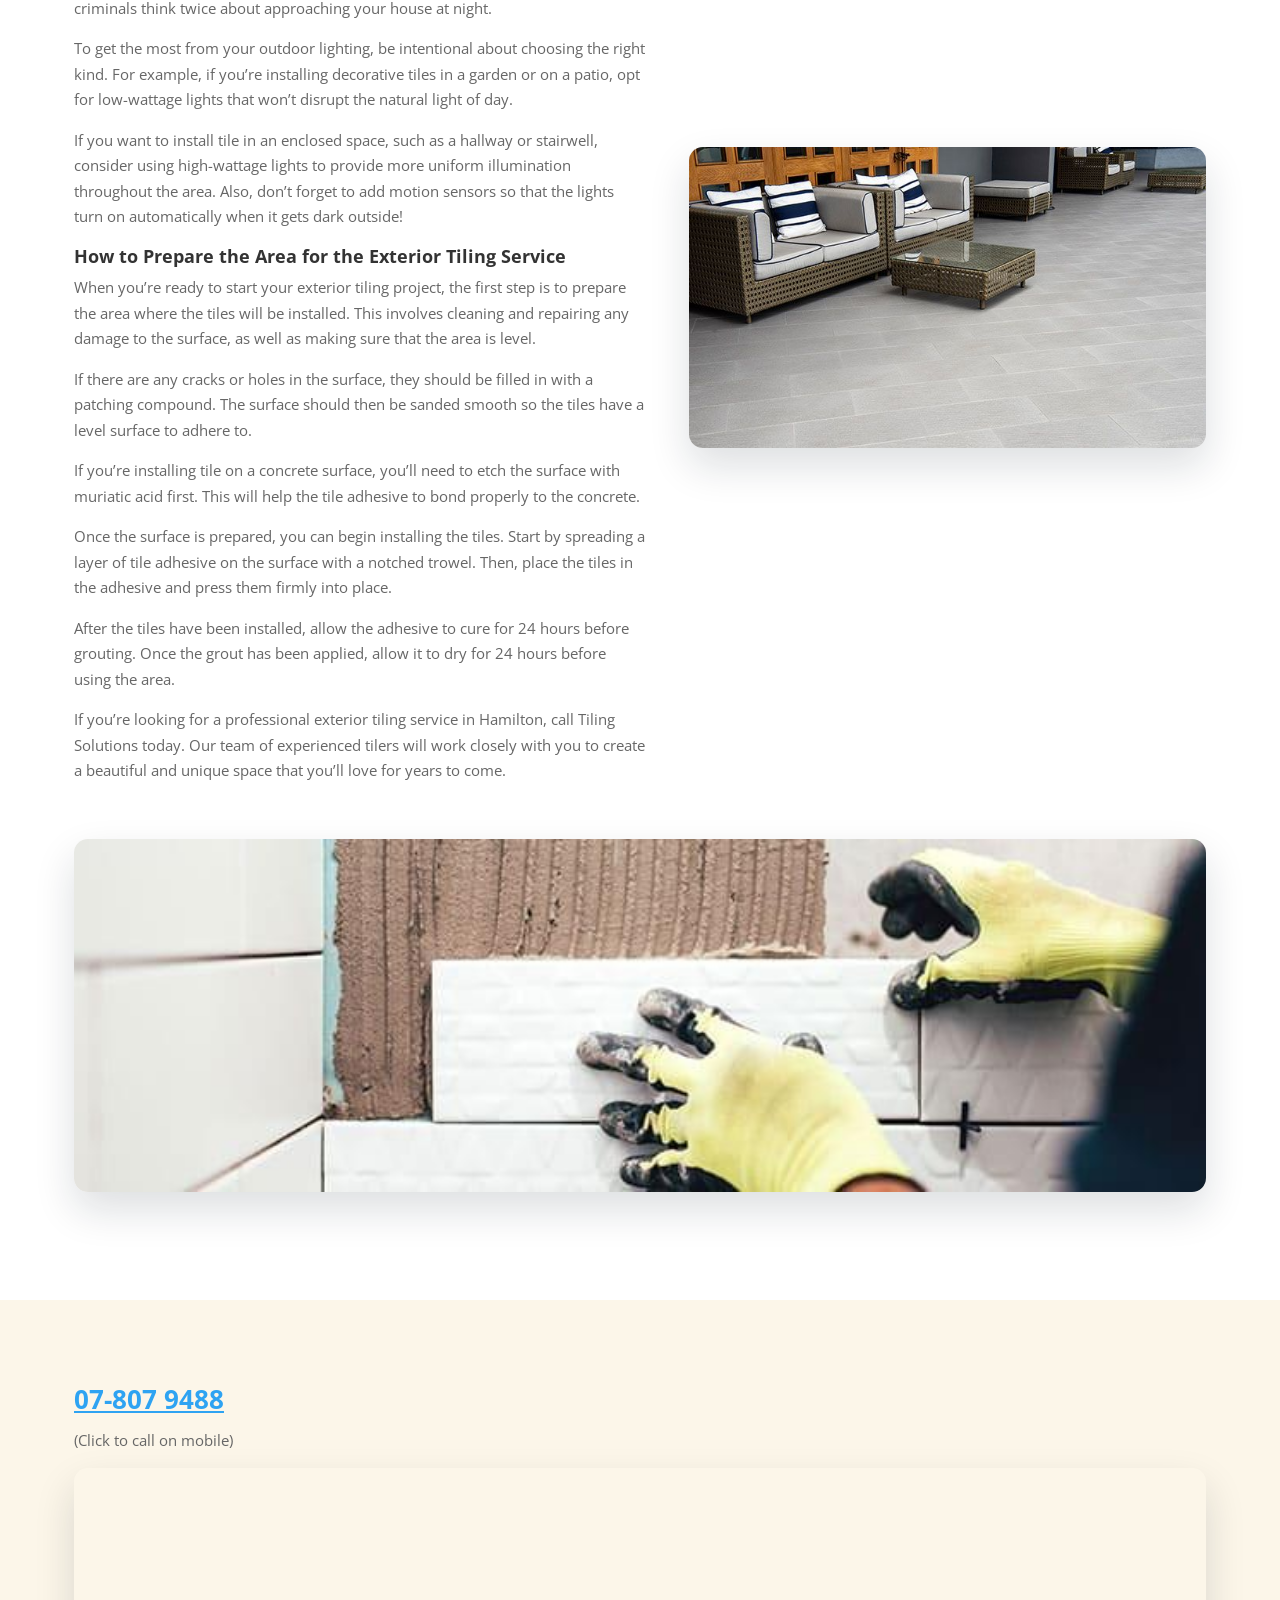
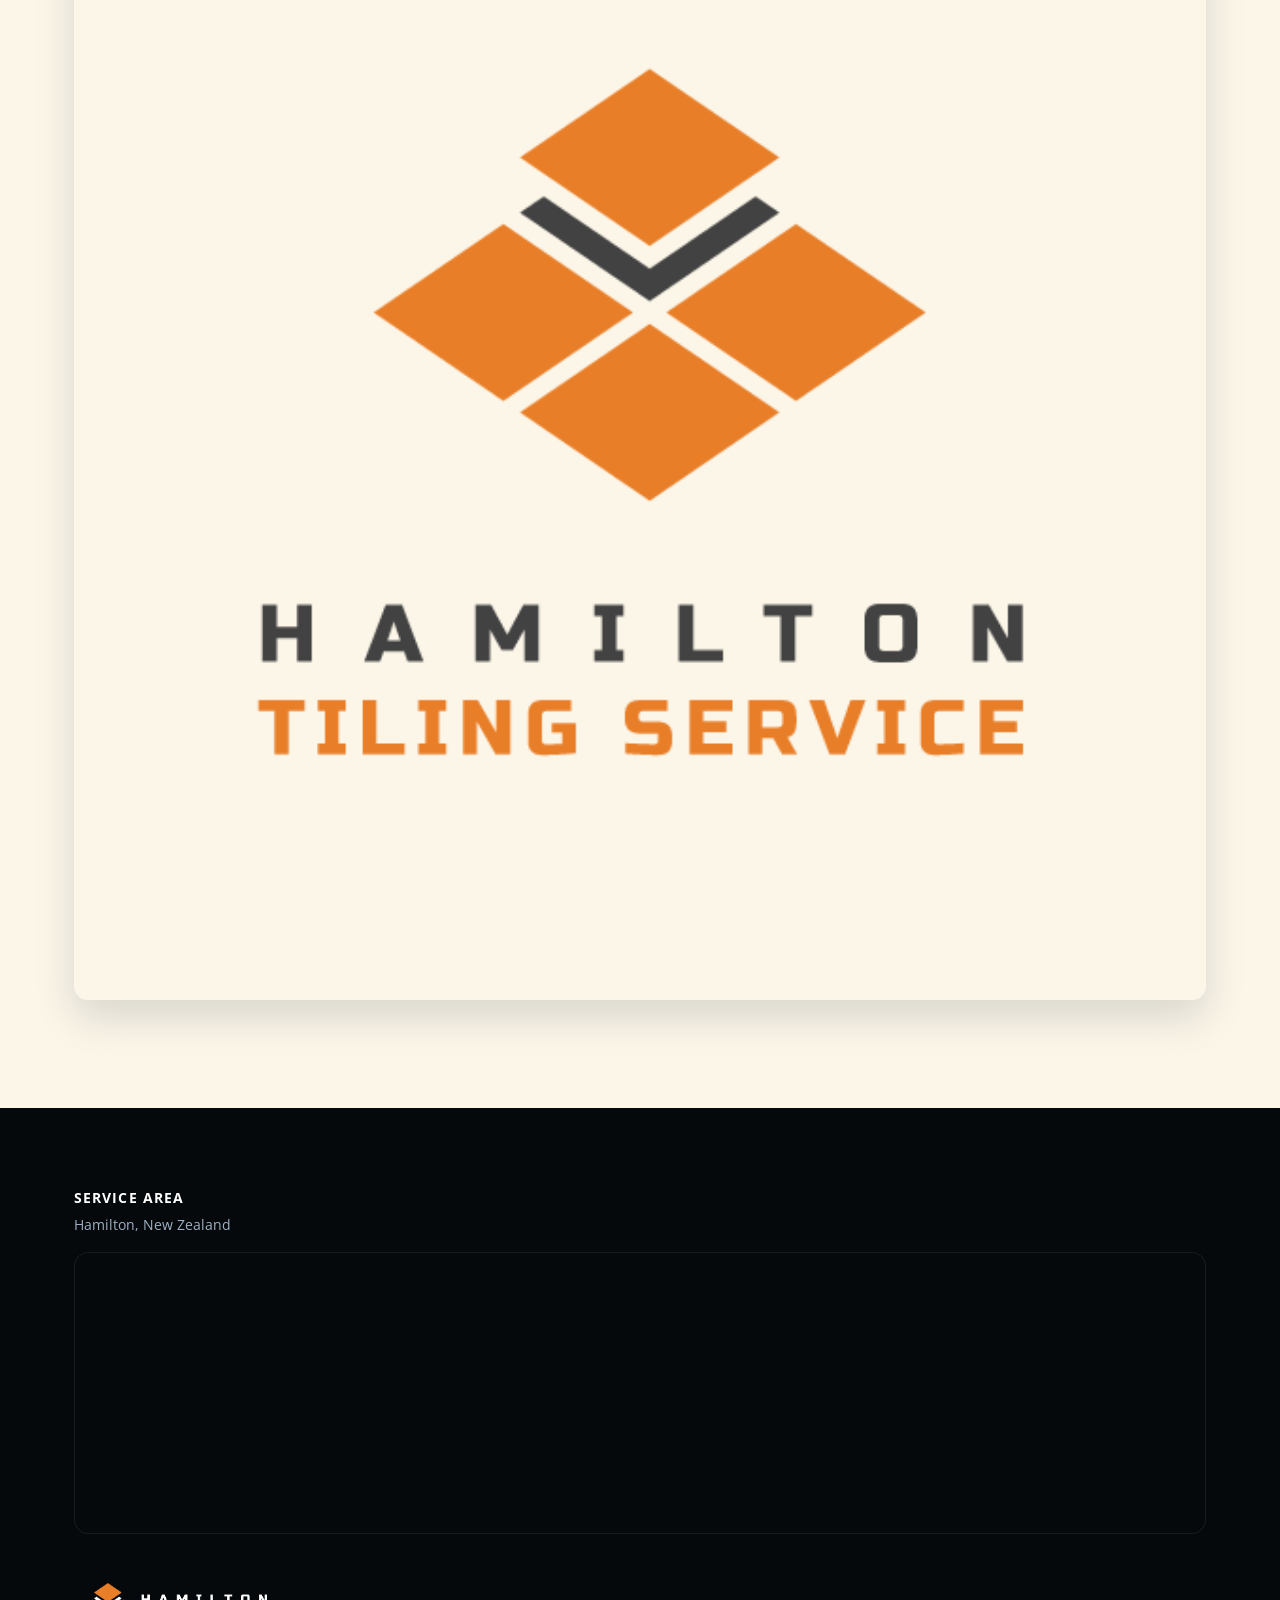
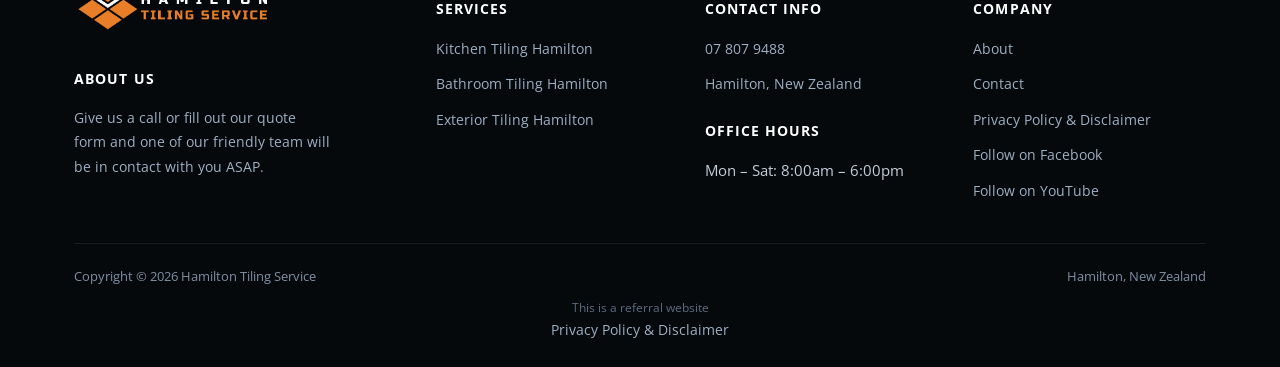
<file: exterior-tiling-hamilton/index.html>
<!doctype html>
<html lang="en-NZ">
<head>
<!-- Google tag (gtag.js) -->
<script async src="https://www.googletagmanager.com/gtag/js?id=AW-10969869667"></script>
<script>
  window.dataLayer = window.dataLayer || [];
  function gtag(){dataLayer.push(arguments);}
  gtag('js', new Date());
  gtag('config', 'AW-10969869667');
  gtag('config', 'G-LNMRZ3XY92');
</script>
<meta charset="UTF-8">
<meta name="viewport" content="width=device-width, initial-scale=1.0">
<link rel="icon" href="/favicon-32.png" sizes="32x32" type="image/png">
<link rel="icon" href="/favicon-192.png" sizes="192x192" type="image/png">
<link rel="apple-touch-icon" href="/apple-touch-icon.png">
<title>Exterior Tiling Hamilton - Hamilton Tiling Services | Tiler in Hamilton</title>
<meta name="description" content="Exterior Tiling Hamilton - For all Outdoor Tiling options, get in touch with us as we are the experts in tiling design and build">
<meta name="robots" content="follow, index, max-snippet:-1, max-video-preview:-1, max-image-preview:large">
<link rel="canonical" href="https://hamiltontilingservice.co.nz/exterior-tiling-hamilton/">
<meta property="og:locale" content="en_US">
<meta property="og:type" content="article">
<meta property="og:title" content="Exterior Tiling Hamilton - Hamilton Tiling Services | Tiler in Hamilton">
<meta property="og:description" content="Exterior Tiling Hamilton - For all Outdoor Tiling options, get in touch with us as we are the experts in tiling design and build">
<meta property="og:url" content="https://hamiltontilingservice.co.nz/exterior-tiling-hamilton/">
<meta property="og:site_name" content="Hamilton Tiling Service | Pro Tiler">
<meta name="twitter:card" content="summary_large_image">
<meta name="twitter:title" content="Exterior Tiling Hamilton - Hamilton Tiling Services | Tiler in Hamilton">
<meta name="twitter:description" content="Exterior Tiling Hamilton - For all Outdoor Tiling options, get in touch with us as we are the experts in tiling design and build">
<meta name="twitter:label1" content="Time to read">
<meta name="twitter:data1" content="6 minutes">
<script type="application/ld+json">{"@context": "https://schema.org", "@graph": [{"@type": "Place", "@id": "https://hamiltontilingservice.co.nz/#place", "address": {"@type": "PostalAddress", "streetAddress": "Thomson Avenue", "addressLocality": "Dinsdale", "addressRegion": "Hamilton", "postalCode": "3204", "addressCountry": "New Zealand"}}, {"@type": ["LocalBusiness", "Organization"], "@id": "https://hamiltontilingservice.co.nz/#organization", "name": "Hamilton Tiling Service | Pro Tiler", "url": "https://hamiltontilingservice.co.nz", "email": "info@hamiltontilingservice.co.nz", "address": {"@type": "PostalAddress", "streetAddress": "Thomson Avenue", "addressLocality": "Dinsdale", "addressRegion": "Hamilton", "postalCode": "3204", "addressCountry": "New Zealand"}, "logo": {"@type": "ImageObject", "@id": "https://hamiltontilingservice.co.nz/#logo", "url": "https://hamiltontilingservice.co.nz/images/Hamilton-Tilng-Services-Logo-Square.png", "contentUrl": "https://hamiltontilingservice.co.nz/images/Hamilton-Tilng-Services-Logo-Square.png", "caption": "Hamilton Tiling Service | Pro Tiler", "inLanguage": "en-US", "width": "600", "height": "600"}, "openingHours": ["Monday,Tuesday,Wednesday,Thursday,Friday,Saturday 08:00-18:00"], "location": {"@id": "https://hamiltontilingservice.co.nz/#place"}, "image": {"@id": "https://hamiltontilingservice.co.nz/#logo"}, "telephone": "+64-7-807-9488"}, {"@type": "WebSite", "@id": "https://hamiltontilingservice.co.nz/#website", "url": "https://hamiltontilingservice.co.nz", "name": "Hamilton Tiling Service | Pro Tiler", "alternateName": "Hamilton Tiler - Tiling Contractor", "publisher": {"@id": "https://hamiltontilingservice.co.nz/#organization"}, "inLanguage": "en-US"}, {"@type": "BreadcrumbList", "@id": "https://hamiltontilingservice.co.nz/exterior-tiling-hamilton/#breadcrumb", "itemListElement": [{"@type": "ListItem", "position": "1", "item": {"@id": "https://hamiltontilingservice.co.nz", "name": "Home"}}, {"@type": "ListItem", "position": "2", "item": {"@id": "https://hamiltontilingservice.co.nz/exterior-tiling-hamilton/", "name": "Exterior Tiling Hamilton"}}]}, {"@type": "WebPage", "@id": "https://hamiltontilingservice.co.nz/exterior-tiling-hamilton/#webpage", "url": "https://hamiltontilingservice.co.nz/exterior-tiling-hamilton/", "name": "Exterior Tiling Hamilton - Hamilton Tiling Services | Tiler in Hamilton", "datePublished": "2022-09-19T18:09:21+00:00", "dateModified": "2023-09-22T02:05:34+00:00", "isPartOf": {"@id": "https://hamiltontilingservice.co.nz/#website"}, "inLanguage": "en-US", "breadcrumb": {"@id": "https://hamiltontilingservice.co.nz/exterior-tiling-hamilton/#breadcrumb"}}, {"@type": "Person", "@id": "https://hamiltontilingservice.co.nz/exterior-tiling-hamilton/#author", "name": "samstoysnz@gmail.com", "image": {"@type": "ImageObject", "@id": "https://secure.gravatar.com/avatar/1a805ecce72dbea624f8210f16b617142cd50f277b3b90b3f68485606a558cd0?s=96&amp;d=mm&amp;r=g", "url": "https://secure.gravatar.com/avatar/1a805ecce72dbea624f8210f16b617142cd50f277b3b90b3f68485606a558cd0?s=96&amp;d=mm&amp;r=g", "caption": "samstoysnz@gmail.com", "inLanguage": "en-US"}, "sameAs": ["https://hamiltontilingservice.co.nz"], "worksFor": {"@id": "https://hamiltontilingservice.co.nz/#organization"}}, {"@type": "Article", "headline": "Exterior Tiling Hamilton - Hamilton Tiling Services | Tiler in Hamilton", "keywords": "Exterior Tiling Hamilton", "datePublished": "2022-09-19T18:09:21+00:00", "dateModified": "2023-09-22T02:05:34+00:00", "author": {"@id": "https://hamiltontilingservice.co.nz/exterior-tiling-hamilton/#author", "name": "samstoysnz@gmail.com"}, "publisher": {"@id": "https://hamiltontilingservice.co.nz/#organization"}, "description": "Exterior Tiling Hamilton - For all Outdoor Tiling options, get in touch with us as we are the experts in tiling design and build", "name": "Exterior Tiling Hamilton - Hamilton Tiling Services | Tiler in Hamilton", "@id": "https://hamiltontilingservice.co.nz/exterior-tiling-hamilton/#richSnippet", "isPartOf": {"@id": "https://hamiltontilingservice.co.nz/exterior-tiling-hamilton/#webpage"}, "inLanguage": "en-US", "mainEntityOfPage": {"@id": "https://hamiltontilingservice.co.nz/exterior-tiling-hamilton/#webpage"}}]}</script>
<script type="application/ld+json">{"@context": "https://schema.org", "@type": "BreadcrumbList", "itemListElement": [{"@type": "ListItem", "position": 1, "name": "Home", "item": "https://hamiltontilingservice.co.nz/"}, {"@type": "ListItem", "position": 2, "name": "Exterior Tiling Hamilton", "item": "https://hamiltontilingservice.co.nz/exterior-tiling-hamilton/"}]}</script>
<script type="application/ld+json">{"@context": "https://schema.org", "@type": "Service", "serviceType": "Exterior Tiling Hamilton", "name": "Exterior Tiling Hamilton", "provider": {"@type": "LocalBusiness", "name": "Hamilton Tiling Service", "telephone": "+6478079488"}, "areaServed": {"@type": "City", "name": "Hamilton"}, "url": "https://hamiltontilingservice.co.nz/exterior-tiling-hamilton/"}</script>
<link rel="preconnect" href="https://fonts.googleapis.com">
<link rel="preconnect" href="https://fonts.gstatic.com" crossorigin>
<link rel="preload" as="style" href="https://fonts.googleapis.com/css2?family=Open+Sans:wght@400;600;700;800&display=swap" onload="this.onload=null;this.rel='stylesheet'">
<noscript><link rel="stylesheet" href="https://fonts.googleapis.com/css2?family=Open+Sans:wght@400;600;700;800&display=swap"></noscript>
<link rel="stylesheet" href="/css/style.css">
</head>
<body class="">

<header class="classic">
  <div class="c-head wrap">
    <a href="/" class="brand"><img src="/images/Hamilton-Tilng-Services-Logo-Long.png" alt="Hamilton Tiling Service" width="639" height="175"></a>
    <nav class="links"><a href="/">Home</a><a href="/about-hamilton-tiler/">About</a><div class="nav-item"><a href="/services/">Services <svg viewBox="0 0 24 24" fill="none" stroke-width="2.4" stroke-linecap="round" stroke-linejoin="round"><path d="m6 9 6 6 6-6"/></svg></a><div class="nav-dropdown"><a href="/kitchen-tiling-hamilton/">Kitchen Tiling Hamilton</a><a href="/bathroom-tiling-hamilton/">Bathroom Tiling Hamilton</a><a href="/exterior-tiling-hamilton/">Exterior Tiling Hamilton</a></div></div><a href="/contact/">Contact</a></nav>
    <button type="button" class="hamburger-btn" id="hamburgerBtn" aria-label="Open menu" aria-expanded="false"><svg viewBox="0 0 24 24" fill="none" stroke="#fff" stroke-width="2.4" stroke-linecap="round" stroke-linejoin="round"><path d="M4 7h16M4 12h16M4 17h16"/></svg></button>
  </div>
  <div class="mobile-menu" id="mobileMenu"><a href="/">Home</a><a href="/about-hamilton-tiler/">About</a><a href="/services/">Services</a><div class="mobile-submenu"><a href="/kitchen-tiling-hamilton/">Kitchen Tiling Hamilton</a><a href="/bathroom-tiling-hamilton/">Bathroom Tiling Hamilton</a><a href="/exterior-tiling-hamilton/">Exterior Tiling Hamilton</a></div><a href="/contact/">Contact</a><a href="tel:078079488" class="mobile-menu-phone">Call 07 807 9488</a></div>
</header>
<main>
<section class="hero-c" id="top"><div class="hero-c-box"><div class="row"><div class="text"><h1>EXTERIOR TILING HAMILTON</h1></div><p class="btn-wrap"><a class="btn btn-primary" href="tel:078079488">07 807 9488</a></p></div></div></section>
<section class=""><div class="wrap"><div class="row"><div class="text">

<h2>Exterior Tiling Service in Hamilton</h2>

</div></div><div class="row"><div class="text"><p>If you’re looking for the best <a href="/">tile company in Hamilton</a>, look no further than Hamilton Tiling Service. With over a decade of experience, our team of professional tilers can transform any outdoor living space into something extraordinary.</p>
<p>We can assist you in upgrading or creating a completely new outdoor sanctuary, whether it’s to upgrade your present patio or deck or to establish a brand-new outdoor haven. We have a variety of different types of exterior tiles in many designs, colours, and textures to ensure that you find the ideal option for your property.</p>
<p>What Style of Exterior Outdoor Tiles Should You Choose?<br>With the vast array of outdoor tiles available, selecting one that complements your home’s aesthetic and fits your personal style can be tricky.</p>
<p>Natural stone tiles are a fantastic option if you want a classic and timeless design aesthetic. They come in many different colours and textures so that you may create a one-of-a-kind look for your home. If you’re looking for something more contemporary, porcelain or ceramic tiles are an excellent choice.</p>
<p>Natural stone tiles are great if you’re looking for something a little more luxurious. They cost more than ceramic or porcelain tiles upfront, but they last much longer and will increase the value of your home.</p>
<p>Regarding exterior tiling in Hamilton, Tiling Solutions is the best company for the job. We’ve been in business for over 10 years, and our team of experienced tilers are experts at transforming outdoor spaces.</p>
<p><a href="/contact/">Call now</a> to get a free exterior tiling project quote.</p></div></div></div></section>
<section class=""><div class="wrap"><div class="row cols cols-2"><div class="col"><div class="text"><h2>Why Consider Hamilton Tiling Service When You’re Exterior Tiling?</h2>

<p>If you are installing tiles, don’t forget to consider adding outdoor lighting as well to create a complete exterior look for your home. There are several reasons why this can be beneficial: it can give elegance and sophistication to your property, make it visible during nighttime hours, and help prevent crime by making would-be criminals think twice about approaching your house at night.</p>
<p>To get the most from your outdoor lighting, be intentional about choosing the right kind. For example, if you’re installing decorative tiles in a garden or on a patio, opt for low-wattage lights that won’t disrupt the natural light of day.</p>
<p>If you want to install tile in an enclosed space, such as a hallway or stairwell, consider using high-wattage lights to provide more uniform illumination throughout the area. Also, don’t forget to add motion sensors so that the lights turn on automatically when it gets dark outside!</p>
<h3>How to Prepare the Area for the Exterior Tiling Service</h3>
<p>When you’re ready to start your exterior tiling project, the first step is to prepare the area where the tiles will be installed. This involves cleaning and repairing any damage to the surface, as well as making sure that the area is level.</p>
<p>If there are any cracks or holes in the surface, they should be filled in with a patching compound. The surface should then be sanded smooth so the tiles have a level surface to adhere to.</p>
<p>If you’re installing tile on a concrete surface, you’ll need to etch the surface with muriatic acid first. This will help the tile adhesive to bond properly to the concrete.</p>
<p>Once the surface is prepared, you can begin installing the tiles. Start by spreading a layer of tile adhesive on the surface with a notched trowel. Then, place the tiles in the adhesive and press them firmly into place.</p>
<p>After the tiles have been installed, allow the adhesive to cure for 24 hours before grouting. Once the grout has been applied, allow it to dry for 24 hours before using the area.</p>
<p>If you’re looking for a professional exterior tiling service in Hamilton, call Tiling Solutions today. Our team of experienced tilers will work closely with you to create a beautiful and unique space that you’ll love for years to come.</p></div></div><div class="col"><div class="figure"><img src="/images/HamiltonTiling-Exterior-Tiling.jpg" alt="outdoor and other eterior tiling options in Hamilton" width="660" height="384" loading="lazy" decoding="async"></div></div></div><div class="row"><div class="figure"><img src="/images/Bathroom-Tiling-STRIP.jpg" alt="outdoor tiling made easy" width="660" height="206" loading="lazy" decoding="async"></div></div></div></section>
<section class="sec-cream"><div class="wrap"><div class="row"><div class="text"><h2><a href="tel:078079488">07-807 9488</a></h2>
<p>(Click to call on mobile)</p></div><div class="figure"><img src="/images/Hamilton-Tilng-Services-Logo-Square.png" alt="Hamilton Tiling Service Logo - square. Tiler Hamilton" width="600" height="600" loading="lazy" decoding="async"></div></div></div></section>
</main>
<footer>
  <div class="wrap">
    <div class="footer-map-head"><h4>Service Area</h4><p>Hamilton, New Zealand</p></div><div class="footer-map"><iframe src="https://www.google.com/maps/embed?pb=!1m14!1m8!1m3!1d403650.7275910532!2d175.24839!3d-37.777821!3m2!1i1024!2i768!4f13.1!3m3!1m2!1s0x6ab519f76cf1332b%3A0x6892f7ab11047925!2sHamilton%20Tiling%20Services%20-%20Pro%20Tiler!5e0!3m2!1sen!2sau!4v1679502045350!5m2!1sen!2sau" width="600" height="280" style="border:0" allowfullscreen loading="lazy" referrerpolicy="no-referrer-when-downgrade" title="Hamilton Tiling Service service area map"></iframe></div>
    <div class="footer-grid "><div class="footer-brand"><a href="/" class="brand"><img src="/images/Hamilton-Tilng-Services-Logo-Footer.png" alt="Hamilton Tiling Service" width="639" height="175" loading="lazy"></a><h4>About us</h4><p>Give us a call or fill out our quote form and one of our friendly team will be in contact with you ASAP.</p></div><div><h4>Services</h4><ul><li><a href="/kitchen-tiling-hamilton/">Kitchen Tiling Hamilton</a></li><li><a href="/bathroom-tiling-hamilton/">Bathroom Tiling Hamilton</a></li><li><a href="/exterior-tiling-hamilton/">Exterior Tiling Hamilton</a></li></ul></div><div><h4>Contact Info</h4><ul><li><a href="tel:078079488">07 807 9488</a></li><li><a href="https://www.google.com/maps/search/Hamilton,+New+Zealand" target="_blank" rel="noopener">Hamilton, New Zealand</a></li></ul><h4 style="margin-top:22px;">Office Hours</h4><ul><li>Mon &ndash; Sat: 8:00am &ndash; 6:00pm</li></ul></div><div><h4>Company</h4><ul><li><a href="/about-hamilton-tiler/">About</a></li><li><a href="/contact/">Contact</a></li><li><a href="/privacy-policy/">Privacy Policy &amp; Disclaimer</a></li><li><a href="https://www.facebook.com/profile.php?id=100087053823441" target="_blank" rel="noopener">Follow on Facebook</a></li><li><a href="https://www.youtube.com/channel/UCx-SnaeEVyKDeXLhjaJ3i1g" target="_blank" rel="noopener">Follow on YouTube</a></li></ul></div></div>
    <div class="footer-bottom"><span>Copyright &copy; 2026 Hamilton Tiling Service</span><span>Hamilton, New Zealand</span></div>
    <div class="footer-disclosure">This is a referral website<br><a href="/privacy-policy/">Privacy Policy &amp; Disclaimer</a></div>
  </div>
</footer>
<script>
(function(){var b=document.getElementById('hamburgerBtn'),m=document.getElementById('mobileMenu');if(!b||!m)return;b.addEventListener('click',function(){var o=m.classList.toggle('open');b.setAttribute('aria-expanded',o?'true':'false');});})();
</script>
<script src="https://link.msgsndr.com/js/form_embed.js" defer></script>
</body>
</html>
</file>
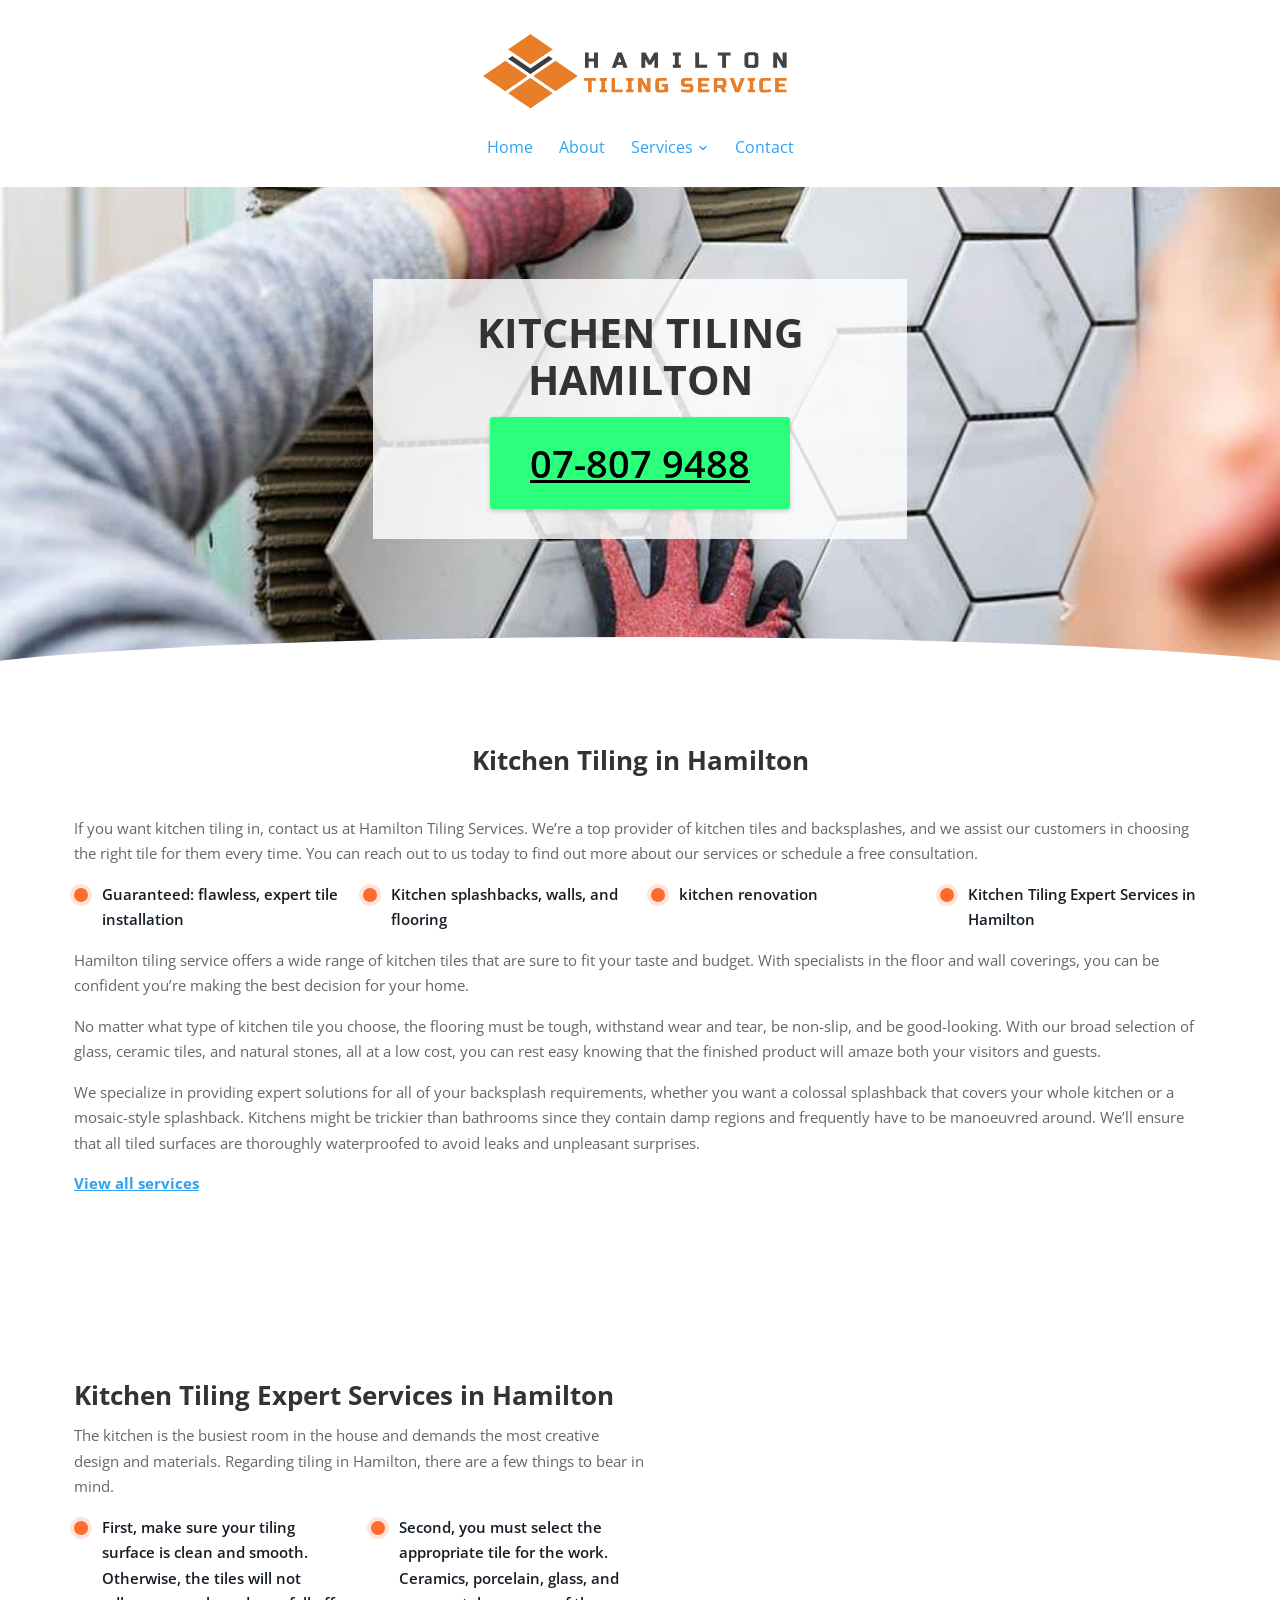
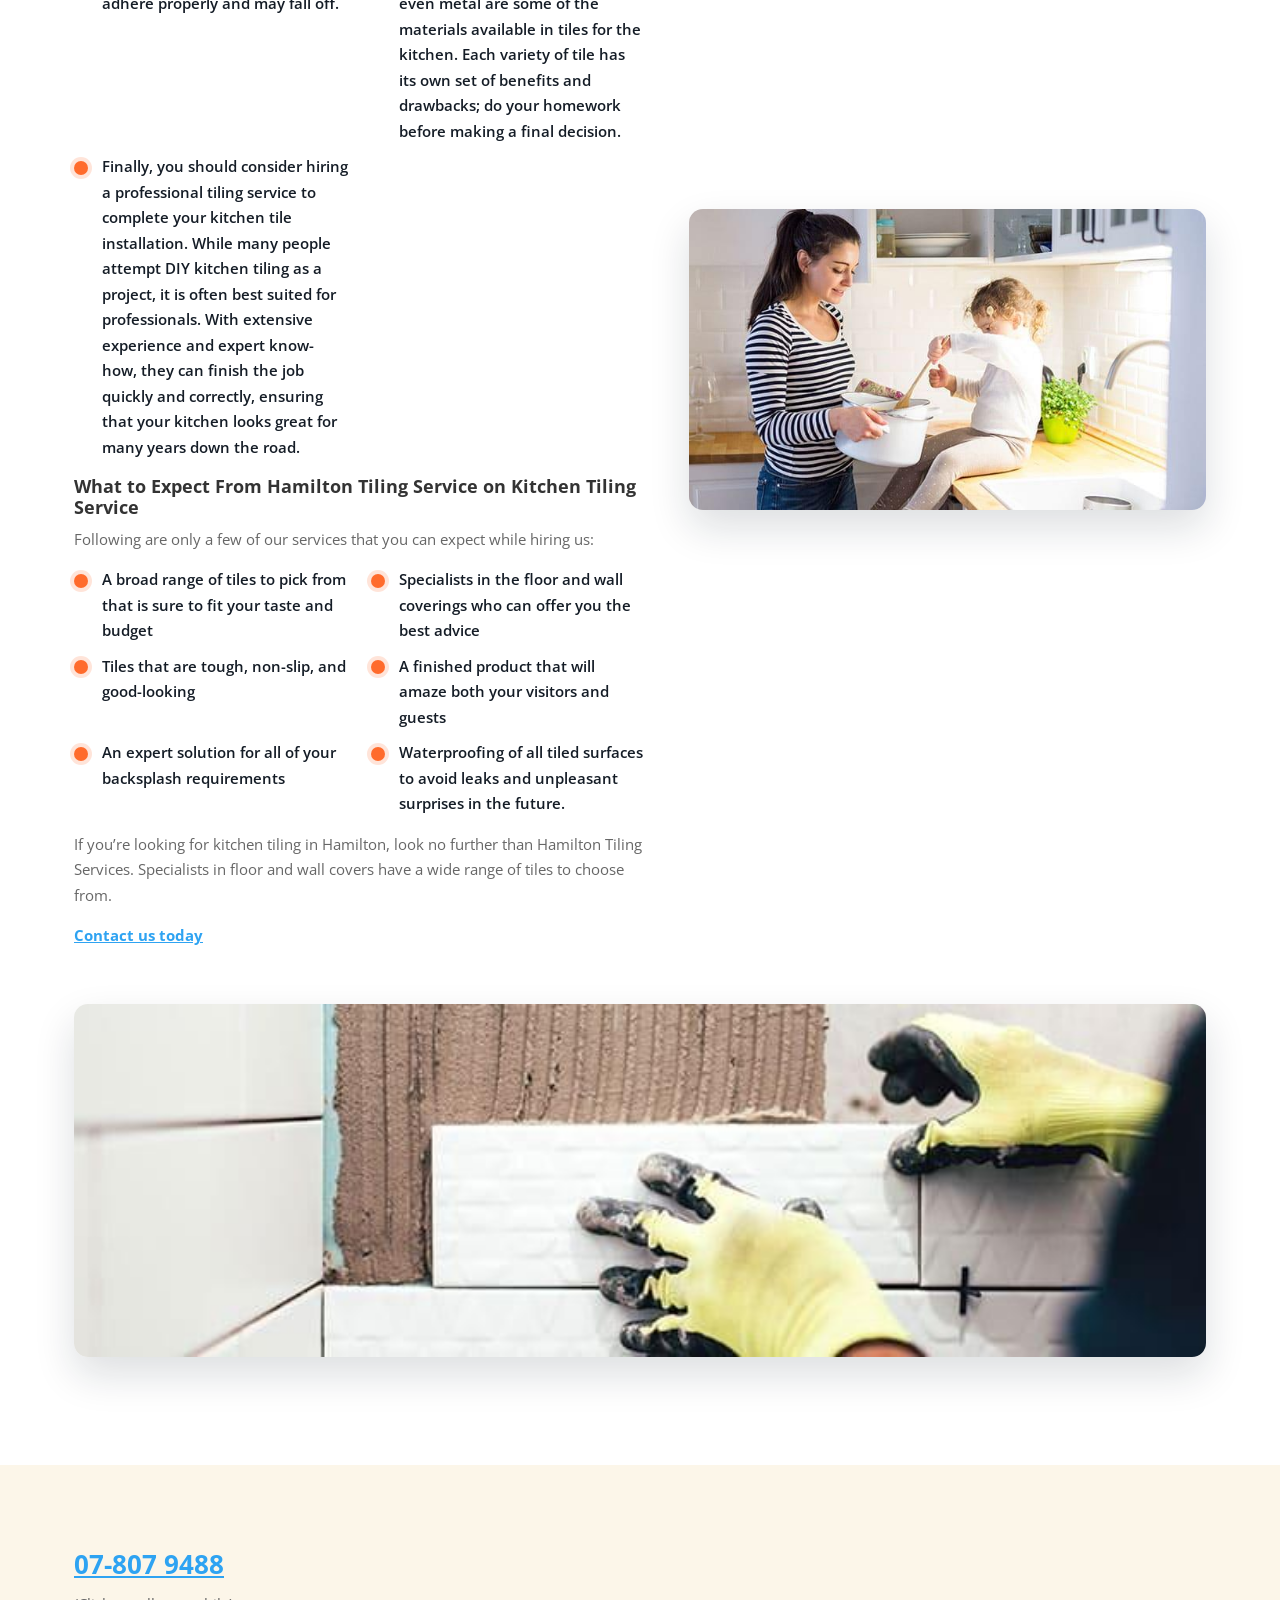
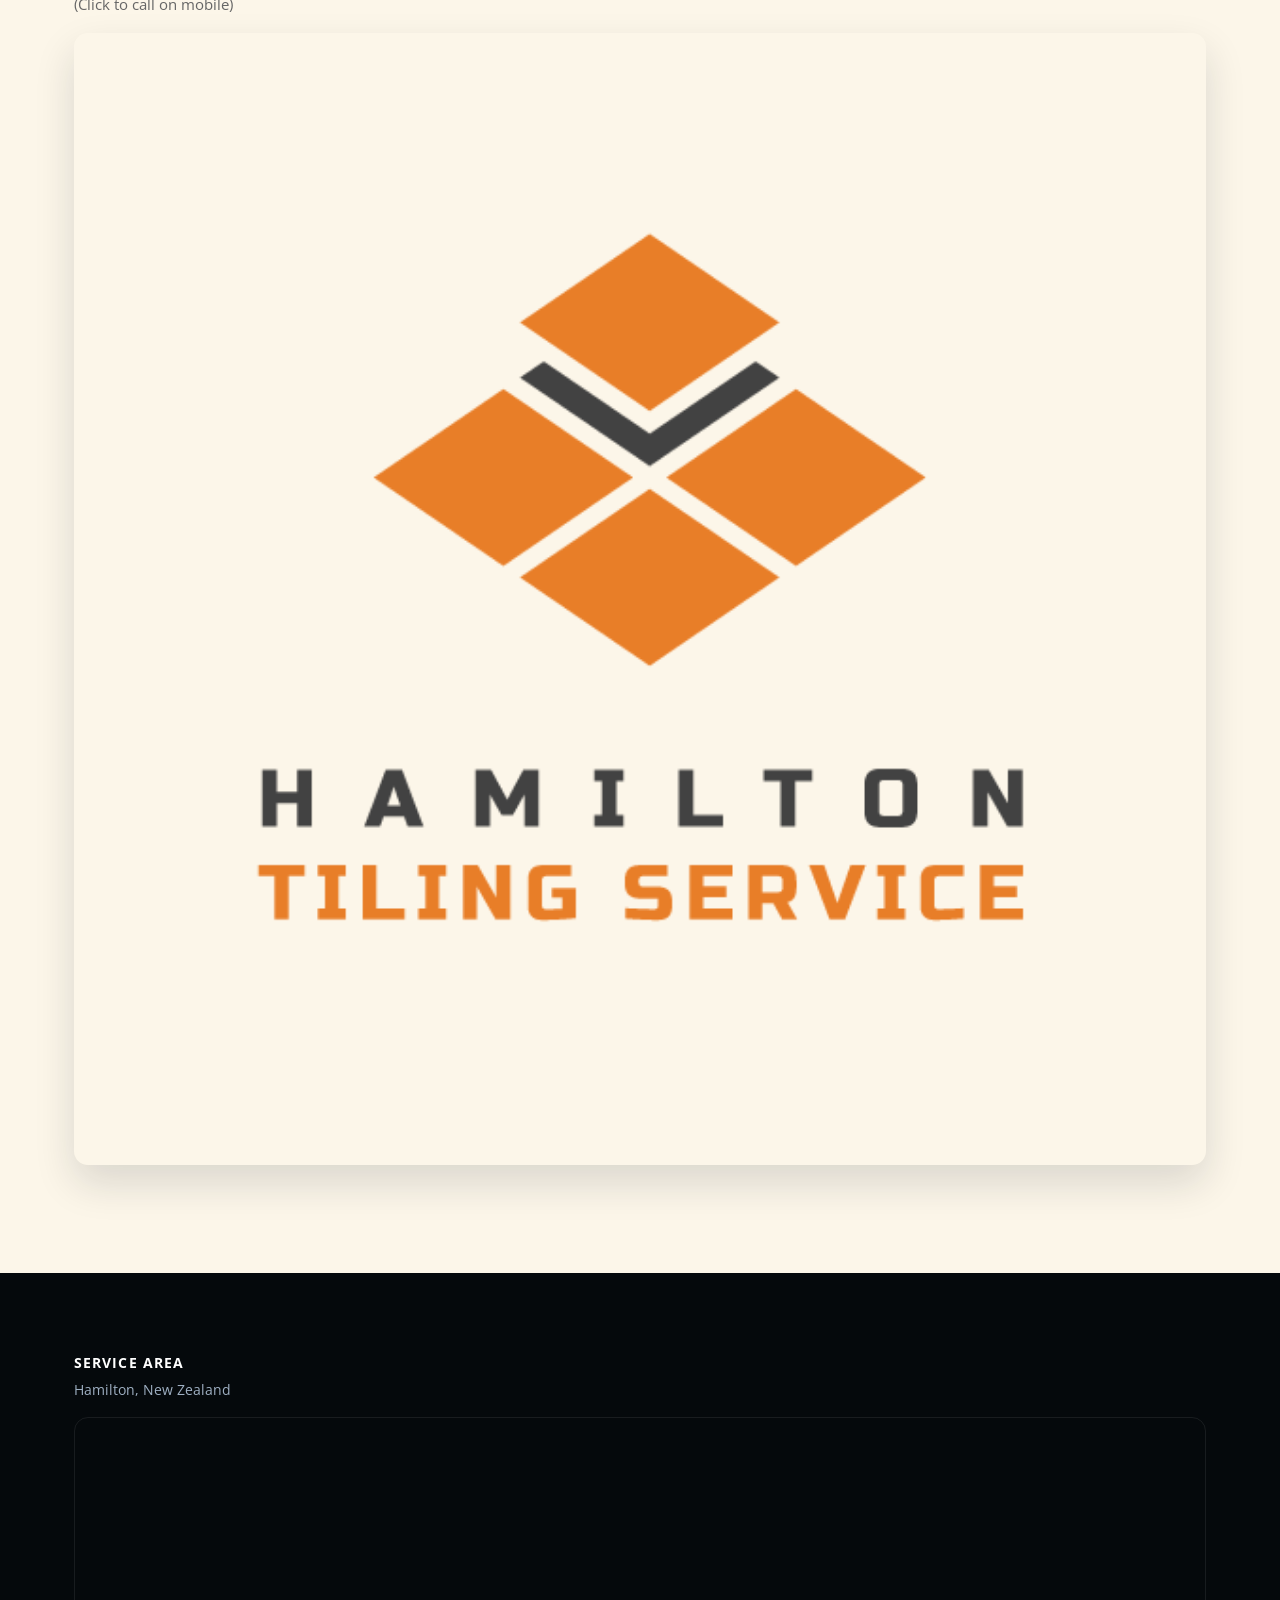
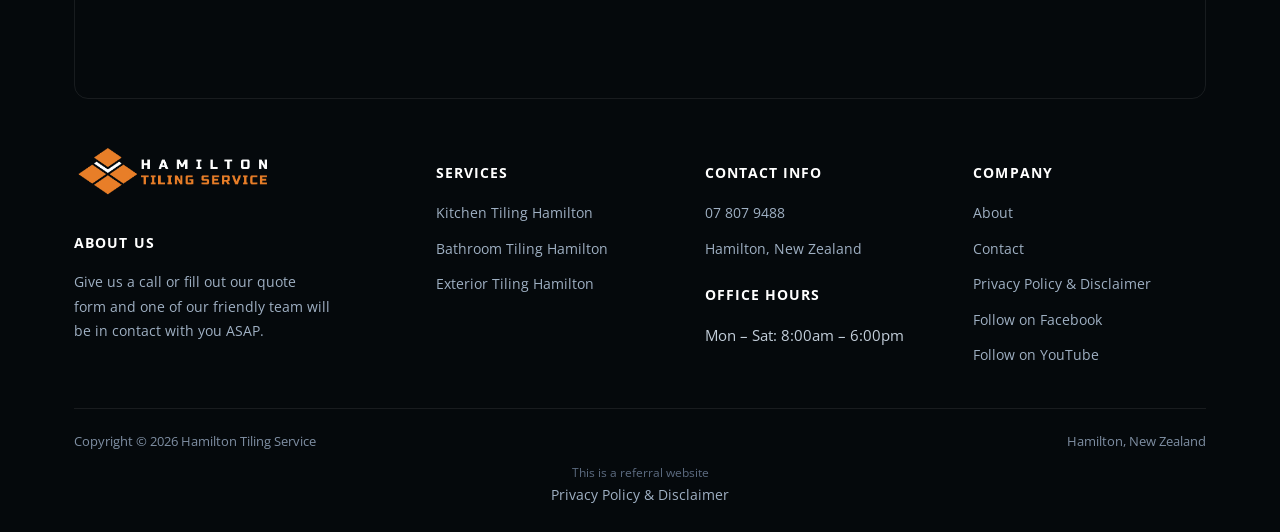
<file: kitchen-tiling-hamilton/index.html>
<!doctype html>
<html lang="en-NZ">
<head>
<!-- Google tag (gtag.js) -->
<script async src="https://www.googletagmanager.com/gtag/js?id=AW-10969869667"></script>
<script>
  window.dataLayer = window.dataLayer || [];
  function gtag(){dataLayer.push(arguments);}
  gtag('js', new Date());
  gtag('config', 'AW-10969869667');
  gtag('config', 'G-LNMRZ3XY92');
</script>
<meta charset="UTF-8">
<meta name="viewport" content="width=device-width, initial-scale=1.0">
<link rel="icon" href="/favicon-32.png" sizes="32x32" type="image/png">
<link rel="icon" href="/favicon-192.png" sizes="192x192" type="image/png">
<link rel="apple-touch-icon" href="/apple-touch-icon.png">
<title>Kitchen Tiling Hamilton - Hamilton Tiling Services | Tiler in Hamilton</title>
<meta name="description" content="Kitchen Tiling in Hamilton - We service all of the Hamilton region and offer a wide range of designer tiles to suit any budget.">
<meta name="robots" content="follow, index, max-snippet:-1, max-video-preview:-1, max-image-preview:large">
<link rel="canonical" href="https://hamiltontilingservice.co.nz/kitchen-tiling-hamilton/">
<meta property="og:locale" content="en_US">
<meta property="og:type" content="article">
<meta property="og:title" content="Kitchen Tiling Hamilton - Hamilton Tiling Services | Tiler in Hamilton">
<meta property="og:description" content="Kitchen Tiling in Hamilton - We service all of the Hamilton region and offer a wide range of designer tiles to suit any budget.">
<meta property="og:url" content="https://hamiltontilingservice.co.nz/kitchen-tiling-hamilton/">
<meta property="og:site_name" content="Hamilton Tiling Service | Pro Tiler">
<meta name="twitter:card" content="summary_large_image">
<meta name="twitter:title" content="Kitchen Tiling Hamilton - Hamilton Tiling Services | Tiler in Hamilton">
<meta name="twitter:description" content="Kitchen Tiling in Hamilton - We service all of the Hamilton region and offer a wide range of designer tiles to suit any budget.">
<meta name="twitter:label1" content="Time to read">
<meta name="twitter:data1" content="6 minutes">
<script type="application/ld+json">{"@context": "https://schema.org", "@graph": [{"@type": "Place", "@id": "https://hamiltontilingservice.co.nz/#place", "address": {"@type": "PostalAddress", "streetAddress": "Thomson Avenue", "addressLocality": "Dinsdale", "addressRegion": "Hamilton", "postalCode": "3204", "addressCountry": "New Zealand"}}, {"@type": ["LocalBusiness", "Organization"], "@id": "https://hamiltontilingservice.co.nz/#organization", "name": "Hamilton Tiling Service | Pro Tiler", "url": "https://hamiltontilingservice.co.nz", "email": "info@hamiltontilingservice.co.nz", "address": {"@type": "PostalAddress", "streetAddress": "Thomson Avenue", "addressLocality": "Dinsdale", "addressRegion": "Hamilton", "postalCode": "3204", "addressCountry": "New Zealand"}, "logo": {"@type": "ImageObject", "@id": "https://hamiltontilingservice.co.nz/#logo", "url": "https://hamiltontilingservice.co.nz/images/Hamilton-Tilng-Services-Logo-Square.png", "contentUrl": "https://hamiltontilingservice.co.nz/images/Hamilton-Tilng-Services-Logo-Square.png", "caption": "Hamilton Tiling Service | Pro Tiler", "inLanguage": "en-US", "width": "600", "height": "600"}, "openingHours": ["Monday,Tuesday,Wednesday,Thursday,Friday,Saturday 08:00-18:00"], "location": {"@id": "https://hamiltontilingservice.co.nz/#place"}, "image": {"@id": "https://hamiltontilingservice.co.nz/#logo"}, "telephone": "+64-7-807-9488"}, {"@type": "WebSite", "@id": "https://hamiltontilingservice.co.nz/#website", "url": "https://hamiltontilingservice.co.nz", "name": "Hamilton Tiling Service | Pro Tiler", "alternateName": "Hamilton Tiler - Tiling Contractor", "publisher": {"@id": "https://hamiltontilingservice.co.nz/#organization"}, "inLanguage": "en-US"}, {"@type": "BreadcrumbList", "@id": "https://hamiltontilingservice.co.nz/kitchen-tiling-hamilton/#breadcrumb", "itemListElement": [{"@type": "ListItem", "position": "1", "item": {"@id": "https://hamiltontilingservice.co.nz", "name": "Home"}}, {"@type": "ListItem", "position": "2", "item": {"@id": "https://hamiltontilingservice.co.nz/kitchen-tiling-hamilton/", "name": "Kitchen Tiling Hamilton"}}]}, {"@type": "WebPage", "@id": "https://hamiltontilingservice.co.nz/kitchen-tiling-hamilton/#webpage", "url": "https://hamiltontilingservice.co.nz/kitchen-tiling-hamilton/", "name": "Kitchen Tiling Hamilton - Hamilton Tiling Services | Tiler in Hamilton", "datePublished": "2022-09-19T17:00:50+00:00", "dateModified": "2023-09-22T02:35:16+00:00", "isPartOf": {"@id": "https://hamiltontilingservice.co.nz/#website"}, "inLanguage": "en-US", "breadcrumb": {"@id": "https://hamiltontilingservice.co.nz/kitchen-tiling-hamilton/#breadcrumb"}}, {"@type": "Person", "@id": "https://hamiltontilingservice.co.nz/kitchen-tiling-hamilton/#author", "name": "samstoysnz@gmail.com", "image": {"@type": "ImageObject", "@id": "https://secure.gravatar.com/avatar/1a805ecce72dbea624f8210f16b617142cd50f277b3b90b3f68485606a558cd0?s=96&amp;d=mm&amp;r=g", "url": "https://secure.gravatar.com/avatar/1a805ecce72dbea624f8210f16b617142cd50f277b3b90b3f68485606a558cd0?s=96&amp;d=mm&amp;r=g", "caption": "samstoysnz@gmail.com", "inLanguage": "en-US"}, "sameAs": ["https://hamiltontilingservice.co.nz"], "worksFor": {"@id": "https://hamiltontilingservice.co.nz/#organization"}}, {"@type": "Article", "headline": "Kitchen Tiling Hamilton - Hamilton Tiling Services | Tiler in Hamilton", "keywords": "Kitchen Tiling Hamilton", "datePublished": "2022-09-19T17:00:50+00:00", "dateModified": "2023-09-22T02:35:16+00:00", "author": {"@id": "https://hamiltontilingservice.co.nz/kitchen-tiling-hamilton/#author", "name": "samstoysnz@gmail.com"}, "publisher": {"@id": "https://hamiltontilingservice.co.nz/#organization"}, "description": "Kitchen Tiling in Hamilton - We service all of the Hamilton region and offer a wide range of designer tiles to suit any budget.", "name": "Kitchen Tiling Hamilton - Hamilton Tiling Services | Tiler in Hamilton", "@id": "https://hamiltontilingservice.co.nz/kitchen-tiling-hamilton/#richSnippet", "isPartOf": {"@id": "https://hamiltontilingservice.co.nz/kitchen-tiling-hamilton/#webpage"}, "inLanguage": "en-US", "mainEntityOfPage": {"@id": "https://hamiltontilingservice.co.nz/kitchen-tiling-hamilton/#webpage"}}]}</script>
<script type="application/ld+json">{"@context": "https://schema.org", "@type": "BreadcrumbList", "itemListElement": [{"@type": "ListItem", "position": 1, "name": "Home", "item": "https://hamiltontilingservice.co.nz/"}, {"@type": "ListItem", "position": 2, "name": "Kitchen Tiling Hamilton", "item": "https://hamiltontilingservice.co.nz/kitchen-tiling-hamilton/"}]}</script>
<script type="application/ld+json">{"@context": "https://schema.org", "@type": "Service", "serviceType": "Kitchen Tiling Hamilton", "name": "Kitchen Tiling Hamilton", "provider": {"@type": "LocalBusiness", "name": "Hamilton Tiling Service", "telephone": "+6478079488"}, "areaServed": {"@type": "City", "name": "Hamilton"}, "url": "https://hamiltontilingservice.co.nz/kitchen-tiling-hamilton/"}</script>
<link rel="preconnect" href="https://fonts.googleapis.com">
<link rel="preconnect" href="https://fonts.gstatic.com" crossorigin>
<link rel="preload" as="style" href="https://fonts.googleapis.com/css2?family=Open+Sans:wght@400;600;700;800&display=swap" onload="this.onload=null;this.rel='stylesheet'">
<noscript><link rel="stylesheet" href="https://fonts.googleapis.com/css2?family=Open+Sans:wght@400;600;700;800&display=swap"></noscript>
<link rel="stylesheet" href="/css/style.css">
</head>
<body class="">

<header class="classic">
  <div class="c-head wrap">
    <a href="/" class="brand"><img src="/images/Hamilton-Tilng-Services-Logo-Long.png" alt="Hamilton Tiling Service" width="639" height="175"></a>
    <nav class="links"><a href="/">Home</a><a href="/about-hamilton-tiler/">About</a><div class="nav-item"><a href="/services/">Services <svg viewBox="0 0 24 24" fill="none" stroke-width="2.4" stroke-linecap="round" stroke-linejoin="round"><path d="m6 9 6 6 6-6"/></svg></a><div class="nav-dropdown"><a href="/kitchen-tiling-hamilton/">Kitchen Tiling Hamilton</a><a href="/bathroom-tiling-hamilton/">Bathroom Tiling Hamilton</a><a href="/exterior-tiling-hamilton/">Exterior Tiling Hamilton</a></div></div><a href="/contact/">Contact</a></nav>
    <button type="button" class="hamburger-btn" id="hamburgerBtn" aria-label="Open menu" aria-expanded="false"><svg viewBox="0 0 24 24" fill="none" stroke="#fff" stroke-width="2.4" stroke-linecap="round" stroke-linejoin="round"><path d="M4 7h16M4 12h16M4 17h16"/></svg></button>
  </div>
  <div class="mobile-menu" id="mobileMenu"><a href="/">Home</a><a href="/about-hamilton-tiler/">About</a><a href="/services/">Services</a><div class="mobile-submenu"><a href="/kitchen-tiling-hamilton/">Kitchen Tiling Hamilton</a><a href="/bathroom-tiling-hamilton/">Bathroom Tiling Hamilton</a><a href="/exterior-tiling-hamilton/">Exterior Tiling Hamilton</a></div><a href="/contact/">Contact</a><a href="tel:078079488" class="mobile-menu-phone">Call 07 807 9488</a></div>
</header>
<main>
<section class="hero-c" id="top"><div class="hero-c-box"><div class="row"><div class="text"><h1>KITCHEN TILING HAMILTON</h1></div><p class="btn-wrap"><a class="btn btn-primary" href="tel:078079488">07-807 9488</a></p></div></div></section>
<section class=""><div class="wrap"><div class="row"><div class="text">

<h2>Kitchen Tiling in Hamilton</h2>

</div></div><div class="row"><div class="text"><p>If you want kitchen tiling in, contact us at Hamilton Tiling Services. We’re a top provider of kitchen tiles and backsplashes, and we assist our customers in choosing the right tile for them every time. You can reach out to us today to find out more about our services or schedule a free consultation.</p>
<ul>
<li>Guaranteed: flawless, expert tile installation</li>
<li>Kitchen splashbacks, walls, and flooring</li>
<li>kitchen renovation</li>
<li>Kitchen Tiling Expert Services in Hamilton</li>
</ul>
<p>Hamilton tiling service offers a wide range of kitchen tiles that are sure to fit your taste and budget. With specialists in the floor and wall coverings, you can be confident you’re making the best decision for your home.</p>
<p>No matter what type of kitchen tile you choose, the flooring must be tough, withstand wear and tear, be non-slip, and be good-looking. With our broad selection of glass, ceramic tiles, and natural stones, all at a low cost, you can rest easy knowing that the finished product will amaze both your visitors and guests.</p>
<p>We specialize in providing expert solutions for all of your backsplash requirements, whether you want a colossal splashback that covers your whole kitchen or a mosaic-style splashback. Kitchens might be trickier than bathrooms since they contain damp regions and frequently have to be manoeuvred around. We’ll ensure that all tiled surfaces are thoroughly waterproofed to avoid leaks and unpleasant surprises.</p>
<p><a href="/services/">View all services</a></p></div></div></div></section>
<section class=""><div class="wrap"><div class="row cols cols-2"><div class="col"><div class="text"><h2>Kitchen Tiling Expert Services in Hamilton</h2>
<p>The kitchen is the busiest room in the house and demands the most creative design and materials. Regarding tiling in Hamilton, there are a few things to bear in mind.</p>
<ul>
<li>First, make sure your tiling surface is clean and smooth. Otherwise, the tiles will not adhere properly and may fall off.</li>
<li>Second, you must select the appropriate tile for the work. Ceramics, porcelain, glass, and even metal are some of the materials available in tiles for the kitchen. Each variety of tile has its own set of benefits and drawbacks; do your homework before making a final decision.</li>
<li>Finally, you should consider hiring a professional tiling service to complete your kitchen tile installation. While many people attempt DIY kitchen tiling as a project, it is often best suited for professionals. With extensive experience and expert know-how, they can finish the job quickly and correctly, ensuring that your kitchen looks great for many years down the road.</li>
</ul>
<h3>What to Expect From Hamilton Tiling Service on Kitchen Tiling Service</h3>
<p>Following are only a few of our services that you can expect while hiring us:</p>
<ul>
<li>A broad range of tiles to pick from that is sure to fit your taste and budget</li>
<li>Specialists in the floor and wall coverings who can offer you the best advice</li>
<li>Tiles that are tough, non-slip, and good-looking</li>
<li>A finished product that will amaze both your visitors and guests</li>
<li>An expert solution for all of your backsplash requirements</li>
<li>Waterproofing of all tiled surfaces to avoid leaks and unpleasant surprises in the future.</li>
</ul>
<p>If you’re looking for kitchen tiling in Hamilton, look no further than Hamilton Tiling Services. Specialists in floor and wall covers have a wide range of tiles to choose from.</p>
<p><a href="/contact/">Contact us today</a></p></div></div><div class="col"><div class="figure"><img src="/images/Tiling-Kitchen-Hamilton.jpg" alt="Hamilton kitchen tiling service" width="660" height="384" loading="lazy" decoding="async"></div></div></div><div class="row"><div class="figure"><img src="/images/Bathroom-Tiling-STRIP.jpg" alt="kitchen tiling made easy hamilton" width="660" height="206" loading="lazy" decoding="async"></div></div></div></section>
<section class="sec-cream"><div class="wrap"><div class="row"><div class="text"><h2><a href="tel:078079488">07-807 9488</a></h2>
<p>(Click to call on mobile)</p></div><div class="figure"><img src="/images/Hamilton-Tilng-Services-Logo-Square.png" alt="Hamilton Tiling Service Logo - square. Tiler Hamilton" width="600" height="600" loading="lazy" decoding="async"></div></div></div></section>
</main>
<footer>
  <div class="wrap">
    <div class="footer-map-head"><h4>Service Area</h4><p>Hamilton, New Zealand</p></div><div class="footer-map"><iframe src="https://www.google.com/maps/embed?pb=!1m14!1m8!1m3!1d403650.7275910532!2d175.24839!3d-37.777821!3m2!1i1024!2i768!4f13.1!3m3!1m2!1s0x6ab519f76cf1332b%3A0x6892f7ab11047925!2sHamilton%20Tiling%20Services%20-%20Pro%20Tiler!5e0!3m2!1sen!2sau!4v1679502045350!5m2!1sen!2sau" width="600" height="280" style="border:0" allowfullscreen loading="lazy" referrerpolicy="no-referrer-when-downgrade" title="Hamilton Tiling Service service area map"></iframe></div>
    <div class="footer-grid "><div class="footer-brand"><a href="/" class="brand"><img src="/images/Hamilton-Tilng-Services-Logo-Footer.png" alt="Hamilton Tiling Service" width="639" height="175" loading="lazy"></a><h4>About us</h4><p>Give us a call or fill out our quote form and one of our friendly team will be in contact with you ASAP.</p></div><div><h4>Services</h4><ul><li><a href="/kitchen-tiling-hamilton/">Kitchen Tiling Hamilton</a></li><li><a href="/bathroom-tiling-hamilton/">Bathroom Tiling Hamilton</a></li><li><a href="/exterior-tiling-hamilton/">Exterior Tiling Hamilton</a></li></ul></div><div><h4>Contact Info</h4><ul><li><a href="tel:078079488">07 807 9488</a></li><li><a href="https://www.google.com/maps/search/Hamilton,+New+Zealand" target="_blank" rel="noopener">Hamilton, New Zealand</a></li></ul><h4 style="margin-top:22px;">Office Hours</h4><ul><li>Mon &ndash; Sat: 8:00am &ndash; 6:00pm</li></ul></div><div><h4>Company</h4><ul><li><a href="/about-hamilton-tiler/">About</a></li><li><a href="/contact/">Contact</a></li><li><a href="/privacy-policy/">Privacy Policy &amp; Disclaimer</a></li><li><a href="https://www.facebook.com/profile.php?id=100087053823441" target="_blank" rel="noopener">Follow on Facebook</a></li><li><a href="https://www.youtube.com/channel/UCx-SnaeEVyKDeXLhjaJ3i1g" target="_blank" rel="noopener">Follow on YouTube</a></li></ul></div></div>
    <div class="footer-bottom"><span>Copyright &copy; 2026 Hamilton Tiling Service</span><span>Hamilton, New Zealand</span></div>
    <div class="footer-disclosure">This is a referral website<br><a href="/privacy-policy/">Privacy Policy &amp; Disclaimer</a></div>
  </div>
</footer>
<script>
(function(){var b=document.getElementById('hamburgerBtn'),m=document.getElementById('mobileMenu');if(!b||!m)return;b.addEventListener('click',function(){var o=m.classList.toggle('open');b.setAttribute('aria-expanded',o?'true':'false');});})();
</script>
<script src="https://link.msgsndr.com/js/form_embed.js" defer></script>
</body>
</html>
</file>
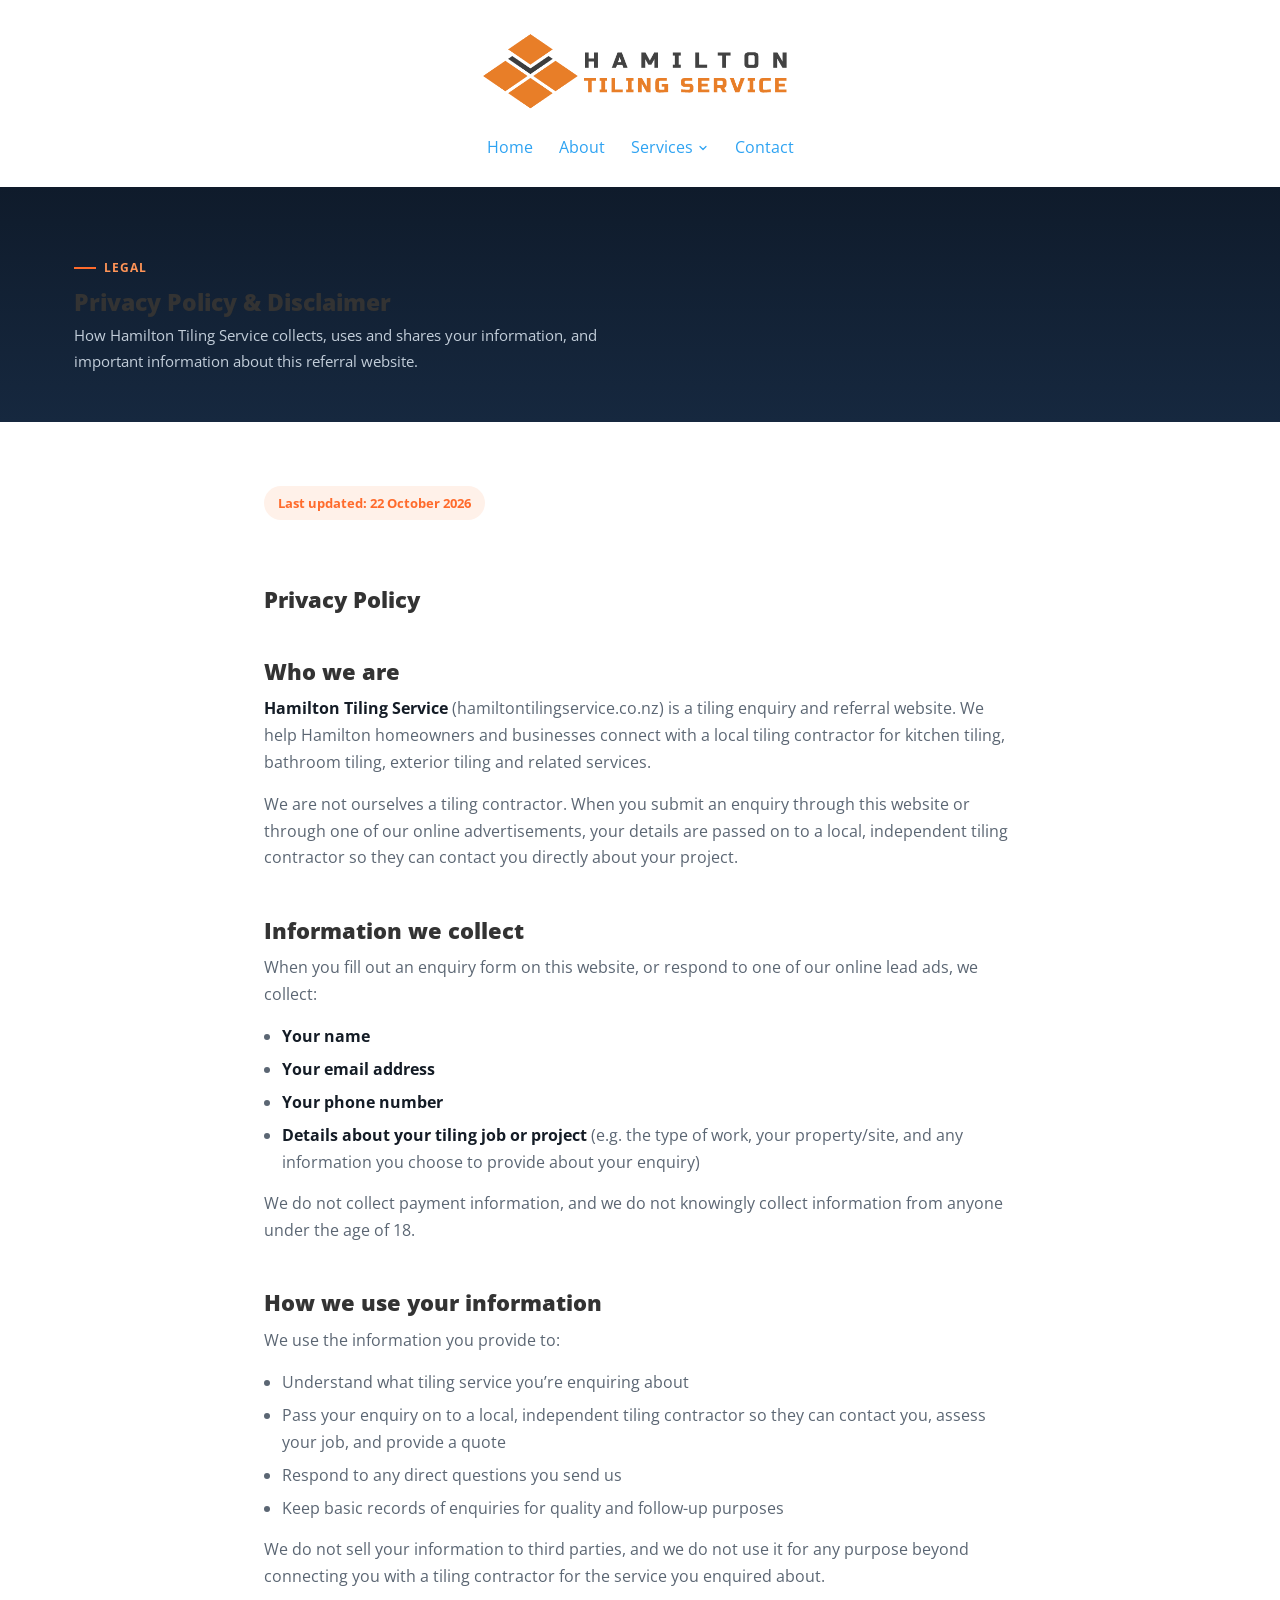
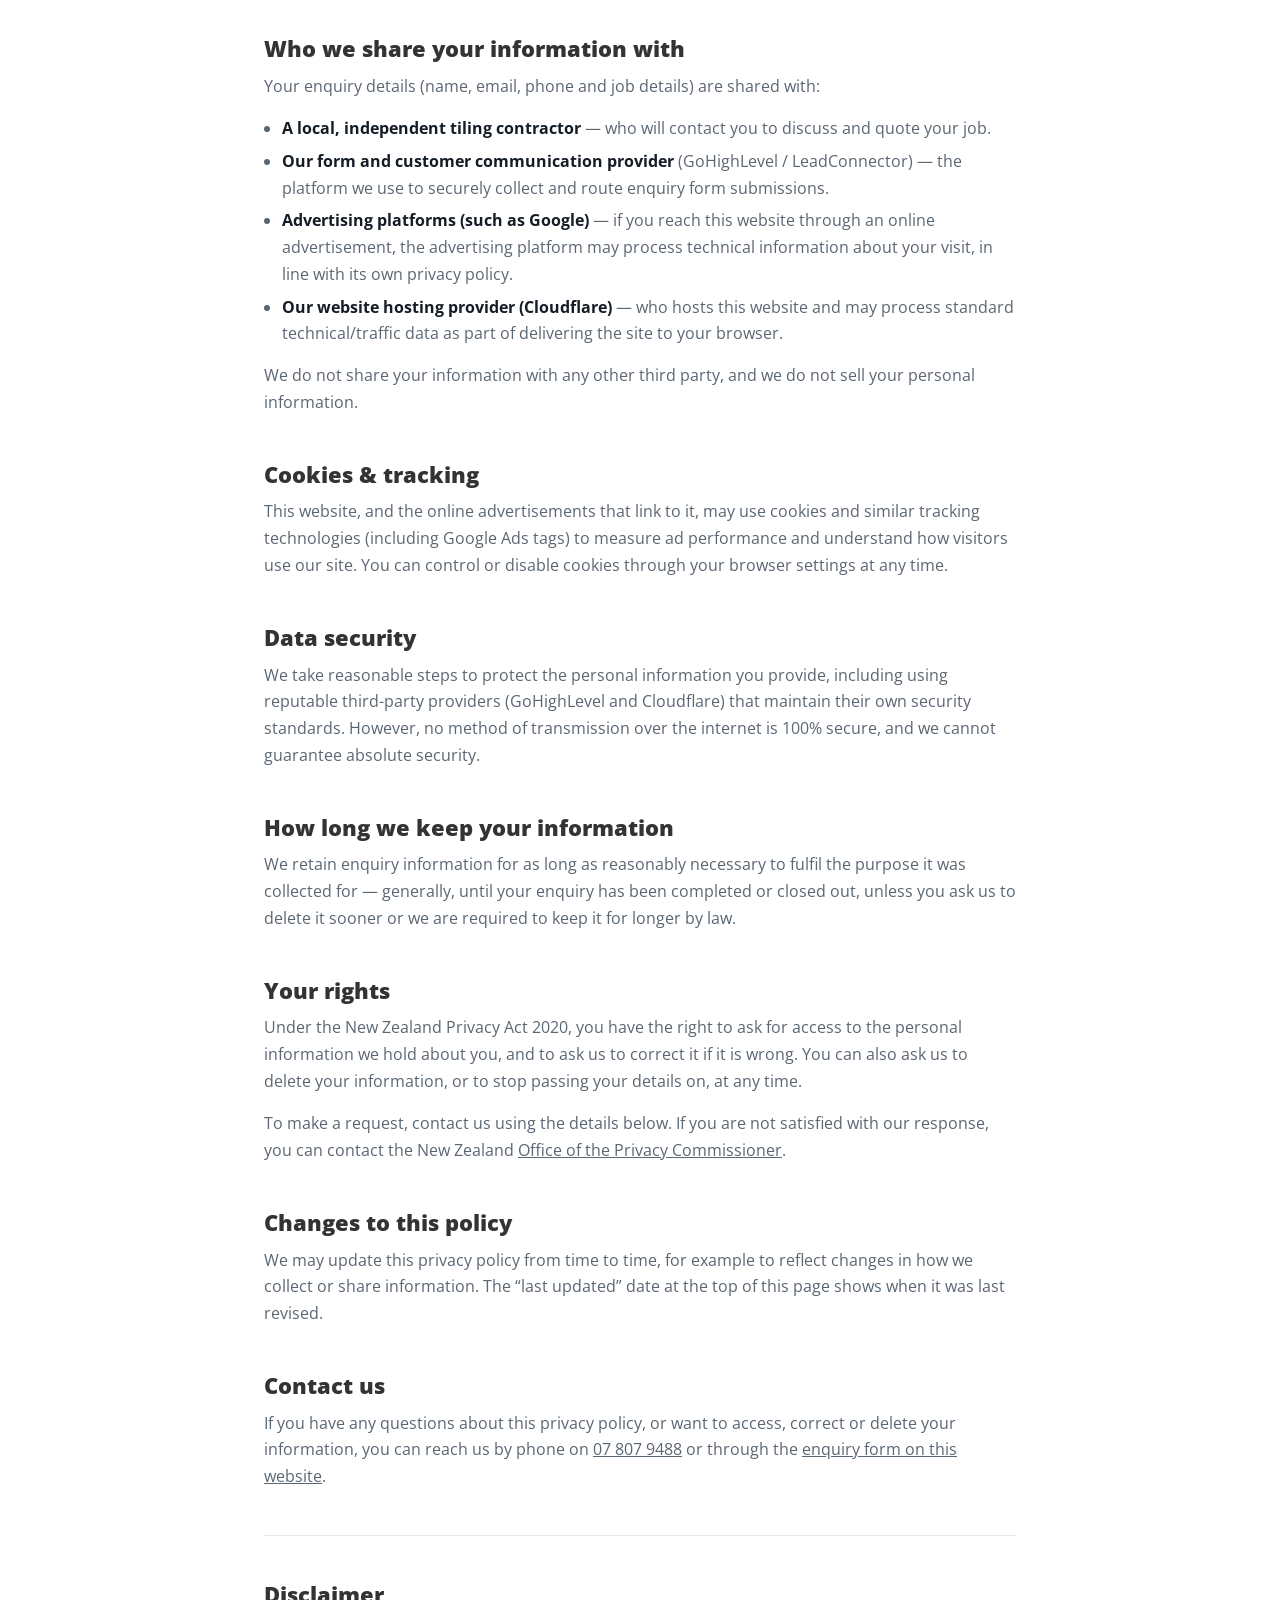
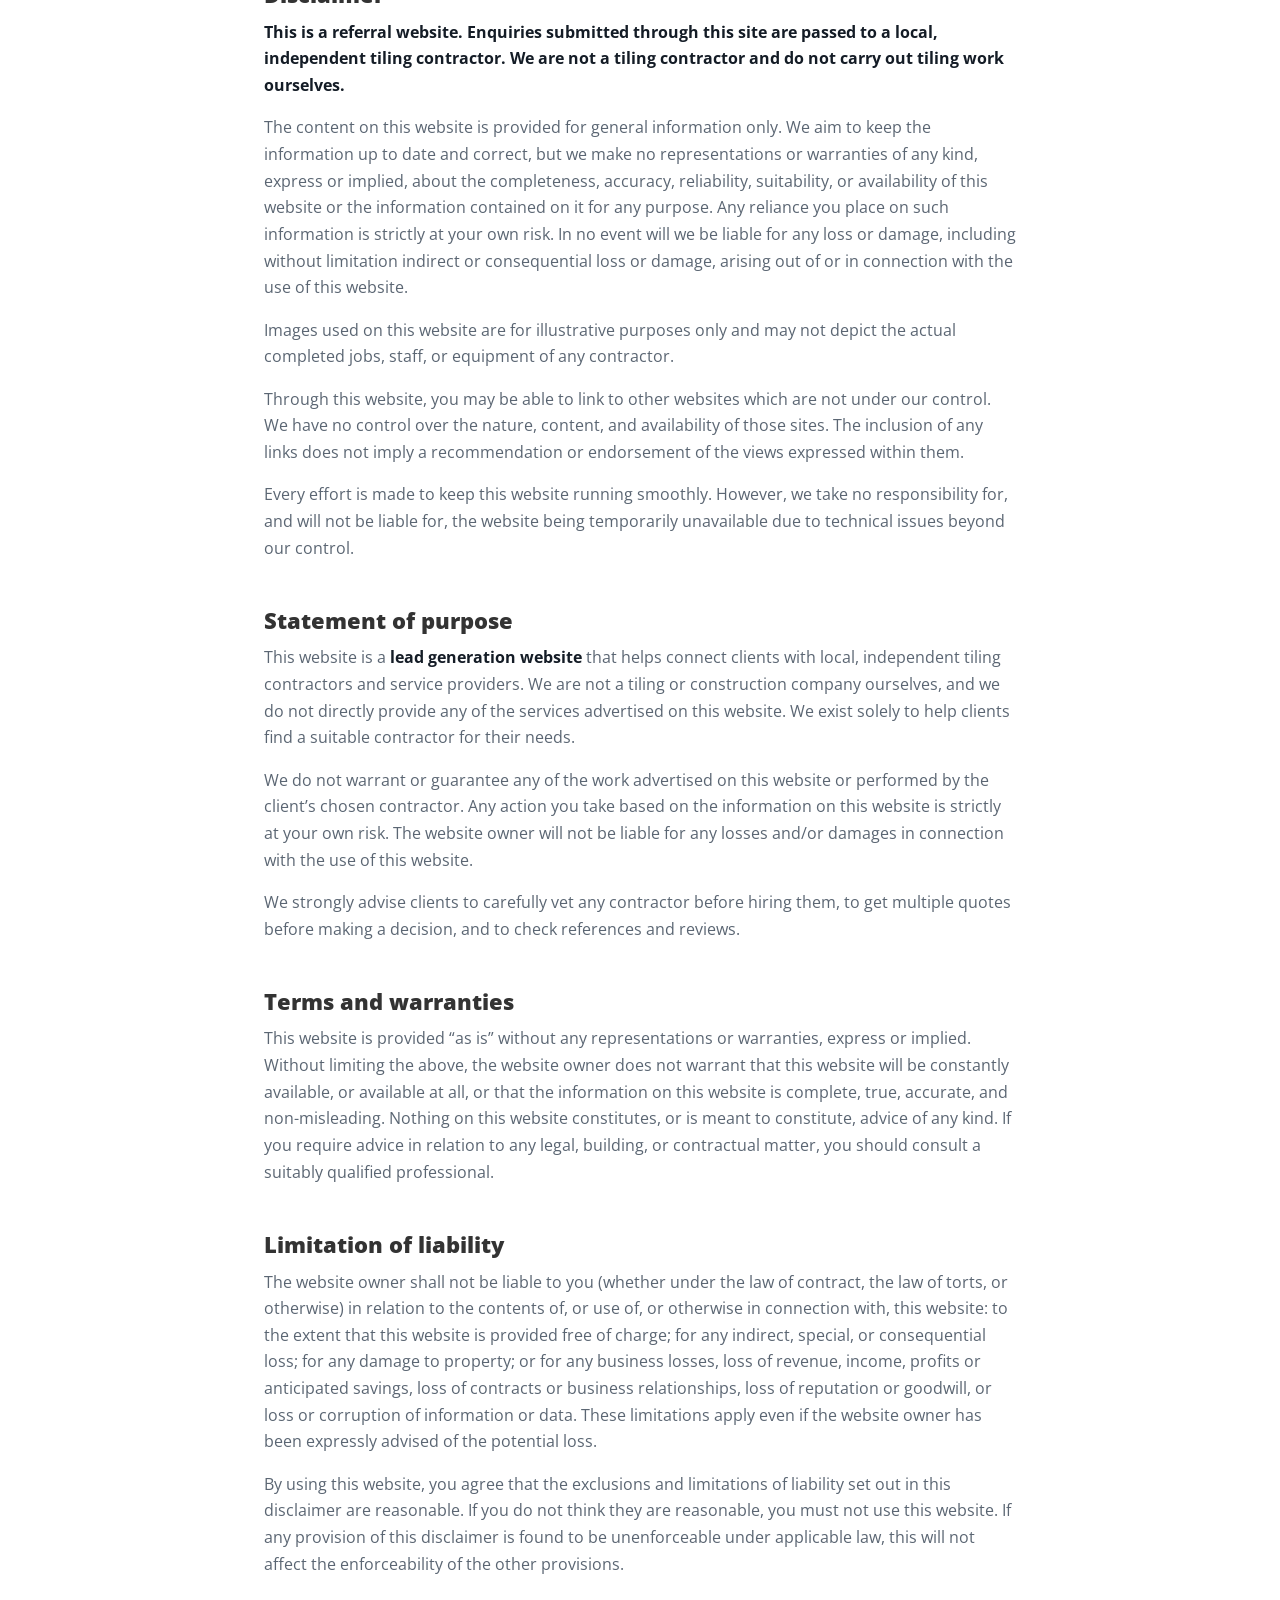
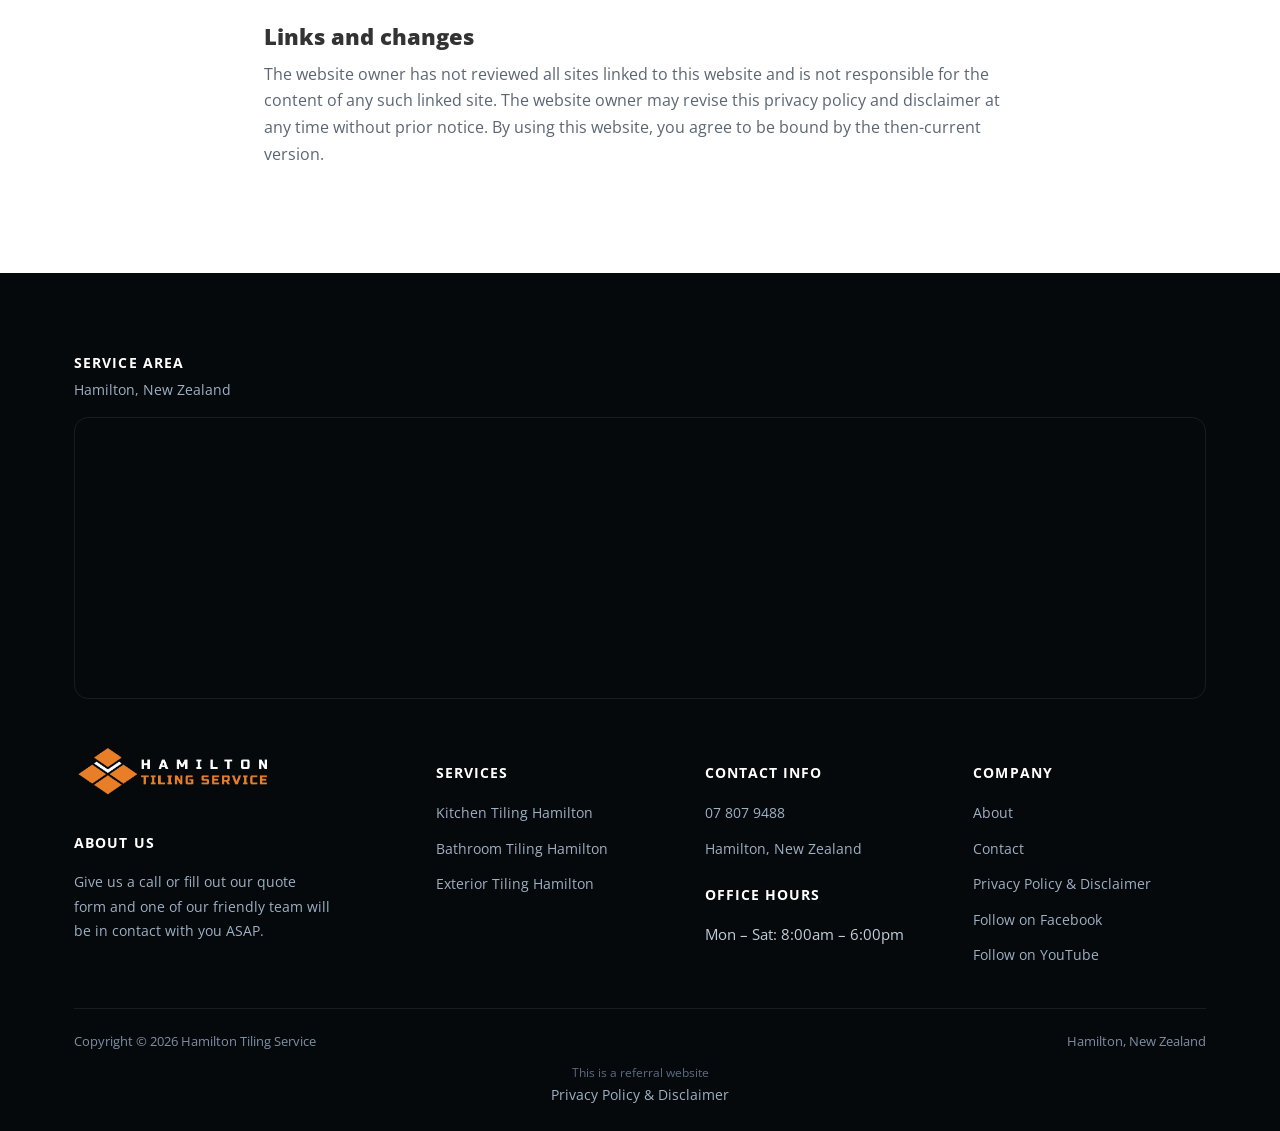
<file: privacy-policy/index.html>
<!doctype html>
<html lang="en-NZ">
<head>
<!-- Google tag (gtag.js) -->
<script async src="https://www.googletagmanager.com/gtag/js?id=AW-10969869667"></script>
<script>
  window.dataLayer = window.dataLayer || [];
  function gtag(){dataLayer.push(arguments);}
  gtag('js', new Date());
  gtag('config', 'AW-10969869667');
  gtag('config', 'G-LNMRZ3XY92');
</script>
<meta charset="UTF-8">
<meta name="viewport" content="width=device-width, initial-scale=1.0">
<link rel="icon" href="/favicon-32.png" sizes="32x32" type="image/png">
<link rel="icon" href="/favicon-192.png" sizes="192x192" type="image/png">
<link rel="apple-touch-icon" href="/apple-touch-icon.png">
<title>Privacy Policy &amp; Disclaimer - Hamilton Tiling Service</title>
<meta name="description" content="Privacy Policy and Disclaimer for Hamilton Tiling Service, a referral website - what information we collect, how it is used and how it is shared with local contractors.">
<meta name="robots" content="follow, noindex">
<link rel="canonical" href="https://hamiltontilingservice.co.nz/privacy-policy/">
<link rel="preconnect" href="https://fonts.googleapis.com">
<link rel="preconnect" href="https://fonts.gstatic.com" crossorigin>
<link rel="preload" as="style" href="https://fonts.googleapis.com/css2?family=Open+Sans:wght@400;600;700;800&display=swap" onload="this.onload=null;this.rel='stylesheet'">
<noscript><link rel="stylesheet" href="https://fonts.googleapis.com/css2?family=Open+Sans:wght@400;600;700;800&display=swap"></noscript>
<link rel="stylesheet" href="/css/style.css">
</head>
<body class="">

<header class="classic">
  <div class="c-head wrap">
    <a href="/" class="brand"><img src="/images/Hamilton-Tilng-Services-Logo-Long.png" alt="Hamilton Tiling Service" width="639" height="175"></a>
    <nav class="links"><a href="/">Home</a><a href="/about-hamilton-tiler/">About</a><div class="nav-item"><a href="/services/">Services <svg viewBox="0 0 24 24" fill="none" stroke-width="2.4" stroke-linecap="round" stroke-linejoin="round"><path d="m6 9 6 6 6-6"/></svg></a><div class="nav-dropdown"><a href="/kitchen-tiling-hamilton/">Kitchen Tiling Hamilton</a><a href="/bathroom-tiling-hamilton/">Bathroom Tiling Hamilton</a><a href="/exterior-tiling-hamilton/">Exterior Tiling Hamilton</a></div></div><a href="/contact/">Contact</a></nav>
    <button type="button" class="hamburger-btn" id="hamburgerBtn" aria-label="Open menu" aria-expanded="false"><svg viewBox="0 0 24 24" fill="none" stroke="#fff" stroke-width="2.4" stroke-linecap="round" stroke-linejoin="round"><path d="M4 7h16M4 12h16M4 17h16"/></svg></button>
  </div>
  <div class="mobile-menu" id="mobileMenu"><a href="/">Home</a><a href="/about-hamilton-tiler/">About</a><a href="/services/">Services</a><div class="mobile-submenu"><a href="/kitchen-tiling-hamilton/">Kitchen Tiling Hamilton</a><a href="/bathroom-tiling-hamilton/">Bathroom Tiling Hamilton</a><a href="/exterior-tiling-hamilton/">Exterior Tiling Hamilton</a></div><a href="/contact/">Contact</a><a href="tel:078079488" class="mobile-menu-phone">Call 07 807 9488</a></div>
</header>
<main><section class="policy-hero">
  <div class="wrap">
    <div class="eyebrow">Legal</div>
    <h1>Privacy Policy &amp; Disclaimer</h1>
    <p>How Hamilton Tiling Service collects, uses and shares your information, and important information about this referral website.</p>
  </div>
</section>

<section class="policy">
  <div class="policy-wrap">

    <span class="policy-updated">Last updated: 22 October 2026</span>

    <h2>Privacy Policy</h2>

    <h2>Who we are</h2>
    <p><strong>Hamilton Tiling Service</strong> (hamiltontilingservice.co.nz) is a tiling enquiry and referral website. We help Hamilton homeowners and businesses connect with a local tiling contractor for kitchen tiling, bathroom tiling, exterior tiling and related services.</p>
    <p>We are not ourselves a tiling contractor. When you submit an enquiry through this website or through one of our online advertisements, your details are passed on to a local, independent tiling contractor so they can contact you directly about your project.</p>

    <h2>Information we collect</h2>
    <p>When you fill out an enquiry form on this website, or respond to one of our online lead ads, we collect:</p>
    <ul>
      <li><strong>Your name</strong></li>
      <li><strong>Your email address</strong></li>
      <li><strong>Your phone number</strong></li>
      <li><strong>Details about your tiling job or project</strong> (e.g. the type of work, your property/site, and any information you choose to provide about your enquiry)</li>
    </ul>
    <p>We do not collect payment information, and we do not knowingly collect information from anyone under the age of 18.</p>

    <h2>How we use your information</h2>
    <p>We use the information you provide to:</p>
    <ul>
      <li>Understand what tiling service you&rsquo;re enquiring about</li>
      <li>Pass your enquiry on to a local, independent tiling contractor so they can contact you, assess your job, and provide a quote</li>
      <li>Respond to any direct questions you send us</li>
      <li>Keep basic records of enquiries for quality and follow-up purposes</li>
    </ul>
    <p>We do not sell your information to third parties, and we do not use it for any purpose beyond connecting you with a tiling contractor for the service you enquired about.</p>

    <h2>Who we share your information with</h2>
    <p>Your enquiry details (name, email, phone and job details) are shared with:</p>
    <ul>
      <li><strong>A local, independent tiling contractor</strong> &mdash; who will contact you to discuss and quote your job.</li>
      <li><strong>Our form and customer communication provider</strong> (GoHighLevel / LeadConnector) &mdash; the platform we use to securely collect and route enquiry form submissions.</li>
      <li><strong>Advertising platforms (such as Google)</strong> &mdash; if you reach this website through an online advertisement, the advertising platform may process technical information about your visit, in line with its own privacy policy.</li>
      <li><strong>Our website hosting provider (Cloudflare)</strong> &mdash; who hosts this website and may process standard technical/traffic data as part of delivering the site to your browser.</li>
    </ul>
    <p>We do not share your information with any other third party, and we do not sell your personal information.</p>

    <h2>Cookies &amp; tracking</h2>
    <p>This website, and the online advertisements that link to it, may use cookies and similar tracking technologies (including Google Ads tags) to measure ad performance and understand how visitors use our site. You can control or disable cookies through your browser settings at any time.</p>

    <h2>Data security</h2>
    <p>We take reasonable steps to protect the personal information you provide, including using reputable third-party providers (GoHighLevel and Cloudflare) that maintain their own security standards. However, no method of transmission over the internet is 100% secure, and we cannot guarantee absolute security.</p>

    <h2>How long we keep your information</h2>
    <p>We retain enquiry information for as long as reasonably necessary to fulfil the purpose it was collected for &mdash; generally, until your enquiry has been completed or closed out, unless you ask us to delete it sooner or we are required to keep it for longer by law.</p>

    <h2>Your rights</h2>
    <p>Under the New Zealand Privacy Act 2020, you have the right to ask for access to the personal information we hold about you, and to ask us to correct it if it is wrong. You can also ask us to delete your information, or to stop passing your details on, at any time.</p>
    <p>To make a request, contact us using the details below. If you are not satisfied with our response, you can contact the New Zealand <a href="https://www.privacy.org.nz/" target="_blank" rel="noopener">Office of the Privacy Commissioner</a>.</p>

    <h2>Changes to this policy</h2>
    <p>We may update this privacy policy from time to time, for example to reflect changes in how we collect or share information. The &ldquo;last updated&rdquo; date at the top of this page shows when it was last revised.</p>

    <h2>Contact us</h2>
    <p>If you have any questions about this privacy policy, or want to access, correct or delete your information, you can reach us by phone on <a href="tel:078079488">07 807 9488</a> or through the <a href="/contact/">enquiry form on this website</a>.</p>

    <hr style="border:none;border-top:1px solid var(--line);margin:3em 0;">

    <h2 id="disclaimer">Disclaimer</h2>
    <p><strong>This is a referral website. Enquiries submitted through this site are passed to a local, independent tiling contractor. We are not a tiling contractor and do not carry out tiling work ourselves.</strong></p>
    <p>The content on this website is provided for general information only. We aim to keep the information up to date and correct, but we make no representations or warranties of any kind, express or implied, about the completeness, accuracy, reliability, suitability, or availability of this website or the information contained on it for any purpose. Any reliance you place on such information is strictly at your own risk. In no event will we be liable for any loss or damage, including without limitation indirect or consequential loss or damage, arising out of or in connection with the use of this website.</p>
    <p>Images used on this website are for illustrative purposes only and may not depict the actual completed jobs, staff, or equipment of any contractor.</p>
    <p>Through this website, you may be able to link to other websites which are not under our control. We have no control over the nature, content, and availability of those sites. The inclusion of any links does not imply a recommendation or endorsement of the views expressed within them.</p>
    <p>Every effort is made to keep this website running smoothly. However, we take no responsibility for, and will not be liable for, the website being temporarily unavailable due to technical issues beyond our control.</p>

    <h2>Statement of purpose</h2>
    <p>This website is a <strong>lead generation website</strong> that helps connect clients with local, independent tiling contractors and service providers. We are not a tiling or construction company ourselves, and we do not directly provide any of the services advertised on this website. We exist solely to help clients find a suitable contractor for their needs.</p>
    <p>We do not warrant or guarantee any of the work advertised on this website or performed by the client&rsquo;s chosen contractor. Any action you take based on the information on this website is strictly at your own risk. The website owner will not be liable for any losses and/or damages in connection with the use of this website.</p>
    <p>We strongly advise clients to carefully vet any contractor before hiring them, to get multiple quotes before making a decision, and to check references and reviews.</p>

    <h2>Terms and warranties</h2>
    <p>This website is provided &ldquo;as is&rdquo; without any representations or warranties, express or implied. Without limiting the above, the website owner does not warrant that this website will be constantly available, or available at all, or that the information on this website is complete, true, accurate, and non-misleading. Nothing on this website constitutes, or is meant to constitute, advice of any kind. If you require advice in relation to any legal, building, or contractual matter, you should consult a suitably qualified professional.</p>

    <h2>Limitation of liability</h2>
    <p>The website owner shall not be liable to you (whether under the law of contract, the law of torts, or otherwise) in relation to the contents of, or use of, or otherwise in connection with, this website: to the extent that this website is provided free of charge; for any indirect, special, or consequential loss; for any damage to property; or for any business losses, loss of revenue, income, profits or anticipated savings, loss of contracts or business relationships, loss of reputation or goodwill, or loss or corruption of information or data. These limitations apply even if the website owner has been expressly advised of the potential loss.</p>
    <p>By using this website, you agree that the exclusions and limitations of liability set out in this disclaimer are reasonable. If you do not think they are reasonable, you must not use this website. If any provision of this disclaimer is found to be unenforceable under applicable law, this will not affect the enforceability of the other provisions.</p>

    <h2>Links and changes</h2>
    <p>The website owner has not reviewed all sites linked to this website and is not responsible for the content of any such linked site. The website owner may revise this privacy policy and disclaimer at any time without prior notice. By using this website, you agree to be bound by the then-current version.</p>

  </div>
</section></main>
<footer>
  <div class="wrap">
    <div class="footer-map-head"><h4>Service Area</h4><p>Hamilton, New Zealand</p></div><div class="footer-map"><iframe src="https://www.google.com/maps/embed?pb=!1m14!1m8!1m3!1d403650.7275910532!2d175.24839!3d-37.777821!3m2!1i1024!2i768!4f13.1!3m3!1m2!1s0x6ab519f76cf1332b%3A0x6892f7ab11047925!2sHamilton%20Tiling%20Services%20-%20Pro%20Tiler!5e0!3m2!1sen!2sau!4v1679502045350!5m2!1sen!2sau" width="600" height="280" style="border:0" allowfullscreen loading="lazy" referrerpolicy="no-referrer-when-downgrade" title="Hamilton Tiling Service service area map"></iframe></div>
    <div class="footer-grid "><div class="footer-brand"><a href="/" class="brand"><img src="/images/Hamilton-Tilng-Services-Logo-Footer.png" alt="Hamilton Tiling Service" width="639" height="175" loading="lazy"></a><h4>About us</h4><p>Give us a call or fill out our quote form and one of our friendly team will be in contact with you ASAP.</p></div><div><h4>Services</h4><ul><li><a href="/kitchen-tiling-hamilton/">Kitchen Tiling Hamilton</a></li><li><a href="/bathroom-tiling-hamilton/">Bathroom Tiling Hamilton</a></li><li><a href="/exterior-tiling-hamilton/">Exterior Tiling Hamilton</a></li></ul></div><div><h4>Contact Info</h4><ul><li><a href="tel:078079488">07 807 9488</a></li><li><a href="https://www.google.com/maps/search/Hamilton,+New+Zealand" target="_blank" rel="noopener">Hamilton, New Zealand</a></li></ul><h4 style="margin-top:22px;">Office Hours</h4><ul><li>Mon &ndash; Sat: 8:00am &ndash; 6:00pm</li></ul></div><div><h4>Company</h4><ul><li><a href="/about-hamilton-tiler/">About</a></li><li><a href="/contact/">Contact</a></li><li><a href="/privacy-policy/">Privacy Policy &amp; Disclaimer</a></li><li><a href="https://www.facebook.com/profile.php?id=100087053823441" target="_blank" rel="noopener">Follow on Facebook</a></li><li><a href="https://www.youtube.com/channel/UCx-SnaeEVyKDeXLhjaJ3i1g" target="_blank" rel="noopener">Follow on YouTube</a></li></ul></div></div>
    <div class="footer-bottom"><span>Copyright &copy; 2026 Hamilton Tiling Service</span><span>Hamilton, New Zealand</span></div>
    <div class="footer-disclosure">This is a referral website<br><a href="/privacy-policy/">Privacy Policy &amp; Disclaimer</a></div>
  </div>
</footer>
<script>
(function(){var b=document.getElementById('hamburgerBtn'),m=document.getElementById('mobileMenu');if(!b||!m)return;b.addEventListener('click',function(){var o=m.classList.toggle('open');b.setAttribute('aria-expanded',o?'true':'false');});})();
</script>
<script src="https://link.msgsndr.com/js/form_embed.js" defer></script>
</body>
</html>
</file>
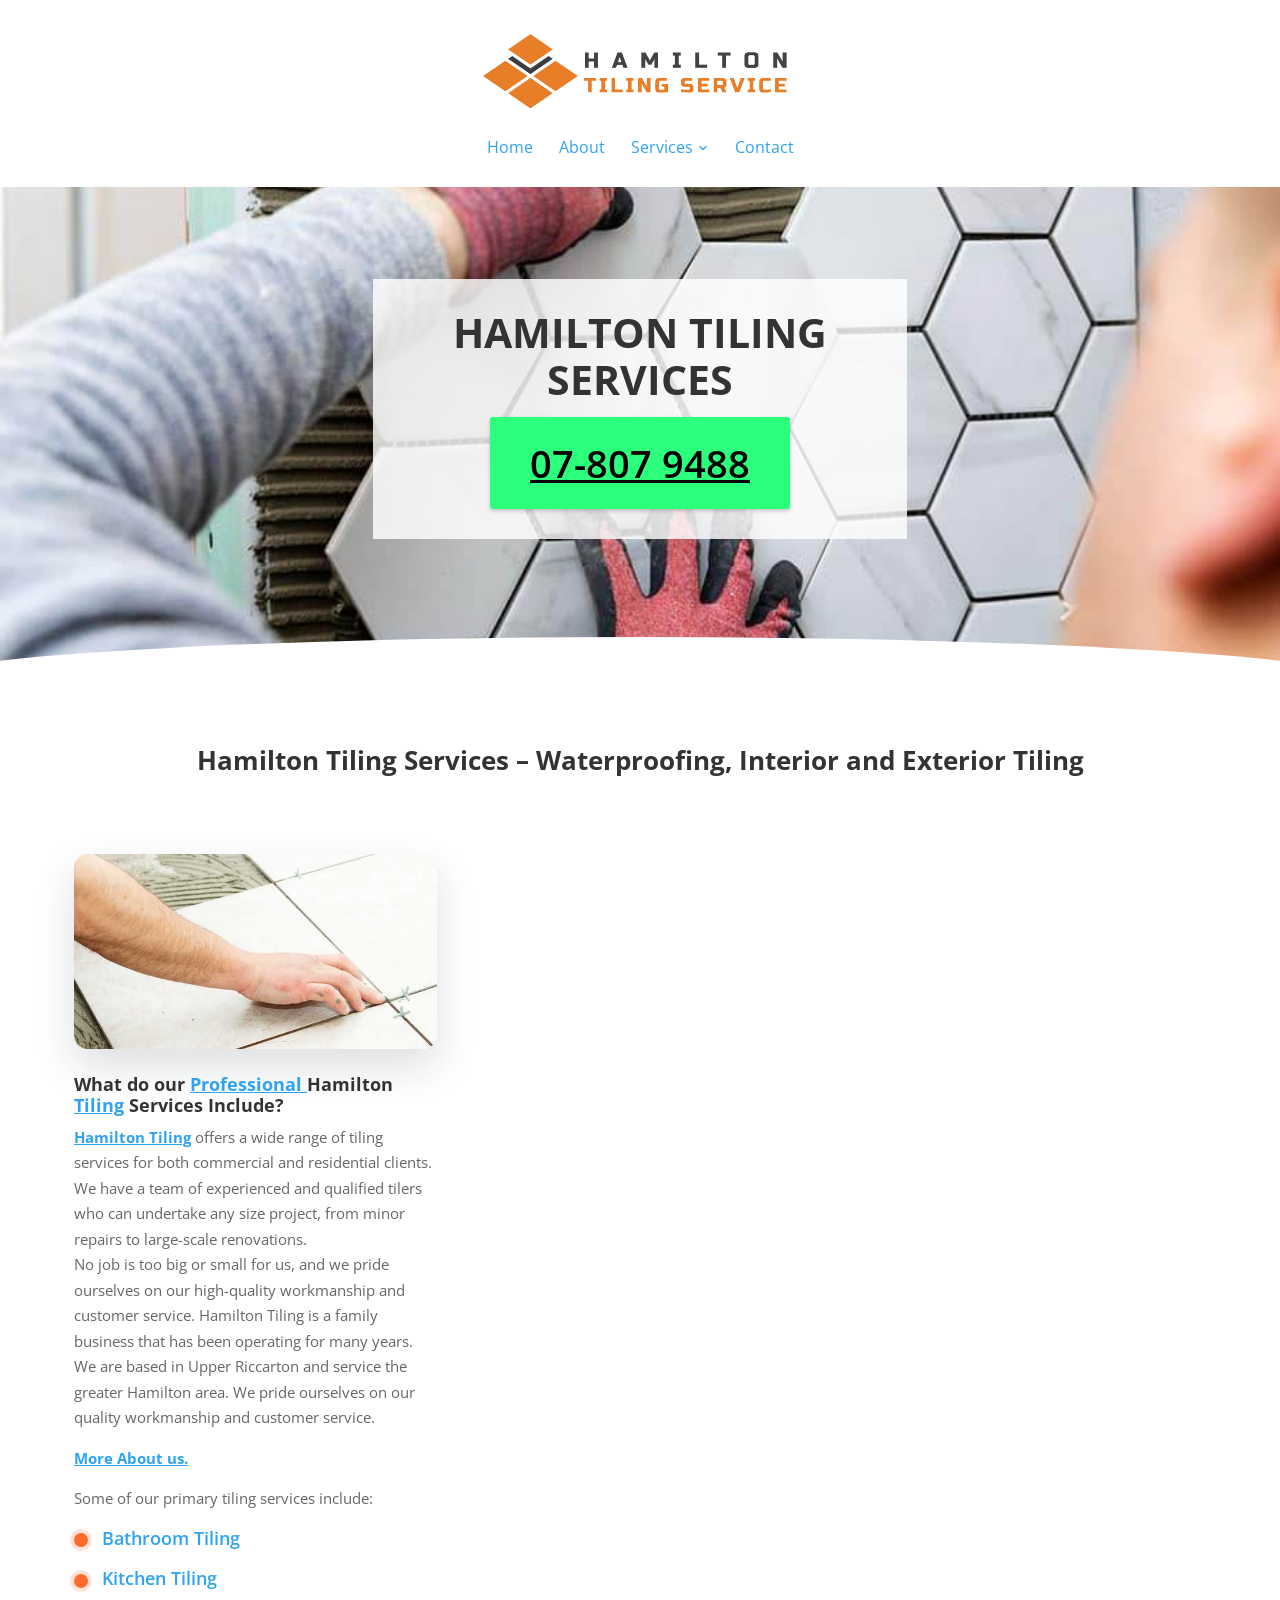
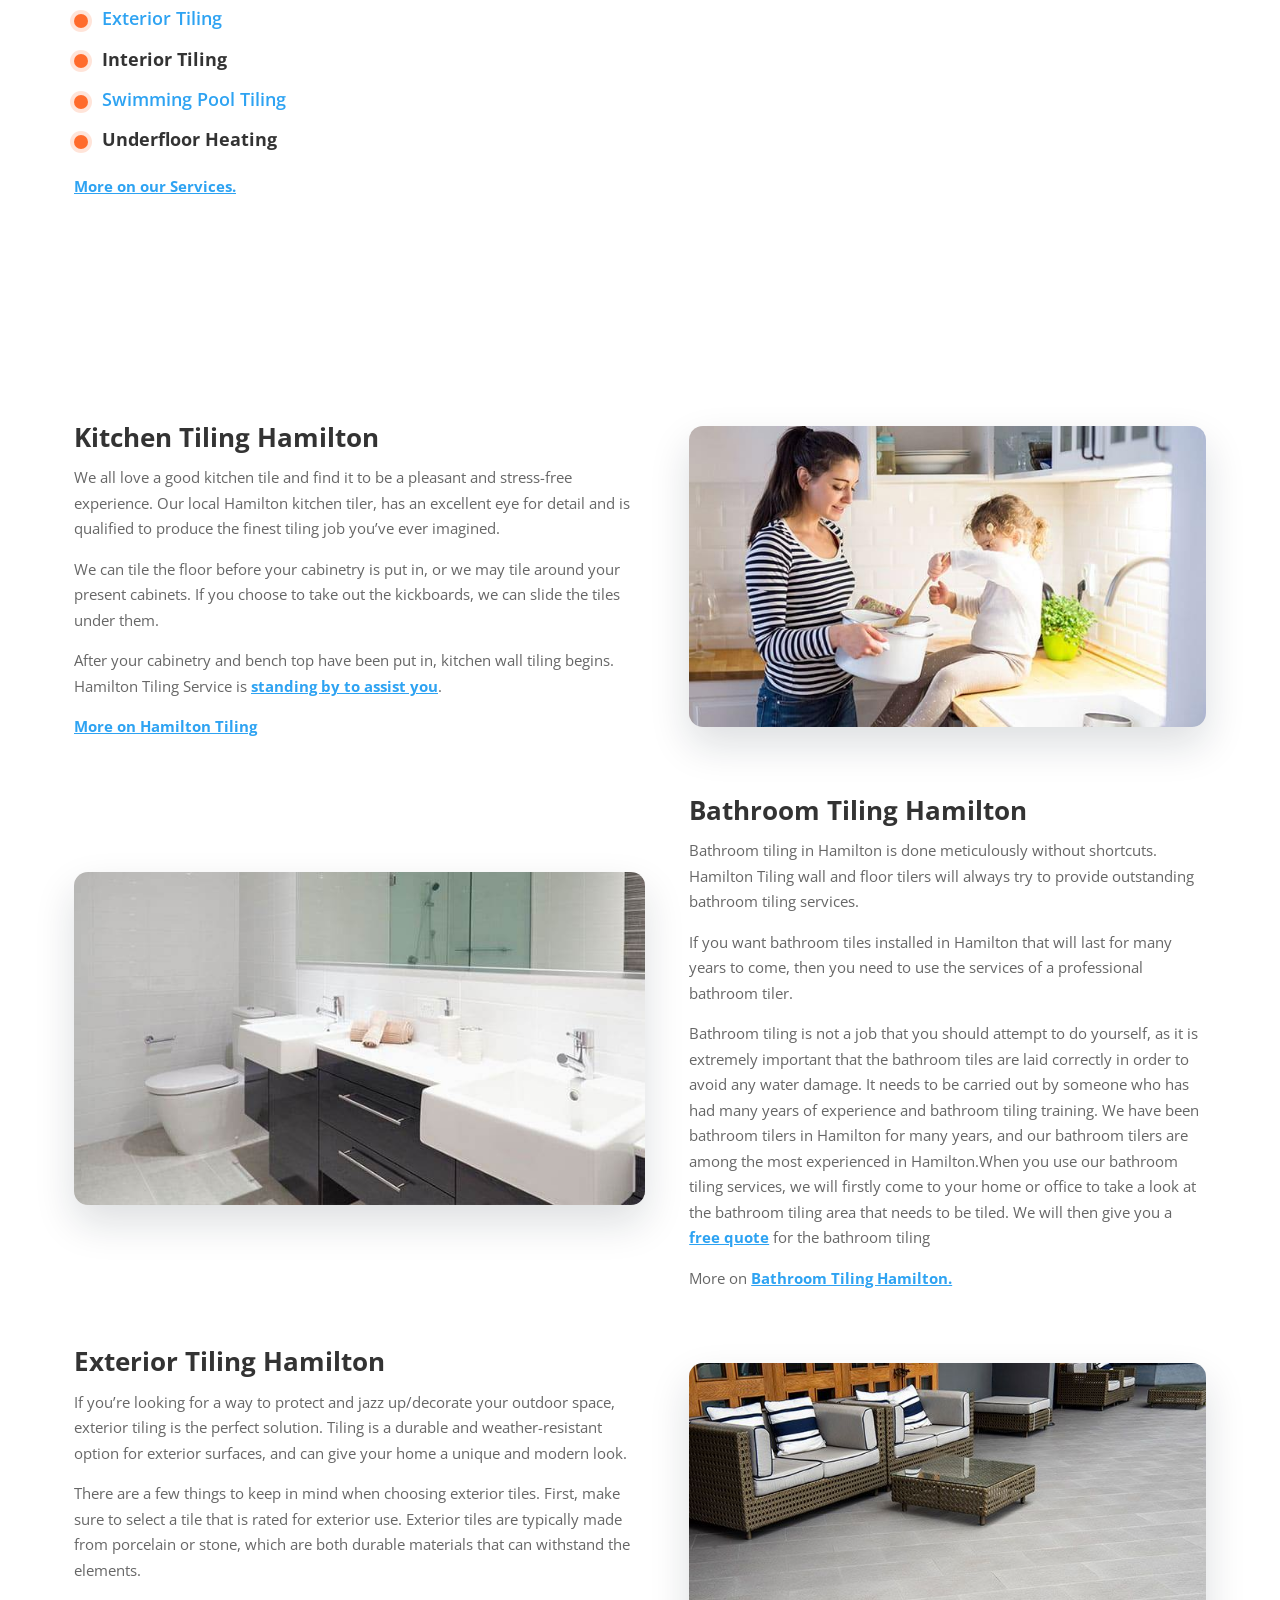
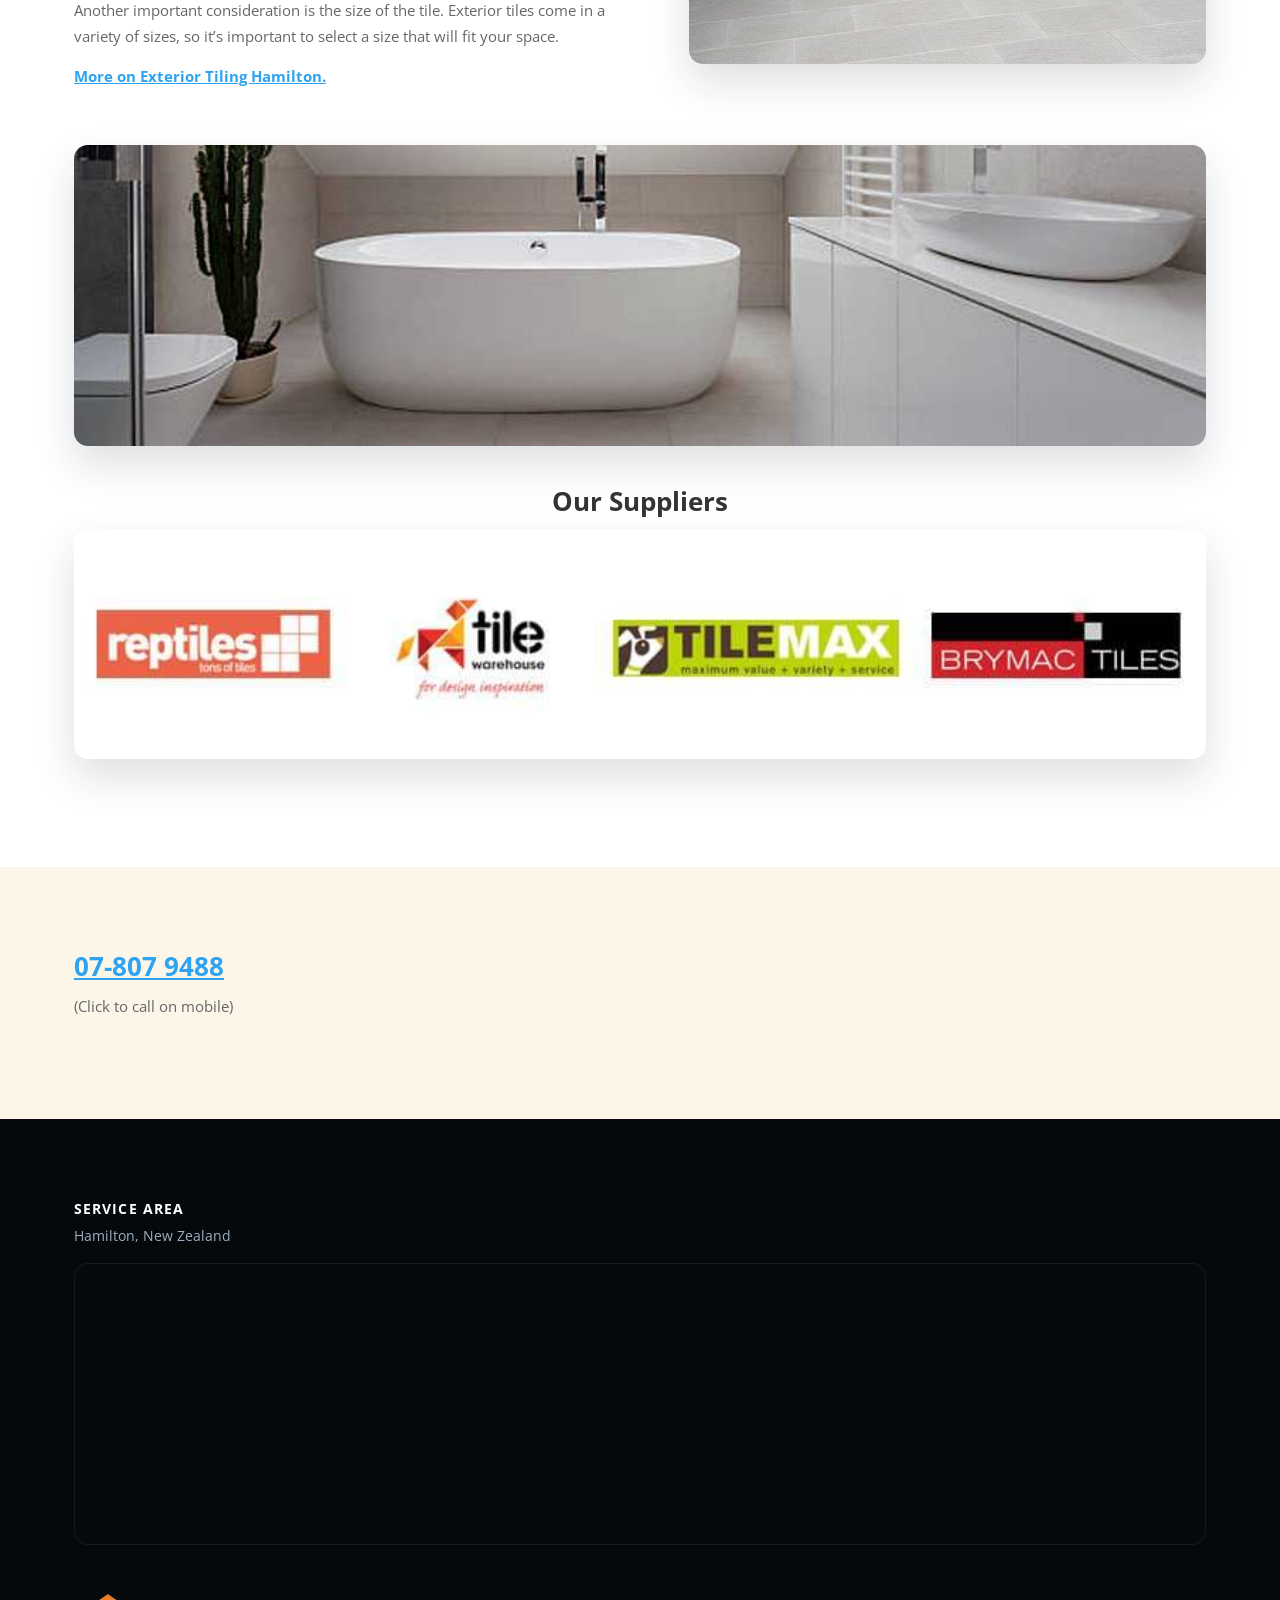
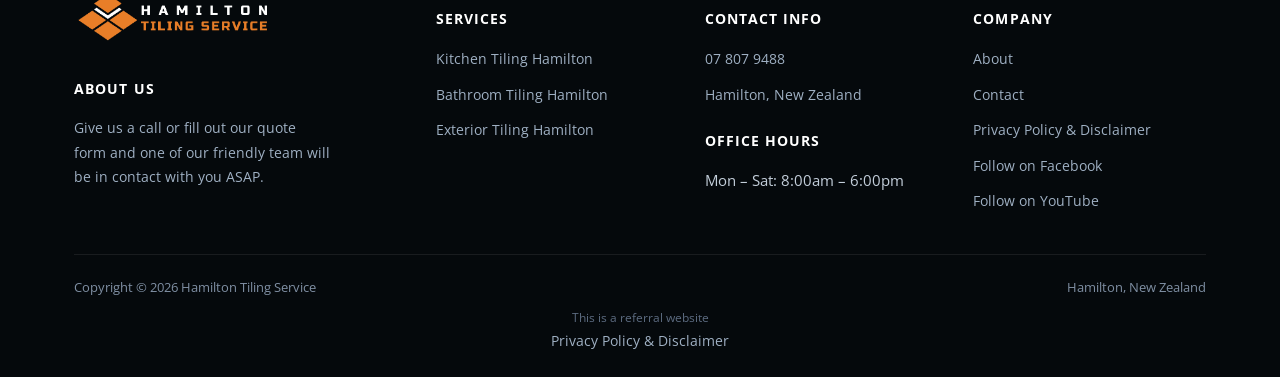
<file: services/index.html>
<!doctype html>
<html lang="en-NZ">
<head>
<!-- Google tag (gtag.js) -->
<script async src="https://www.googletagmanager.com/gtag/js?id=AW-10969869667"></script>
<script>
  window.dataLayer = window.dataLayer || [];
  function gtag(){dataLayer.push(arguments);}
  gtag('js', new Date());
  gtag('config', 'AW-10969869667');
  gtag('config', 'G-LNMRZ3XY92');
</script>
<meta charset="UTF-8">
<meta name="viewport" content="width=device-width, initial-scale=1.0">
<link rel="icon" href="/favicon-32.png" sizes="32x32" type="image/png">
<link rel="icon" href="/favicon-192.png" sizes="192x192" type="image/png">
<link rel="apple-touch-icon" href="/apple-touch-icon.png">
<title>Services - Hamilton Tiling Services | Tiler in Hamilton</title>
<meta name="description" content="Looking for reliable Hamilton Tiling Services? We do Kitchen Tiling, Bathroom Tiling, Exterior Tiling and Waterproofing. Get a Quote">
<meta name="robots" content="follow, index, max-snippet:-1, max-video-preview:-1, max-image-preview:large">
<link rel="canonical" href="https://hamiltontilingservice.co.nz/services/">
<meta property="og:locale" content="en_US">
<meta property="og:type" content="article">
<meta property="og:title" content="Services - Hamilton Tiling Services | Tiler in Hamilton">
<meta property="og:description" content="Looking for reliable Hamilton Tiling Services? We do Kitchen Tiling, Bathroom Tiling, Exterior Tiling and Waterproofing. Get a Quote">
<meta property="og:url" content="https://hamiltontilingservice.co.nz/services/">
<meta property="og:site_name" content="Hamilton Tiling Service | Pro Tiler">
<meta name="twitter:card" content="summary_large_image">
<meta name="twitter:title" content="Services - Hamilton Tiling Services | Tiler in Hamilton">
<meta name="twitter:description" content="Looking for reliable Hamilton Tiling Services? We do Kitchen Tiling, Bathroom Tiling, Exterior Tiling and Waterproofing. Get a Quote">
<meta name="twitter:label1" content="Time to read">
<meta name="twitter:data1" content="8 minutes">
<script type="application/ld+json">{"@context": "https://schema.org", "@graph": [{"@type": "Place", "@id": "https://hamiltontilingservice.co.nz/#place", "address": {"@type": "PostalAddress", "streetAddress": "Thomson Avenue", "addressLocality": "Dinsdale", "addressRegion": "Hamilton", "postalCode": "3204", "addressCountry": "New Zealand"}}, {"@type": ["LocalBusiness", "Organization"], "@id": "https://hamiltontilingservice.co.nz/#organization", "name": "Hamilton Tiling Service | Pro Tiler", "url": "https://hamiltontilingservice.co.nz", "email": "info@hamiltontilingservice.co.nz", "address": {"@type": "PostalAddress", "streetAddress": "Thomson Avenue", "addressLocality": "Dinsdale", "addressRegion": "Hamilton", "postalCode": "3204", "addressCountry": "New Zealand"}, "logo": {"@type": "ImageObject", "@id": "https://hamiltontilingservice.co.nz/#logo", "url": "https://hamiltontilingservice.co.nz/images/Hamilton-Tilng-Services-Logo-Square.png", "contentUrl": "https://hamiltontilingservice.co.nz/images/Hamilton-Tilng-Services-Logo-Square.png", "caption": "Hamilton Tiling Service | Pro Tiler", "inLanguage": "en-US", "width": "600", "height": "600"}, "openingHours": ["Monday,Tuesday,Wednesday,Thursday,Friday,Saturday 08:00-18:00"], "location": {"@id": "https://hamiltontilingservice.co.nz/#place"}, "image": {"@id": "https://hamiltontilingservice.co.nz/#logo"}, "telephone": "+64-7-807-9488"}, {"@type": "WebSite", "@id": "https://hamiltontilingservice.co.nz/#website", "url": "https://hamiltontilingservice.co.nz", "name": "Hamilton Tiling Service | Pro Tiler", "alternateName": "Hamilton Tiler - Tiling Contractor", "publisher": {"@id": "https://hamiltontilingservice.co.nz/#organization"}, "inLanguage": "en-US"}, {"@type": "BreadcrumbList", "@id": "https://hamiltontilingservice.co.nz/services/#breadcrumb", "itemListElement": [{"@type": "ListItem", "position": "1", "item": {"@id": "https://hamiltontilingservice.co.nz", "name": "Home"}}, {"@type": "ListItem", "position": "2", "item": {"@id": "https://hamiltontilingservice.co.nz/services/", "name": "Services"}}]}, {"@type": "WebPage", "@id": "https://hamiltontilingservice.co.nz/services/#webpage", "url": "https://hamiltontilingservice.co.nz/services/", "name": "Services - Hamilton Tiling Services | Tiler in Hamilton", "datePublished": "2022-09-19T16:14:41+00:00", "dateModified": "2023-09-22T02:33:06+00:00", "isPartOf": {"@id": "https://hamiltontilingservice.co.nz/#website"}, "inLanguage": "en-US", "breadcrumb": {"@id": "https://hamiltontilingservice.co.nz/services/#breadcrumb"}}, {"@type": "Person", "@id": "https://hamiltontilingservice.co.nz/services/#author", "name": "samstoysnz@gmail.com", "image": {"@type": "ImageObject", "@id": "https://secure.gravatar.com/avatar/1a805ecce72dbea624f8210f16b617142cd50f277b3b90b3f68485606a558cd0?s=96&amp;d=mm&amp;r=g", "url": "https://secure.gravatar.com/avatar/1a805ecce72dbea624f8210f16b617142cd50f277b3b90b3f68485606a558cd0?s=96&amp;d=mm&amp;r=g", "caption": "samstoysnz@gmail.com", "inLanguage": "en-US"}, "sameAs": ["https://hamiltontilingservice.co.nz"], "worksFor": {"@id": "https://hamiltontilingservice.co.nz/#organization"}}, {"@type": "Article", "headline": "Services - Hamilton Tiling Services | Tiler in Hamilton", "keywords": "Hamilton tiling services", "datePublished": "2022-09-19T16:14:41+00:00", "dateModified": "2023-09-22T02:33:06+00:00", "author": {"@id": "https://hamiltontilingservice.co.nz/services/#author", "name": "samstoysnz@gmail.com"}, "publisher": {"@id": "https://hamiltontilingservice.co.nz/#organization"}, "description": "Looking for reliable Hamilton Tiling Services? We do Kitchen Tiling, Bathroom Tiling, Exterior Tiling and Waterproofing. Get a Quote", "name": "Services - Hamilton Tiling Services | Tiler in Hamilton", "@id": "https://hamiltontilingservice.co.nz/services/#richSnippet", "isPartOf": {"@id": "https://hamiltontilingservice.co.nz/services/#webpage"}, "inLanguage": "en-US", "mainEntityOfPage": {"@id": "https://hamiltontilingservice.co.nz/services/#webpage"}}]}</script>
<script type="application/ld+json">{"@context": "https://schema.org", "@type": "BreadcrumbList", "itemListElement": [{"@type": "ListItem", "position": 1, "name": "Home", "item": "https://hamiltontilingservice.co.nz/"}, {"@type": "ListItem", "position": 2, "name": "Services", "item": "https://hamiltontilingservice.co.nz/services/"}]}</script>
<link rel="preconnect" href="https://fonts.googleapis.com">
<link rel="preconnect" href="https://fonts.gstatic.com" crossorigin>
<link rel="preload" as="style" href="https://fonts.googleapis.com/css2?family=Open+Sans:wght@400;600;700;800&display=swap" onload="this.onload=null;this.rel='stylesheet'">
<noscript><link rel="stylesheet" href="https://fonts.googleapis.com/css2?family=Open+Sans:wght@400;600;700;800&display=swap"></noscript>
<link rel="stylesheet" href="/css/style.css">
</head>
<body class="">

<header class="classic">
  <div class="c-head wrap">
    <a href="/" class="brand"><img src="/images/Hamilton-Tilng-Services-Logo-Long.png" alt="Hamilton Tiling Service" width="639" height="175"></a>
    <nav class="links"><a href="/">Home</a><a href="/about-hamilton-tiler/">About</a><div class="nav-item"><a href="/services/">Services <svg viewBox="0 0 24 24" fill="none" stroke-width="2.4" stroke-linecap="round" stroke-linejoin="round"><path d="m6 9 6 6 6-6"/></svg></a><div class="nav-dropdown"><a href="/kitchen-tiling-hamilton/">Kitchen Tiling Hamilton</a><a href="/bathroom-tiling-hamilton/">Bathroom Tiling Hamilton</a><a href="/exterior-tiling-hamilton/">Exterior Tiling Hamilton</a></div></div><a href="/contact/">Contact</a></nav>
    <button type="button" class="hamburger-btn" id="hamburgerBtn" aria-label="Open menu" aria-expanded="false"><svg viewBox="0 0 24 24" fill="none" stroke="#fff" stroke-width="2.4" stroke-linecap="round" stroke-linejoin="round"><path d="M4 7h16M4 12h16M4 17h16"/></svg></button>
  </div>
  <div class="mobile-menu" id="mobileMenu"><a href="/">Home</a><a href="/about-hamilton-tiler/">About</a><a href="/services/">Services</a><div class="mobile-submenu"><a href="/kitchen-tiling-hamilton/">Kitchen Tiling Hamilton</a><a href="/bathroom-tiling-hamilton/">Bathroom Tiling Hamilton</a><a href="/exterior-tiling-hamilton/">Exterior Tiling Hamilton</a></div><a href="/contact/">Contact</a><a href="tel:078079488" class="mobile-menu-phone">Call 07 807 9488</a></div>
</header>
<main>
<section class="hero-c" id="top"><div class="hero-c-box"><div class="row"><div class="text"><h1>HAMILTON TILING SERVICES</h1></div><p class="btn-wrap"><a class="btn btn-primary" href="tel:078079488">07-807 9488</a></p></div></div></section>
<section class=""><div class="wrap"><div class="row"><div class="text">

<h2>Hamilton Tiling Services – Waterproofing, Interior and Exterior Tiling</h2>

 
</div></div><div class="row cols cols-2 formrow"><div class="col"><div class="figure"><img src="/images/Hamilton-Tiling-Service-Small-Banner-1.jpg" alt="nice tiles going into place in a Hamilton home" width="692" height="372" loading="lazy" decoding="async"></div><div class="text"><h3>What do our <a href="https://christchurchtiling.co.nz/" target="_blank" rel="noopener">Professional </a>Hamilton<a href="https://christchurchtiling.co.nz/" target="_blank" rel="noopener"> Tiling</a> Services Include?</h3>

<p><a href="/">Hamilton Tiling</a> offers a wide range of tiling services for both commercial and residential clients. We have a team of experienced and qualified tilers who can undertake any size project, from minor repairs to large-scale renovations.<br>No job is too big or small for us, and we pride ourselves on our high-quality workmanship and customer service. Hamilton Tiling is a family business that has been operating for many years. We are based in Upper Riccarton and service the greater Hamilton area. We pride ourselves on our quality workmanship and customer service.</p>
<p><a href="/about-hamilton-tiler/">More About us.</a></p>
<p>Some of our primary tiling services include:</p>

<ul>
<li>
<h3><a href="https://christchurchtiling.co.nz/bathroom-tiling/" target="_blank" rel="noopener">Bathroom Tiling</a></h3>
</li>
<li>
<h3><a href="https://christchurchtiling.co.nz/kitchen-tiling/" target="_blank" rel="noopener">Kitchen Tiling</a></h3>
</li>
<li>
<h3><a href="https://christchurchtiling.co.nz/exterior-tiling/" target="_blank" rel="noopener">Exterior Tiling</a></h3>
</li>
<li>
<h3>Interior Tiling</h3>
</li>
<li>
<h3><a href="https://christchurchtiling.co.nz/swimming-pool-tiling/" target="_blank" rel="noopener">Swimming Pool Tiling</a></h3>
</li>
<li>
<h3>Underfloor Heating</h3>
</li>
</ul>
<p><a href="/services/">More on our Services.</a></p></div></div><div class="col"><div class="form-card"><iframe src="https://api.leadconnectorhq.com/widget/form/SXHPvg4bupd1DhInNV9b" style="width:100%;height:100%;min-height:992px;border:none;border-radius:14px" id="inline-SXHPvg4bupd1DhInNV9b" data-layout="{'id':'INLINE'}" data-trigger-type="alwaysShow" data-trigger-value="" data-activation-type="alwaysActivated" data-activation-value="" data-deactivation-type="neverDeactivate" data-deactivation-value="" data-form-name="Tiler Enquiry" data-height="992" data-layout-iframe-id="inline-SXHPvg4bupd1DhInNV9b" data-form-id="SXHPvg4bupd1DhInNV9b" data-cookie-consent="true" data-cookie-consent-provider="auto" title="Tiler Enquiry"></iframe></div></div></div></div></section>
<section class=""><div class="wrap"><div class="row cols cols-2"><div class="col"><div class="text"><h2>Kitchen Tiling Hamilton</h2>
<p>We all love a good kitchen tile and find it to be a pleasant and stress-free experience. Our local Hamilton kitchen tiler, has an excellent eye for detail and is qualified to produce the finest tiling job you’ve ever imagined.</p>
<p>We can tile the floor before your cabinetry is put in, or we may tile around your present cabinets. If you choose to take out the kickboards, we can slide the tiles under them.</p>
<p>After your cabinetry and bench top have been put in, kitchen wall tiling begins. Hamilton Tiling Service is <a href="/contact/">standing by to assist you</a>.</p>
<p><a href="/kitchen-tiling-hamilton/">More on Hamilton Tiling</a></p>
</div></div><div class="col"><div class="figure"><img src="/images/Tiling-Kitchen-Hamilton.jpg" alt="Hamilton kitchen tiling service" width="660" height="384" loading="lazy" decoding="async"></div></div></div><div class="row cols cols-2"><div class="col"><div class="figure"><img src="/images/Hamilton-Tiling-BAthroom-Tiling.jpg" alt="finsihed bathrooms and walls flooring tiles heated too" width="660" height="384" loading="lazy" decoding="async"></div></div><div class="col"><div class="text"><h2>Bathroom Tiling Hamilton</h2>
<p>Bathroom tiling in Hamilton is done meticulously without shortcuts. Hamilton Tiling wall and floor tilers will always try to provide outstanding bathroom tiling services.</p>
<p>If you want bathroom tiles installed in Hamilton that will last for many years to come, then you need to use the services of a professional bathroom tiler.</p>
<p>Bathroom tiling is not a job that you should attempt to do yourself, as it is extremely important that the bathroom tiles are laid correctly in order to avoid any water damage. ​It needs to be carried out by someone who has had many years of experience and bathroom tiling training. We have been bathroom tilers in Hamilton for many years, and our bathroom tilers are among the most experienced in Hamilton.When you use our bathroom tiling services, we will firstly come to your home or office to take a look at the bathroom tiling area that needs to be tiled. We will then give you a <a href="/contact/">free quote</a> for the bathroom tiling</p>
<p>More on <a href="/bathroom-tiling-hamilton/">Bathroom Tiling Hamilton.</a></p>
</div></div></div><div class="row cols cols-2"><div class="col"><div class="text"><h2>Exterior Tiling Hamilton</h2>
<p>If you’re looking for a way to protect and jazz up/decorate your outdoor space, exterior tiling is the perfect solution. Tiling is a durable and weather-resistant option for exterior surfaces, and can give your home a unique and modern look.</p>
<p>There are a few things to keep in mind when choosing exterior tiles. First, make sure to select a tile that is rated for exterior use. Exterior tiles are typically made from porcelain or stone, which are both durable materials that can withstand the elements.</p>
<p>Another important consideration is the size of the tile. Exterior tiles come in a variety of sizes, so it’s important to select a size that will fit your space.</p>
<p><a href="/exterior-tiling-hamilton/">More on Exterior Tiling Hamilton.</a></p>
</div></div><div class="col"><div class="figure"><img src="/images/HamiltonTiling-Exterior-Tiling.jpg" alt="exterior Hamilton tiling service" width="660" height="384" loading="lazy" decoding="async"></div></div></div><div class="row"><div class="figure"><img src="/images/Hamilton-Tiling-Service-Bathroom-Tiling-Result.jpg" alt="finished bathroom show room open" width="948" height="252" loading="lazy" decoding="async"></div></div><div class="row"><div class="text"><h2>Our Suppliers</h2></div><div class="figure"><img src="/images/Suppliers.jpg" alt="hamilton tiling suppliers logos" width="800" height="162" loading="lazy" decoding="async"></div></div></div></section>
<section class="sec-cream"><div class="wrap"><div class="row"><div class="text"><h2><a href="tel:078079488">07-807 9488</a></h2>
<p>(Click to call on mobile)</p></div></div></div></section>
</main>
<footer>
  <div class="wrap">
    <div class="footer-map-head"><h4>Service Area</h4><p>Hamilton, New Zealand</p></div><div class="footer-map"><iframe src="https://www.google.com/maps/embed?pb=!1m14!1m8!1m3!1d403650.7275910532!2d175.24839!3d-37.777821!3m2!1i1024!2i768!4f13.1!3m3!1m2!1s0x6ab519f76cf1332b%3A0x6892f7ab11047925!2sHamilton%20Tiling%20Services%20-%20Pro%20Tiler!5e0!3m2!1sen!2sau!4v1679502045350!5m2!1sen!2sau" width="600" height="280" style="border:0" allowfullscreen loading="lazy" referrerpolicy="no-referrer-when-downgrade" title="Hamilton Tiling Service service area map"></iframe></div>
    <div class="footer-grid "><div class="footer-brand"><a href="/" class="brand"><img src="/images/Hamilton-Tilng-Services-Logo-Footer.png" alt="Hamilton Tiling Service" width="639" height="175" loading="lazy"></a><h4>About us</h4><p>Give us a call or fill out our quote form and one of our friendly team will be in contact with you ASAP.</p></div><div><h4>Services</h4><ul><li><a href="/kitchen-tiling-hamilton/">Kitchen Tiling Hamilton</a></li><li><a href="/bathroom-tiling-hamilton/">Bathroom Tiling Hamilton</a></li><li><a href="/exterior-tiling-hamilton/">Exterior Tiling Hamilton</a></li></ul></div><div><h4>Contact Info</h4><ul><li><a href="tel:078079488">07 807 9488</a></li><li><a href="https://www.google.com/maps/search/Hamilton,+New+Zealand" target="_blank" rel="noopener">Hamilton, New Zealand</a></li></ul><h4 style="margin-top:22px;">Office Hours</h4><ul><li>Mon &ndash; Sat: 8:00am &ndash; 6:00pm</li></ul></div><div><h4>Company</h4><ul><li><a href="/about-hamilton-tiler/">About</a></li><li><a href="/contact/">Contact</a></li><li><a href="/privacy-policy/">Privacy Policy &amp; Disclaimer</a></li><li><a href="https://www.facebook.com/profile.php?id=100087053823441" target="_blank" rel="noopener">Follow on Facebook</a></li><li><a href="https://www.youtube.com/channel/UCx-SnaeEVyKDeXLhjaJ3i1g" target="_blank" rel="noopener">Follow on YouTube</a></li></ul></div></div>
    <div class="footer-bottom"><span>Copyright &copy; 2026 Hamilton Tiling Service</span><span>Hamilton, New Zealand</span></div>
    <div class="footer-disclosure">This is a referral website<br><a href="/privacy-policy/">Privacy Policy &amp; Disclaimer</a></div>
  </div>
</footer>
<script>
(function(){var b=document.getElementById('hamburgerBtn'),m=document.getElementById('mobileMenu');if(!b||!m)return;b.addEventListener('click',function(){var o=m.classList.toggle('open');b.setAttribute('aria-expanded',o?'true':'false');});})();
</script>
<script src="https://link.msgsndr.com/js/form_embed.js" defer></script>
</body>
</html>
</file>
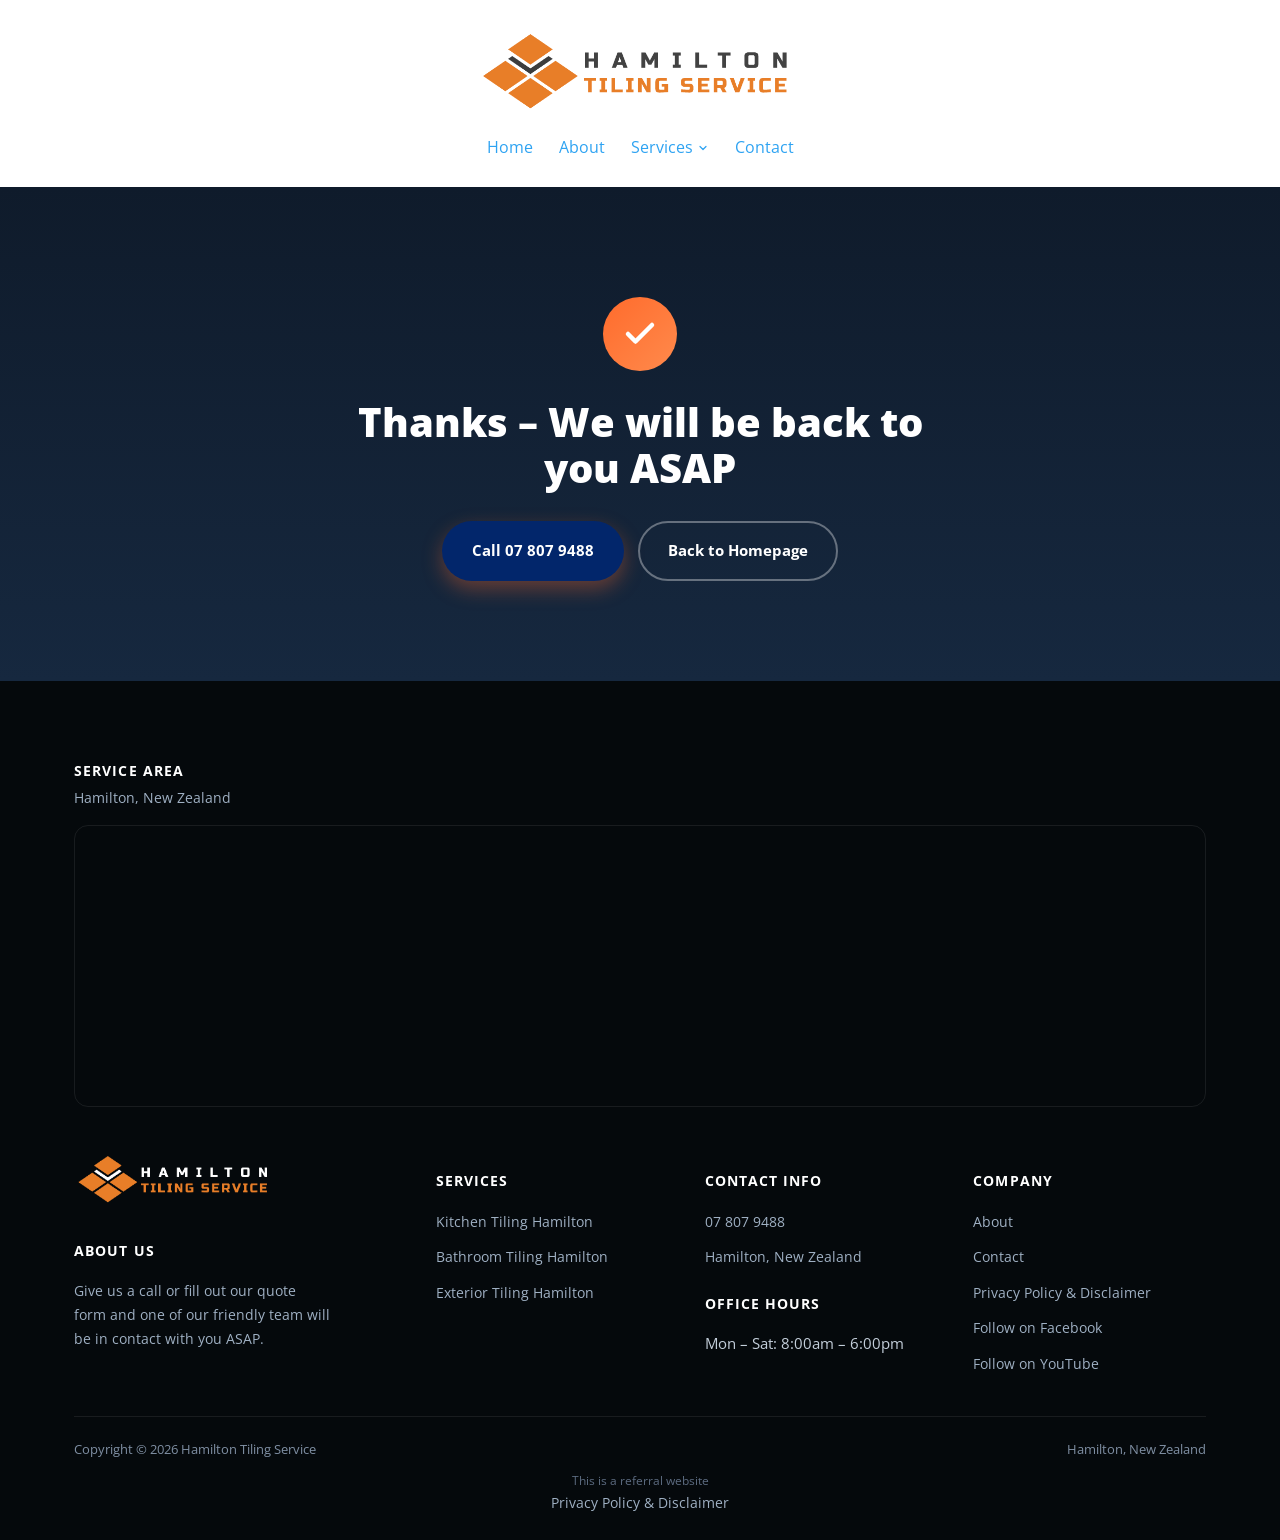
<file: thanks/index.html>
<!doctype html>
<html lang="en-NZ">
<head>
<!-- Google tag (gtag.js) -->
<script async src="https://www.googletagmanager.com/gtag/js?id=AW-10969869667"></script>
<script>
  window.dataLayer = window.dataLayer || [];
  function gtag(){dataLayer.push(arguments);}
  gtag('js', new Date());
  gtag('config', 'AW-10969869667');
  gtag('config', 'G-LNMRZ3XY92');
</script>
<meta charset="UTF-8">
<meta name="viewport" content="width=device-width, initial-scale=1.0">
<link rel="icon" href="/favicon-32.png" sizes="32x32" type="image/png">
<link rel="icon" href="/favicon-192.png" sizes="192x192" type="image/png">
<link rel="apple-touch-icon" href="/apple-touch-icon.png">
<title>Thanks - Hamilton Tiling Service</title>
<meta name="robots" content="noindex, follow">
<link rel="canonical" href="https://hamiltontilingservice.co.nz/thanks/">
<link rel="preconnect" href="https://fonts.googleapis.com">
<link rel="preconnect" href="https://fonts.gstatic.com" crossorigin>
<link rel="preload" as="style" href="https://fonts.googleapis.com/css2?family=Open+Sans:wght@400;600;700;800&display=swap" onload="this.onload=null;this.rel='stylesheet'">
<noscript><link rel="stylesheet" href="https://fonts.googleapis.com/css2?family=Open+Sans:wght@400;600;700;800&display=swap"></noscript>
<link rel="stylesheet" href="/css/style.css">
</head>
<body class="">

<header class="classic">
  <div class="c-head wrap">
    <a href="/" class="brand"><img src="/images/Hamilton-Tilng-Services-Logo-Long.png" alt="Hamilton Tiling Service" width="639" height="175"></a>
    <nav class="links"><a href="/">Home</a><a href="/about-hamilton-tiler/">About</a><div class="nav-item"><a href="/services/">Services <svg viewBox="0 0 24 24" fill="none" stroke-width="2.4" stroke-linecap="round" stroke-linejoin="round"><path d="m6 9 6 6 6-6"/></svg></a><div class="nav-dropdown"><a href="/kitchen-tiling-hamilton/">Kitchen Tiling Hamilton</a><a href="/bathroom-tiling-hamilton/">Bathroom Tiling Hamilton</a><a href="/exterior-tiling-hamilton/">Exterior Tiling Hamilton</a></div></div><a href="/contact/">Contact</a></nav>
    <button type="button" class="hamburger-btn" id="hamburgerBtn" aria-label="Open menu" aria-expanded="false"><svg viewBox="0 0 24 24" fill="none" stroke="#fff" stroke-width="2.4" stroke-linecap="round" stroke-linejoin="round"><path d="M4 7h16M4 12h16M4 17h16"/></svg></button>
  </div>
  <div class="mobile-menu" id="mobileMenu"><a href="/">Home</a><a href="/about-hamilton-tiler/">About</a><a href="/services/">Services</a><div class="mobile-submenu"><a href="/kitchen-tiling-hamilton/">Kitchen Tiling Hamilton</a><a href="/bathroom-tiling-hamilton/">Bathroom Tiling Hamilton</a><a href="/exterior-tiling-hamilton/">Exterior Tiling Hamilton</a></div><a href="/contact/">Contact</a><a href="tel:078079488" class="mobile-menu-phone">Call 07 807 9488</a></div>
</header>
<main><section class="thanks-hero"><div class="thanks-inner"><div class="thanks-check"><svg viewBox="0 0 24 24" fill="none" stroke-width="3" stroke-linecap="round" stroke-linejoin="round"><path d="M20 6 9 17l-5-5"/></svg></div><h1>Thanks – We will be back to you ASAP</h1><div class="thanks-actions"><a href="tel:078079488" class="btn btn-primary">Call 07 807 9488</a><a href="/" class="btn btn-outline">Back to Homepage</a></div></div></section></main>
<footer>
  <div class="wrap">
    <div class="footer-map-head"><h4>Service Area</h4><p>Hamilton, New Zealand</p></div><div class="footer-map"><iframe src="https://www.google.com/maps/embed?pb=!1m14!1m8!1m3!1d403650.7275910532!2d175.24839!3d-37.777821!3m2!1i1024!2i768!4f13.1!3m3!1m2!1s0x6ab519f76cf1332b%3A0x6892f7ab11047925!2sHamilton%20Tiling%20Services%20-%20Pro%20Tiler!5e0!3m2!1sen!2sau!4v1679502045350!5m2!1sen!2sau" width="600" height="280" style="border:0" allowfullscreen loading="lazy" referrerpolicy="no-referrer-when-downgrade" title="Hamilton Tiling Service service area map"></iframe></div>
    <div class="footer-grid "><div class="footer-brand"><a href="/" class="brand"><img src="/images/Hamilton-Tilng-Services-Logo-Footer.png" alt="Hamilton Tiling Service" width="639" height="175" loading="lazy"></a><h4>About us</h4><p>Give us a call or fill out our quote form and one of our friendly team will be in contact with you ASAP.</p></div><div><h4>Services</h4><ul><li><a href="/kitchen-tiling-hamilton/">Kitchen Tiling Hamilton</a></li><li><a href="/bathroom-tiling-hamilton/">Bathroom Tiling Hamilton</a></li><li><a href="/exterior-tiling-hamilton/">Exterior Tiling Hamilton</a></li></ul></div><div><h4>Contact Info</h4><ul><li><a href="tel:078079488">07 807 9488</a></li><li><a href="https://www.google.com/maps/search/Hamilton,+New+Zealand" target="_blank" rel="noopener">Hamilton, New Zealand</a></li></ul><h4 style="margin-top:22px;">Office Hours</h4><ul><li>Mon &ndash; Sat: 8:00am &ndash; 6:00pm</li></ul></div><div><h4>Company</h4><ul><li><a href="/about-hamilton-tiler/">About</a></li><li><a href="/contact/">Contact</a></li><li><a href="/privacy-policy/">Privacy Policy &amp; Disclaimer</a></li><li><a href="https://www.facebook.com/profile.php?id=100087053823441" target="_blank" rel="noopener">Follow on Facebook</a></li><li><a href="https://www.youtube.com/channel/UCx-SnaeEVyKDeXLhjaJ3i1g" target="_blank" rel="noopener">Follow on YouTube</a></li></ul></div></div>
    <div class="footer-bottom"><span>Copyright &copy; 2026 Hamilton Tiling Service</span><span>Hamilton, New Zealand</span></div>
    <div class="footer-disclosure">This is a referral website<br><a href="/privacy-policy/">Privacy Policy &amp; Disclaimer</a></div>
  </div>
</footer>
<script>
(function(){var b=document.getElementById('hamburgerBtn'),m=document.getElementById('mobileMenu');if(!b||!m)return;b.addEventListener('click',function(){var o=m.classList.toggle('open');b.setAttribute('aria-expanded',o?'true':'false');});})();
</script>
<script src="https://link.msgsndr.com/js/form_embed.js" defer></script>
</body>
</html>
</file>
<file: css/style.css>
:root{
    --navy:#0f1b2b;
    --navy-2:#16283f;
    --orange:#ff6b2c;
    --orange-2:#ff8a4c;
    --paper:#f6f7f9;
    --ink:#141c26;
    --muted:#5b6673;
    --line:#e6e9ee;
    --white:#ffffff;
    --radius:14px;
    --shadow:0 10px 30px rgba(15,27,43,0.08);
    --maxw:1180px;
  }
  *{box-sizing:border-box;}
  html{scroll-behavior:smooth;}
  body{
    margin:0;
    font-family:'Inter',-apple-system,BlinkMacSystemFont,'Segoe UI',sans-serif;
    color:var(--ink);
    background:var(--white);
    line-height:1.6;
  }
  img{max-width:100%;display:block;}
  a{color:inherit;}
  .wrap{max-width:var(--maxw);margin:0 auto;padding:0 24px;}
  h1,h2,h3{font-weight:800;line-height:1.15;margin:0 0 .5em;}
  h2{font-size:clamp(1.7rem,3vw,2.4rem);}
  h3{font-size:1.15rem;}
  p{color:var(--muted);margin:0 0 1em;}
  .eyebrow{
    display:inline-flex;align-items:center;gap:8px;
    text-transform:uppercase;letter-spacing:.08em;font-size:.75rem;font-weight:700;
    color:var(--orange);margin-bottom:12px;
  }
  .eyebrow::before{content:"";width:22px;height:2px;background:var(--orange);display:inline-block;}
  .btn{
    display:inline-flex;align-items:center;justify-content:center;gap:8px;
    padding:15px 28px;border-radius:999px;font-weight:700;font-size:.95rem;
    text-decoration:none;cursor:pointer;border:2px solid transparent;transition:transform .15s ease, box-shadow .15s ease, background .15s ease;
  }
  .btn:hover{transform:translateY(-2px);}
  .btn-primary{background:var(--orange);color:var(--white);box-shadow:0 8px 20px rgba(255,107,44,.35);}
  .btn-primary:hover{background:var(--orange-2);}
  .btn-outline{background:transparent;border-color:rgba(255,255,255,.35);color:var(--white);}
  .btn-outline:hover{border-color:var(--white);}
  .btn-dark{background:var(--navy);color:var(--white);}

  /* Header */
  header{
    position:sticky;top:0;z-index:50;background:rgba(15,27,43,.96);backdrop-filter:blur(6px);
    border-bottom:1px solid rgba(255,255,255,.06);
  }
  .nav{display:flex;align-items:center;justify-content:space-between;padding:16px 24px;}
  .brand{display:flex;align-items:center;gap:10px;color:var(--white);text-decoration:none;font-weight:800;font-size:1.05rem;letter-spacing:.01em;}
  .brand-mark{
    width:34px;height:32px;display:flex;align-items:center;flex-shrink:0;
  }
  .brand-mark svg{width:34px;height:32px;}
  .brand small{display:block;font-size:.65rem;font-weight:600;color:#9fb0c3;letter-spacing:.12em;text-transform:uppercase;}
  nav.links{display:flex;align-items:center;gap:32px;}
  nav.links a{color:#cfd8e3;text-decoration:none;font-weight:600;font-size:.92rem;}
  nav.links a:hover{color:var(--white);}
  .nav-item{position:relative;display:flex;align-items:center;padding:24px 0;margin:-24px 0;}
  .nav-item > a{display:flex;align-items:center;gap:5px;}
  .nav-item > a svg{width:13px;height:13px;stroke:currentColor;transition:transform .18s ease;}
  .nav-item:hover > a svg{transform:rotate(180deg);}
  .nav-dropdown{
    position:absolute;top:100%;left:0;margin-top:2px;
    background:var(--navy-2);border:1px solid rgba(255,255,255,.1);border-radius:12px;
    padding:8px;min-width:220px;box-shadow:0 22px 44px rgba(0,0,0,.4);
    opacity:0;visibility:hidden;transform:translateY(-6px);transition:opacity .18s ease, transform .18s ease, visibility .18s ease;
    z-index:60;
  }
  .nav-item:hover .nav-dropdown{opacity:1;visibility:visible;transform:translateY(0);}
  .nav-dropdown a{display:block;padding:10px 12px;border-radius:8px;color:#cfd8e3;font-weight:600;font-size:.88rem;}
  .nav-dropdown a:hover{background:rgba(255,255,255,.07);color:var(--white);}
  .nav-cta{display:flex;align-items:center;gap:14px;}
  .phone-pill{
    display:flex;align-items:center;gap:8px;color:var(--white);text-decoration:none;font-weight:700;font-size:.92rem;
  }
  .phone-pill svg{width:16px;height:16px;stroke:var(--orange);}
  .menu-toggle{display:none;background:none;border:none;color:var(--white);font-size:1.6rem;cursor:pointer;}
  .hamburger-btn{
    display:none;width:42px;height:42px;border-radius:10px;background:var(--orange);border:none;
    align-items:center;justify-content:center;cursor:pointer;flex-shrink:0;box-shadow:0 8px 20px rgba(255,107,44,.35);
  }
  .hamburger-btn svg{width:20px;height:20px;}

  /* Mobile menu panel */
  .mobile-menu{
    display:none;flex-direction:column;gap:2px;background:var(--navy-2);
    border-top:1px solid rgba(255,255,255,.08);padding:10px 20px 22px;
  }
  .mobile-menu.open{display:flex;}
  .mobile-menu a{
    color:#cfd8e3;text-decoration:none;font-weight:600;font-size:.98rem;padding:13px 4px;
    border-bottom:1px solid rgba(255,255,255,.06);
  }
  .mobile-submenu{display:flex;flex-direction:column;padding-left:14px;}
  .mobile-submenu a{font-size:.9rem;font-weight:500;color:#9fb0c3;padding:10px 4px;}
  .mobile-menu-phone{color:var(--orange) !important;font-weight:700 !important;}
  .mobile-menu .btn-primary{justify-content:center;margin-top:14px;border-bottom:none;}

  /* Hero */
  .hero{
    background:radial-gradient(1200px 500px at 15% -10%, rgba(255,107,44,.22), transparent 60%),
               linear-gradient(100deg, rgba(15,27,43,.97) 0%, rgba(15,27,43,.93) 38%, rgba(15,27,43,.62) 100%),
               url('/images/Hamilton-Tiling-Service-Home-Banner-1.jpg');
    background-size:cover;background-position:center 65%;
    color:var(--white);position:relative;overflow:hidden;
  }
  .hero::after{
    content:"";position:absolute;right:-120px;top:-80px;width:520px;height:520px;
    background:radial-gradient(circle,rgba(255,107,44,.2),transparent 70%);
  }
  .hero-inner{
    position:relative;z-index:2;padding:88px 24px 76px;max-width:1320px;margin:0 auto;
    display:grid;grid-template-columns:.95fr 1.25fr;gap:40px;align-items:center;
  }
  .hero h1{font-size:clamp(2.1rem,4.4vw,3.2rem);margin-bottom:.4em;}
  .hero h1 span{color:var(--orange);}
  .hero-topbar{
    position:relative;z-index:3;background:linear-gradient(135deg,var(--orange),var(--orange-2));
    padding:16px 24px;text-align:center;box-shadow:0 4px 18px rgba(0,0,0,.18);
  }
  .hero-topbar strong{
    display:inline-block;color:var(--navy);font-weight:900;letter-spacing:.02em;
    font-size:clamp(1.3rem,3.4vw,2rem);text-transform:uppercase;
    text-shadow:0 0 14px rgba(255,255,255,.85), 0 0 28px rgba(255,255,255,.5), 0 2px 0 rgba(255,255,255,.4);
  }
  .hero p.lead{color:#c3ceda;font-size:1.08rem;max-width:52ch;margin-bottom:1.8em;}
  .hero-actions{display:flex;flex-wrap:wrap;gap:14px;margin-bottom:2.4em;}
  .hero-stats{display:flex;gap:28px;flex-wrap:wrap;}
  .hero-stats div{min-width:110px;}
  .hero-stats strong{display:block;font-size:1.6rem;color:var(--white);}
  .hero-stats span{font-size:.8rem;color:#9fb0c3;text-transform:uppercase;letter-spacing:.06em;}

  .hero-card{
    background:rgba(255,255,255,.06);border:1px solid rgba(255,255,255,.12);border-radius:var(--radius);
    padding:28px;backdrop-filter:blur(4px);
  }
  .hero-card h3{color:var(--white);margin-bottom:14px;font-size:1.05rem;}
  .hero-card ul{list-style:none;margin:0;padding:0;display:grid;gap:12px;}
  .hero-card li{display:flex;gap:10px;align-items:flex-start;color:#dbe3ec;font-size:.92rem;}
  .hero-card li svg{width:18px;height:18px;stroke:var(--orange);flex-shrink:0;margin-top:2px;}

  /* Hero form (right column) */
  .hero-form{
    padding:0;
  }
  .hero-form-head{padding:0 4px 32px;}
  .response-time{
    color:var(--white);font-size:2rem;font-weight:800;margin:0;line-height:1.3;
  }
  .response-time .highlight{
    position:relative;color:var(--white);display:inline-block;padding-bottom:6px;
  }
  .response-time .highlight::after{
    content:"";position:absolute;left:-4px;right:-4px;bottom:-6px;height:14px;
    background:linear-gradient(90deg,var(--orange),var(--orange-2));
    border-radius:8px;z-index:1;transform:skewX(-10deg) rotate(-1deg);
    box-shadow:0 4px 10px rgba(255,107,44,.35);
  }
  .hero-form iframe{border-radius:10px;display:block;}

  /* Checklist strip */
  .checklist-strip{background:var(--navy-2);border-top:1px solid rgba(255,255,255,.08);}
  .checklist-strip .wrap{
    display:flex;flex-wrap:wrap;gap:14px 32px;padding:22px 24px;justify-content:center;
  }
  .checklist-strip .check-item{display:flex;align-items:center;gap:10px;color:#dbe3ec;font-size:.9rem;font-weight:600;}
  .checklist-strip .check-item svg{width:18px;height:18px;stroke:var(--orange);flex-shrink:0;}

  /* Trust bar */
  .sub-headline{background:var(--navy);padding:22px 0;}
  .sub-headline h2{
    margin:0;text-align:center;color:var(--white);font-size:clamp(1.05rem,2.4vw,1.4rem);font-weight:700;
  }

  .trustbar{background:var(--white);border-bottom:1px solid var(--line);}
  .trustbar .wrap{
    display:grid;grid-template-columns:repeat(4,1fr);gap:24px;padding:26px 24px;
  }
  .trust-item{display:flex;align-items:center;gap:12px;}
  .trust-item svg{width:26px;height:26px;stroke:var(--orange);flex-shrink:0;}
  .trust-item span{font-weight:700;font-size:.88rem;color:var(--navy);}

  /* Section spacing */
  section{padding:84px 0;}
  .section-head{max-width:640px;margin-bottom:48px;}
  .bg-paper{background:var(--paper);}

  /* Content + photo split */
  .content-photo-grid{display:grid;grid-template-columns:1.1fr .9fr;gap:48px;align-items:center;}
  .content-photo{border-radius:var(--radius);overflow:hidden;box-shadow:0 24px 50px rgba(15,27,43,.18);}
  .content-photo img{width:100%;height:360px;object-fit:cover;object-position:center;display:block;}

  /* Services grid */
  .services-grid{display:grid;grid-template-columns:repeat(3,1fr);gap:24px;}
  .service-card{
    background:var(--white);border:1px solid var(--line);border-radius:var(--radius);
    box-shadow:var(--shadow);transition:transform .18s ease, box-shadow .18s ease;
    position:relative;padding:0;overflow:hidden;
  }
  .service-card:hover{transform:translateY(-4px);box-shadow:0 16px 34px rgba(15,27,43,.12);}
  .service-card .card-photo{width:100%;height:170px;object-fit:cover;object-position:center;}
  .service-card .card-body{padding:22px 26px 28px;}
  .service-icon{
    width:52px;height:52px;border-radius:12px;background:linear-gradient(135deg,#fff1e9,#ffe1cf);
    display:flex;align-items:center;justify-content:center;margin-bottom:18px;
    margin-top:-40px;position:relative;z-index:2;box-shadow:0 6px 16px rgba(15,27,43,.18);
  }
  .service-icon svg{width:26px;height:26px;stroke:var(--orange);}
  .service-card h3{margin-bottom:8px;}
  .service-card p{margin-bottom:0;font-size:.93rem;}
  .service-card .service-link{
    display:inline-flex;align-items:center;gap:6px;margin-top:14px;font-size:.85rem;font-weight:700;color:var(--orange);text-decoration:none;
  }
  .service-card.featured{border-color:var(--orange);}
  .service-tag{
    position:absolute;top:14px;right:16px;z-index:3;background:var(--orange);color:var(--white);
    font-size:.68rem;font-weight:800;letter-spacing:.06em;text-transform:uppercase;
    padding:5px 12px;border-radius:999px;
  }

  /* Gallery */
  .gallery-grid{display:grid;grid-template-columns:repeat(4,1fr);gap:18px;}
  .gallery-item{
    position:relative;border-radius:var(--radius);overflow:hidden;aspect-ratio:4/5;
    box-shadow:var(--shadow);
  }
  .gallery-item img{width:100%;height:100%;object-fit:cover;transition:transform .3s ease;}
  .gallery-item:hover img{transform:scale(1.06);}
  .gallery-item .cap{
    position:absolute;left:0;right:0;bottom:0;padding:16px 14px;color:var(--white);font-weight:700;font-size:.85rem;
    background:linear-gradient(0deg, rgba(15,27,43,.85), transparent 70%);
  }

  /* Areas we service carousel */
  .areas-head{display:flex;justify-content:space-between;align-items:flex-end;gap:24px;margin-bottom:32px;flex-wrap:wrap;}
  .areas-top-grid{display:grid;grid-template-columns:2fr 1fr;gap:40px;align-items:stretch;margin-bottom:32px;}
  .areas-intro{display:flex;flex-direction:column;justify-content:space-between;gap:24px;}
  .areas-map-card{
    border-radius:var(--radius);overflow:hidden;min-height:220px;
    border:1px solid var(--line);box-shadow:0 10px 24px rgba(15,27,43,.08);
  }
  .areas-map-card iframe{width:100%;height:100%;border:0;display:block;}
  .carousel-nav{display:flex;gap:10px;}
  .carousel-nav button{
    width:42px;height:42px;border-radius:50%;border:1px solid var(--line);background:var(--white);
    display:flex;align-items:center;justify-content:center;cursor:pointer;transition:background .15s ease;
  }
  .carousel-nav button:hover{background:var(--paper);}
  .carousel-nav button svg{width:18px;height:18px;stroke:var(--navy);}
  .areas-carousel{
    display:flex;overflow-x:auto;scroll-snap-type:x mandatory;gap:24px;
    scrollbar-width:none;-ms-overflow-style:none;padding-bottom:4px;
  }
  .areas-carousel::-webkit-scrollbar{display:none;}
  .area-slide{
    flex:0 0 100%;scroll-snap-align:start;background:var(--paper);border:1px solid var(--line);
    border-radius:var(--radius);padding:32px 36px;
  }
  .area-slide h3{font-size:1.2rem;margin-bottom:20px;color:var(--navy);}
  .area-suburbs{columns:4;column-gap:28px;list-style:none;margin:0;padding:0;}
  .area-suburbs li{
    display:flex;align-items:center;gap:8px;font-size:.86rem;color:var(--muted);
    break-inside:avoid;margin-bottom:9px;
  }
  .area-suburbs li svg{width:13px;height:13px;stroke:var(--orange);flex-shrink:0;}
  .area-dots{display:flex;gap:8px;justify-content:center;margin-top:24px;}
  .area-dots button{
    width:8px;height:8px;border-radius:50%;background:var(--line);border:none;cursor:pointer;padding:0;
  }
  .area-dots button.active{background:var(--orange);width:22px;border-radius:6px;transition:width .2s ease;}

  /* Reviews */
  .reviews-wrap{max-width:920px;margin:0 auto;}

  /* FAQ accordion */
  .faq-wrap{max-width:820px;margin:0 auto;display:grid;gap:14px;}
  .faq-item{
    background:var(--white);border:1px solid var(--line);border-radius:12px;overflow:hidden;
  }
  .faq-item summary{
    list-style:none;cursor:pointer;padding:20px 24px;display:flex;align-items:center;justify-content:space-between;
    gap:16px;font-weight:700;color:var(--navy);font-size:1rem;
  }
  .faq-item summary::-webkit-details-marker{display:none;}
  .faq-item summary .faq-icon{
    width:26px;height:26px;border-radius:50%;background:var(--paper);display:flex;align-items:center;justify-content:center;
    flex-shrink:0;transition:transform .2s ease, background .2s ease;
  }
  .faq-item summary .faq-icon svg{width:14px;height:14px;stroke:var(--orange);}
  .faq-item[open] summary .faq-icon{transform:rotate(45deg);background:#fff1e9;}
  .faq-item .faq-answer{padding:0 24px 20px;margin:0;font-size:.94rem;}

  /* Footer map */
  .footer-map-head{margin-bottom:16px;}
  .footer-map-head h4{color:var(--white);font-size:.85rem;text-transform:uppercase;letter-spacing:.08em;margin-bottom:4px;}
  .footer-map-head p{color:#9fb0c3;font-size:.85rem;margin:0;}
  .footer-map{
    width:100%;border-radius:var(--radius);overflow:hidden;margin-bottom:44px;
    border:1px solid rgba(255,255,255,.08);
  }
  .footer-map iframe{width:100%;height:280px;border:0;display:block;}

  /* Why us */
  .why-grid{display:grid;grid-template-columns:1fr 1fr;gap:56px;align-items:start;}
  .why-list{display:grid;gap:22px;}
  .why-item{display:flex;gap:16px;}
  .why-num{
    width:42px;height:42px;border-radius:10px;background:var(--navy);color:var(--white);
    display:flex;align-items:center;justify-content:center;font-weight:800;flex-shrink:0;font-size:.95rem;
  }
  .why-item h3{margin-bottom:4px;font-size:1.05rem;}
  .why-item p{margin:0;font-size:.93rem;}
  .why-panel{
    background:var(--navy);color:var(--white);border-radius:var(--radius);padding:36px;
    background-image:radial-gradient(600px 300px at 90% 0%, rgba(255,107,44,.25), transparent 70%);
  }
  .why-panel h3{color:var(--white);font-size:1.3rem;}
  .why-panel p{color:#c3ceda;}
  .process{display:grid;gap:18px;margin-top:26px;}
  .process-step{display:flex;gap:14px;align-items:flex-start;}
  .process-step .dot{width:10px;height:10px;border-radius:50%;background:var(--orange);margin-top:8px;flex-shrink:0;}
  .process-step strong{display:block;color:var(--white);font-size:.95rem;}
  .process-step span{color:#9fb0c3;font-size:.85rem;}

  /* CTA strip */
  .cta-strip{
    background:linear-gradient(135deg,var(--orange),#ff8a4c);color:var(--white);text-align:center;
    padding:56px 24px;
  }
  .cta-strip h2{color:var(--white);margin-bottom:.3em;}
  .cta-strip p{color:rgba(255,255,255,.9);max-width:52ch;margin:0 auto 1.6em;}
  .cta-strip .btn-dark:hover{background:#0a1420;}

  /* Contact */
  .contact-grid{display:grid;grid-template-columns:.85fr 1.15fr;gap:48px;align-items:start;}
  #contact-info .contact-grid{grid-template-columns:.75fr 1.25fr;}
  #contact-info .form-wrap{background:transparent;border:none;box-shadow:none;padding:0;}
  .contact-info{display:grid;gap:22px;}
  .info-card{
    background:var(--white);border:1px solid var(--line);border-radius:var(--radius);padding:22px;
    display:flex;gap:14px;align-items:flex-start;box-shadow:var(--shadow);
  }
  .info-card svg{width:22px;height:22px;stroke:var(--orange);flex-shrink:0;margin-top:2px;}
  .info-card h3{font-size:.98rem;margin-bottom:4px;}
  .info-card p{margin:0;font-size:.9rem;}
  .info-card a{color:var(--navy);text-decoration:none;font-weight:700;}
  .form-wrap{
    background:var(--white);border:1px solid var(--line);border-radius:var(--radius);padding:16px;
    box-shadow:var(--shadow);min-height:600px;
  }
  .form-wrap iframe{border-radius:10px;}

  /* Footer */
  footer{background:var(--navy);color:#c3ceda;padding:60px 0 24px;}
  .footer-grid{display:grid;grid-template-columns:1.4fr 1fr 1fr 1fr;gap:36px;margin-bottom:40px;}
  .footer-brand p{color:#9fb0c3;font-size:.9rem;max-width:32ch;}
  footer h4{color:var(--white);font-size:.85rem;text-transform:uppercase;letter-spacing:.08em;margin-bottom:16px;}
  footer ul{list-style:none;margin:0;padding:0;display:grid;gap:10px;}
  footer a{color:#9fb0c3;text-decoration:none;font-size:.9rem;}
  footer a:hover{color:var(--white);}
  .footer-bottom{
    border-top:1px solid rgba(255,255,255,.08);padding-top:22px;
    display:flex;justify-content:space-between;flex-wrap:wrap;gap:10px;font-size:.8rem;color:#7f8fa3;
  }
  .footer-disclosure{margin-top:10px;font-size:.75rem;color:#5c6b80;}

  @media (max-width:980px){
    nav.links{display:none;}
    .phone-pill{display:none;}
    .nav-cta .btn-primary{display:none;}
    .hamburger-btn{display:flex;}
    .nav{padding:12px 16px;}
    .hero-inner{grid-template-columns:1fr;}
    .services-grid{grid-template-columns:repeat(2,1fr);}
    .why-grid{grid-template-columns:1fr;}
    .contact-grid{grid-template-columns:1fr;}
    #contact-info .contact-grid{grid-template-columns:1fr;}
    .trustbar .wrap{grid-template-columns:repeat(2,1fr);}
    .footer-grid{grid-template-columns:1fr 1fr;}
    .gallery-grid{grid-template-columns:repeat(2,1fr);}
    .area-suburbs{columns:2;}
  }
  @media (max-width:600px){
    .services-grid{grid-template-columns:1fr;}
    .hero-actions{flex-direction:column;align-items:stretch;}
    .hero-actions .btn{width:100%;}
    .hero-stats{flex-direction:column;gap:18px;align-items:flex-start;}
    .footer-grid{grid-template-columns:1fr;}
    section{padding:60px 0;}
    .gallery-grid{grid-template-columns:1fr 1fr;}
    .checklist-strip .wrap{justify-content:flex-start;}
    .area-slide{padding:24px 20px;}
    .area-suburbs{columns:1;}
    .areas-head{align-items:flex-start;}
    .areas-top-grid{grid-template-columns:1fr;gap:24px;}
    .content-photo-grid{grid-template-columns:1fr;gap:24px;}
    .content-photo img{height:220px;}
    .areas-map-card{min-height:220px;}
  }

/* privacy page */

  .policy-hero{
    background:linear-gradient(180deg,var(--navy) 0%, var(--navy-2) 100%);
    color:var(--white);padding:64px 0 48px;
  }
  .policy-hero .eyebrow{color:#ff9457;}
  .policy-hero h1{margin-bottom:.3em;}
  .policy-hero p{color:#c3ceda;max-width:60ch;margin:0;}
  .policy{padding:64px 0 90px;}
  .policy-wrap{max-width:800px;margin:0 auto;padding:0 24px;}
  .policy-wrap h2{font-size:1.35rem;margin-top:2.2em;margin-bottom:.5em;}
  .policy-wrap h2:first-child{margin-top:0;}
  .policy-wrap p, .policy-wrap li{color:var(--muted);font-size:.98rem;}
  .policy-wrap ul{padding-left:1.2em;margin:0 0 1em;}
  .policy-wrap li{margin-bottom:.4em;}
  .policy-wrap strong{color:var(--ink);}
  .policy-updated{
    display:inline-block;font-size:.82rem;font-weight:700;color:var(--orange);
    background:#fff1e9;padding:6px 14px;border-radius:999px;margin-bottom:1.5em;
  }
  .policy-card{
    background:var(--paper);border:1px solid var(--line);border-radius:var(--radius);
    padding:24px 26px;margin:1.5em 0;
  }
  .policy-card p:last-child{margin-bottom:0;}

/* sandblasting brisbane additions */
.brand img{height:46px;width:auto}
.hero-copy .text h1,.hero-copy h1{color:#fff;font-size:clamp(2.1rem,4.4vw,3.2rem);margin-bottom:.5em;text-transform:none}
.hero-copy .btn-wrap{margin:0}
.hero-copy .btn{font-size:1.15rem}
.hero-copy .figure{display:none}
.response-sub{color:#c3ceda;font-size:1.05rem;margin:.6em 0 0;font-weight:600}
.form-card{background:#fff;border-radius:14px;padding:18px;box-shadow:0 24px 50px rgba(0,0,0,.3);min-height:200px}
.form-fallback{text-align:center;padding:30px 12px}.form-fallback h3{color:var(--navy)}
.sec-note{display:none}
.text h1,.text h2,.text h3,.text h4{color:var(--navy)}
.text ul{list-style:none;padding:0;display:grid;gap:10px 22px;grid-template-columns:repeat(auto-fit,minmax(230px,1fr));margin:1em 0}
.text ul li{padding-left:28px;position:relative;font-weight:600;color:var(--ink)}
.text ul li::before{content:"";position:absolute;left:0;top:.45em;width:14px;height:14px;border-radius:50%;background:var(--orange);box-shadow:0 0 0 4px rgba(255,107,44,.18)}
.text a{color:var(--orange);font-weight:700}
.text ol{padding-left:1.2em}
.figure img{width:100%;border-radius:var(--radius);box-shadow:0 18px 40px rgba(15,27,43,.14)}
.cols{display:grid;gap:44px;align-items:center}
.cols-2{grid-template-columns:1.05fr .95fr}.cols-3{grid-template-columns:repeat(3,1fr);align-items:stretch}
.row{margin-bottom:40px}.row:last-child{margin-bottom:0}
.blurb{position:relative;background:#fff;border:1px solid var(--line);border-radius:var(--radius);box-shadow:var(--shadow);overflow:hidden;padding-bottom:22px;transition:transform .18s ease,box-shadow .18s ease;height:100%}
.blurb:hover{transform:translateY(-4px);box-shadow:0 16px 34px rgba(15,27,43,.12)}
.blurb .figure img{border-radius:0;box-shadow:none;height:190px;object-fit:cover}
.blurb h3,.blurb h4,.blurb p{padding:0 24px}.blurb h3,.blurb h4{margin-top:18px;color:var(--navy)}
.card-link{position:absolute;inset:0;z-index:2}
.gallery-grid{grid-template-columns:repeat(3,1fr)}
.gallery-grid .figure img{aspect-ratio:4/3;object-fit:cover;width:100%;transition:transform .3s}
.btn-wrap{margin:1.2em 0}
.btn-dark{background:var(--navy);color:#fff}
.cta-strip .hero-actions{justify-content:center;margin:0}.cta-strip h3,.cta-strip h2{color:#fff}
.cta-strip .text{color:#fff}
.map-embed{border-radius:var(--radius);overflow:hidden;border:1px solid var(--line)}.map-embed iframe{width:100%;height:380px;border:0;display:block}
.faq-wrap{max-width:820px;margin:0 auto;display:grid;gap:14px}
.faq-icon{width:26px;height:26px;border-radius:50%;background:var(--paper);display:flex;align-items:center;justify-content:center;flex-shrink:0;color:var(--orange);font-weight:800;transition:transform .2s}
.faq-item[open] .faq-icon{transform:rotate(45deg)}
.faq-answer{padding:0 24px 20px}
.info-grid{display:grid;grid-template-columns:repeat(3,1fr);gap:22px}
.footer-grid{grid-template-columns:1.4fr 1fr 1fr 1fr}
.footer-brand img{height:56px;width:auto;margin-bottom:14px}
.footer-disclosure{text-align:center}
.footer-disclosure a{color:#9fb0c3}
.thanks-hero{background:linear-gradient(180deg,var(--navy),var(--navy-2));color:#fff;padding:110px 0 100px;text-align:center}
.thanks-inner{max-width:620px;margin:0 auto;padding:0 24px}
.thanks-check{width:74px;height:74px;border-radius:50%;background:linear-gradient(135deg,var(--orange),var(--orange-2));display:flex;align-items:center;justify-content:center;margin:0 auto 28px}
.thanks-check svg{width:36px;height:36px;stroke:#fff}
.thanks-hero h1{font-size:clamp(1.8rem,4vw,2.5rem);color:#fff}
.thanks-actions{display:flex;flex-wrap:wrap;gap:14px;justify-content:center;margin-top:2em}
@media(max-width:980px){.cols-2,.cols-3,.gallery-grid,.info-grid{grid-template-columns:1fr}.cols{gap:28px}.footer-grid{grid-template-columns:1fr 1fr}}
@media(max-width:600px){.footer-grid{grid-template-columns:1fr}}
.figure:has(img[src*="Logo-Icon"]){max-width:300px;margin:0 auto 18px}
.figure img[src*="Logo-Icon"]{box-shadow:none;border-radius:0;background:#fff}
.row>.figure,.col>.figure{margin-bottom:24px}.gallery-grid .figure{margin-bottom:0}
.form-card{background:none;padding:0;box-shadow:none;border-radius:0;min-height:0}
.hero-sub{color:#dbe3ec;font-size:1.1rem;max-width:46ch;margin:0 0 1.6em}
.figure img{height:auto}
.blurb .figure img{height:190px}

.footer-grid{grid-template-columns:1.4fr repeat(3,1fr)}
.footer-grid.five{grid-template-columns:1.3fr repeat(4,1fr)}
@media(max-width:980px){.footer-grid,.footer-grid.five{grid-template-columns:1fr 1fr}}@media(max-width:600px){.footer-grid,.footer-grid.five{grid-template-columns:1fr}}
.footer-bottom{flex-wrap:wrap;gap:6px}
nav.links{gap:20px}nav.links a{white-space:nowrap;font-size:.86rem}.phone-pill,.nav-cta .btn{white-space:nowrap}
@media(max-width:1180px){nav.links{display:none}.phone-pill{display:none}.hamburger-btn{display:flex}.nav{padding:12px 16px}}

/* classic skin: closer to the original Divi look */
body{font-family:'Open Sans',Arial,sans-serif;color:#666;font-size:15px;line-height:1.7}
h1,h2,h3,h4,h5{font-family:'Open Sans',Arial,sans-serif;color:#333;letter-spacing:0}
.text h1,.text h2,.text h3,.text h4{color:#333;font-weight:700}
.text h2{font-size:clamp(1.35rem,2.2vw,1.65rem)}
.text > h2:only-child,.text > h1:only-child{text-align:center}
.text p{color:#666}
.text a,.faq-answer a{color:#2ea3f2}
header.classic{position:relative;background:#fff;border-bottom:0;box-shadow:none}
.c-head{display:flex;flex-direction:column;align-items:center;gap:14px;padding:26px 20px 22px}
header.classic .brand img{height:84px;width:auto}
header.classic nav.links{display:flex;gap:26px;justify-content:center;align-items:center}
header.classic nav.links > a,header.classic .nav-item > a{color:#666;font-weight:400;font-size:1rem;text-decoration:none;display:inline-flex;align-items:center;gap:4px;padding:4px 0;white-space:nowrap}
header.classic nav.links a:hover{color:#02266b}
header.classic .nav-item svg{width:12px;height:12px;stroke:#666}
header.classic .nav-dropdown{background:#fff;border:0;border-top:3px solid #2ea3f2;box-shadow:0 2px 5px rgba(0,0,0,.15);border-radius:0}
header.classic .nav-dropdown a{color:#666;font-weight:400;font-size:.95rem}
header.classic .nav-dropdown a:hover{background:rgba(0,0,0,.04);color:#02266b}
header.classic .hamburger-btn{display:none;position:absolute;right:16px;top:22px}
.hero-c{position:relative;background:url('/images/Hamilton-Tiling-Service-Home-Banner-1.jpg') center/cover no-repeat;min-height:474px;display:flex;align-items:center;justify-content:center;padding:70px 20px 100px;overflow:hidden}
.hero-c::after{content:"";position:absolute;left:-8%;right:-8%;bottom:-24px;height:48px;background:#fff;border-radius:50% 50% 0 0/100% 100% 0 0}
.hero-c-box{background:rgba(255,255,255,.82);width:min(43%,640px);min-width:min(100%,340px);padding:30px 20px;text-align:center;position:relative;z-index:1}
.hero-c-box .row{display:block}
.hero-c-box h1{color:#333;font-size:clamp(1.7rem,3.2vw,2.75rem);font-weight:700;margin:0 0 6px;text-align:center}
.hero-c-box .btn-wrap{margin:14px 0 0}
.hero-c-box .btn-primary{background:#2bff7c;color:#000;font-size:clamp(1.6rem,3vw,2.55rem);font-weight:600;text-decoration:underline;padding:.3em 1em;border-radius:3px;box-shadow:0 2px 4px rgba(0,0,0,.2)}
.hero-c-box .btn-primary:hover{background:#25e56f}
.bg-paper{background:#fff}
.cols.formrow{grid-template-columns:1fr 2fr;align-items:start}
.form-card{margin:0}
.btn-primary{background:#02266b}
footer{background:#0f1b2b}
@media(max-width:980px){
  header.classic nav.links{display:none}
  header.classic .hamburger-btn{display:flex}
  header.classic .brand img{height:64px}
  .hero-c-box{width:100%}
  .cols.formrow{grid-template-columns:1fr}
}
.text li h4{margin:0;font-size:1rem}
.text li a{color:#2ea3f2;text-decoration:none;font-weight:600}
.text li a:hover{text-decoration:underline}

.sec-cream{background:#fcf6e9}

header.classic nav.links > a,header.classic .nav-item > a{color:#2ea3f2}
header.classic nav.links a:hover{color:#1a6fb0}
header.classic .nav-item svg{stroke:#2ea3f2}
.hero-c{background-color:#a3a3a3}
.hero-c-box h1{text-transform:uppercase}
footer{background:#05090c}
.testimonial{background:#fff;border-left:4px solid #2ea3f2;padding:18px 22px;margin:0 0 18px;box-shadow:0 1px 6px rgba(0,0,0,.08);border-radius:4px}
.testimonial blockquote{margin:0 0 8px;font-style:italic}.testimonial blockquote p{margin:0}
.testimonial .who{margin:0;color:#333}
header.classic .brand img{height:90px}
@media(max-width:980px){header.classic .brand img{height:76px}}
</file>
